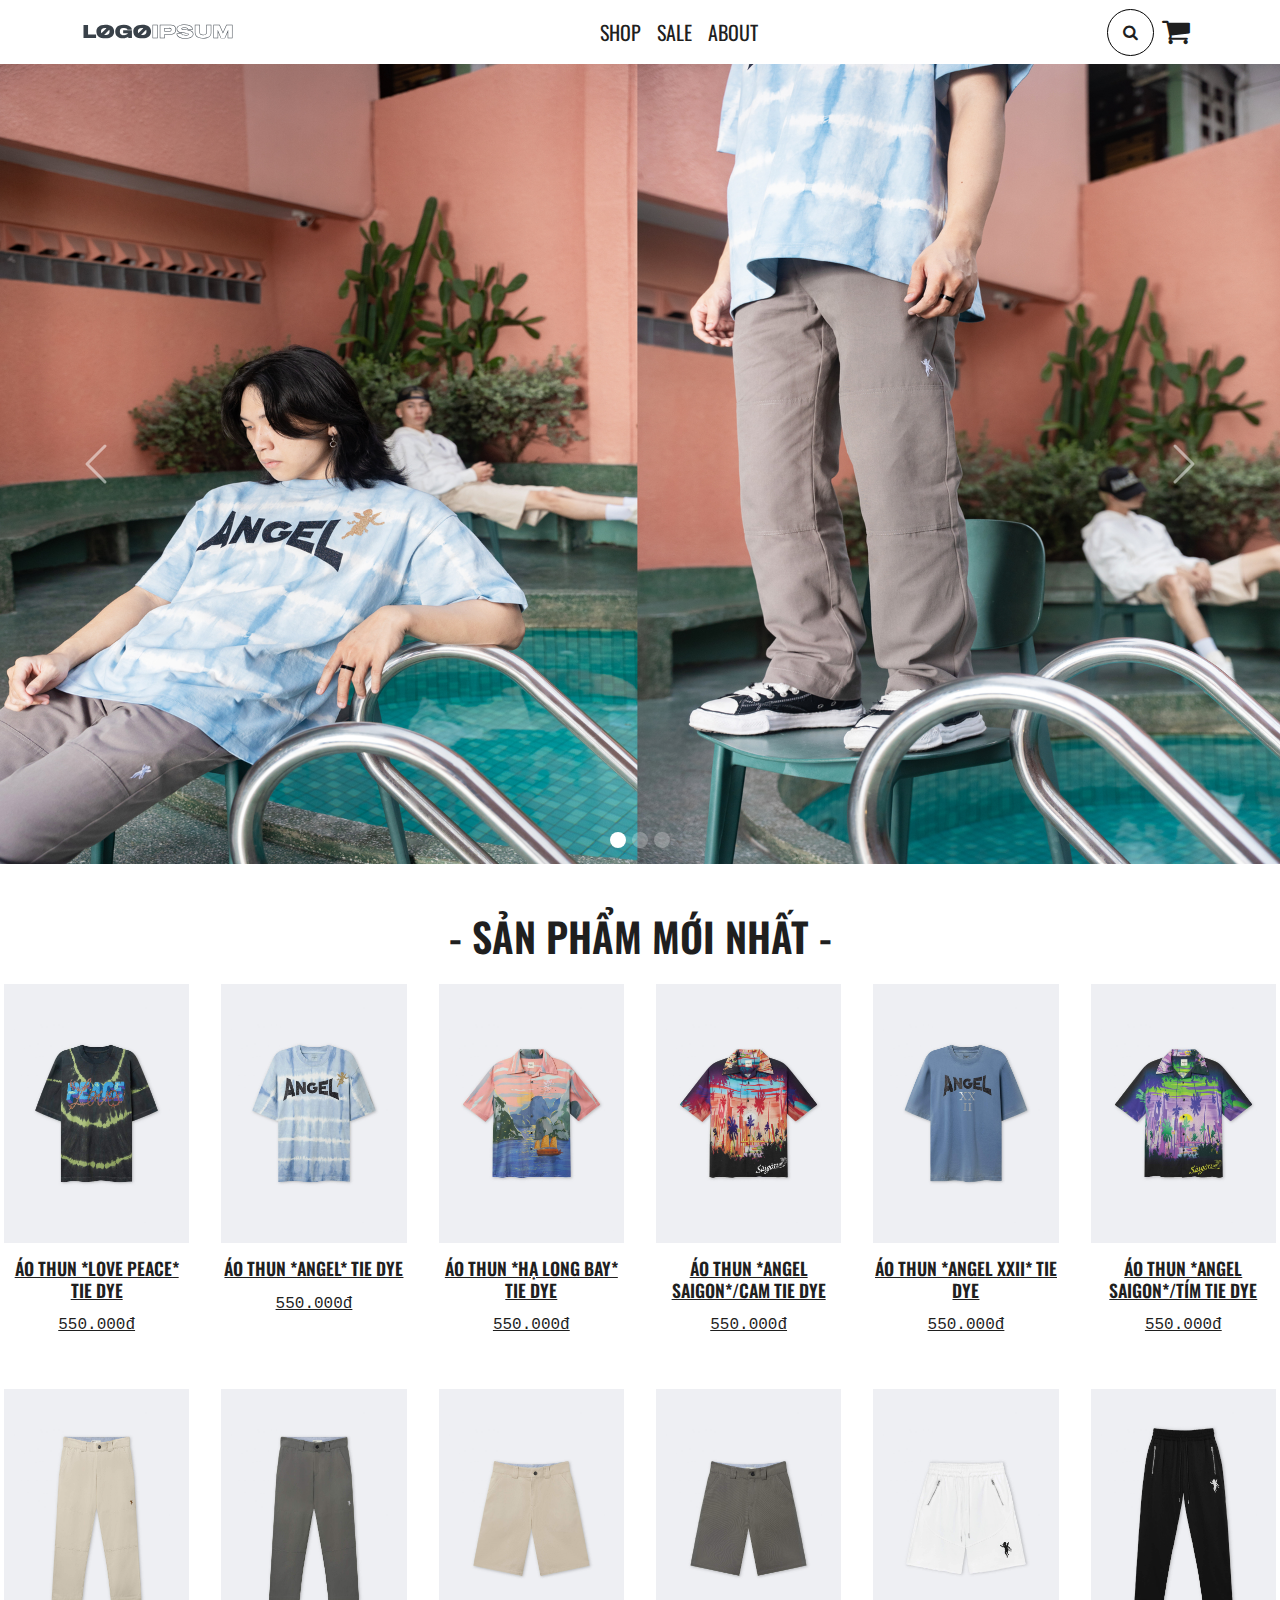
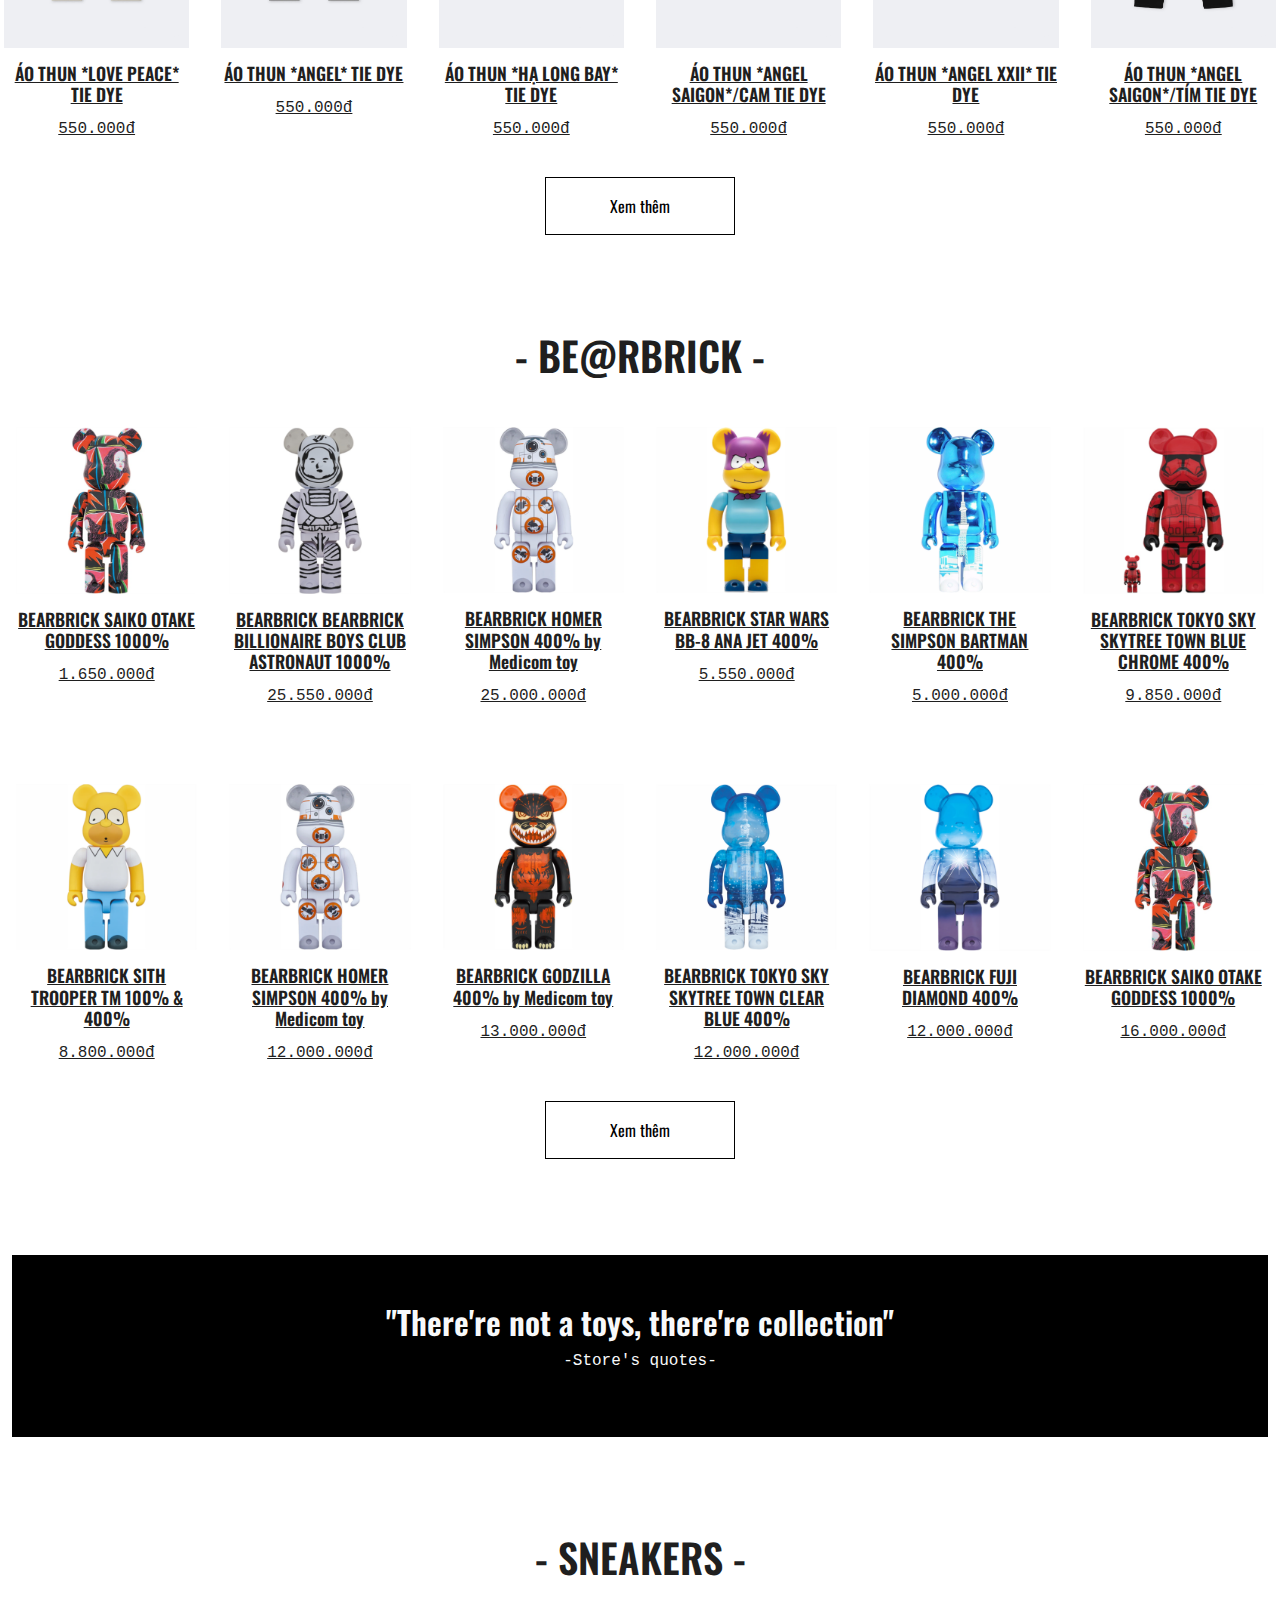
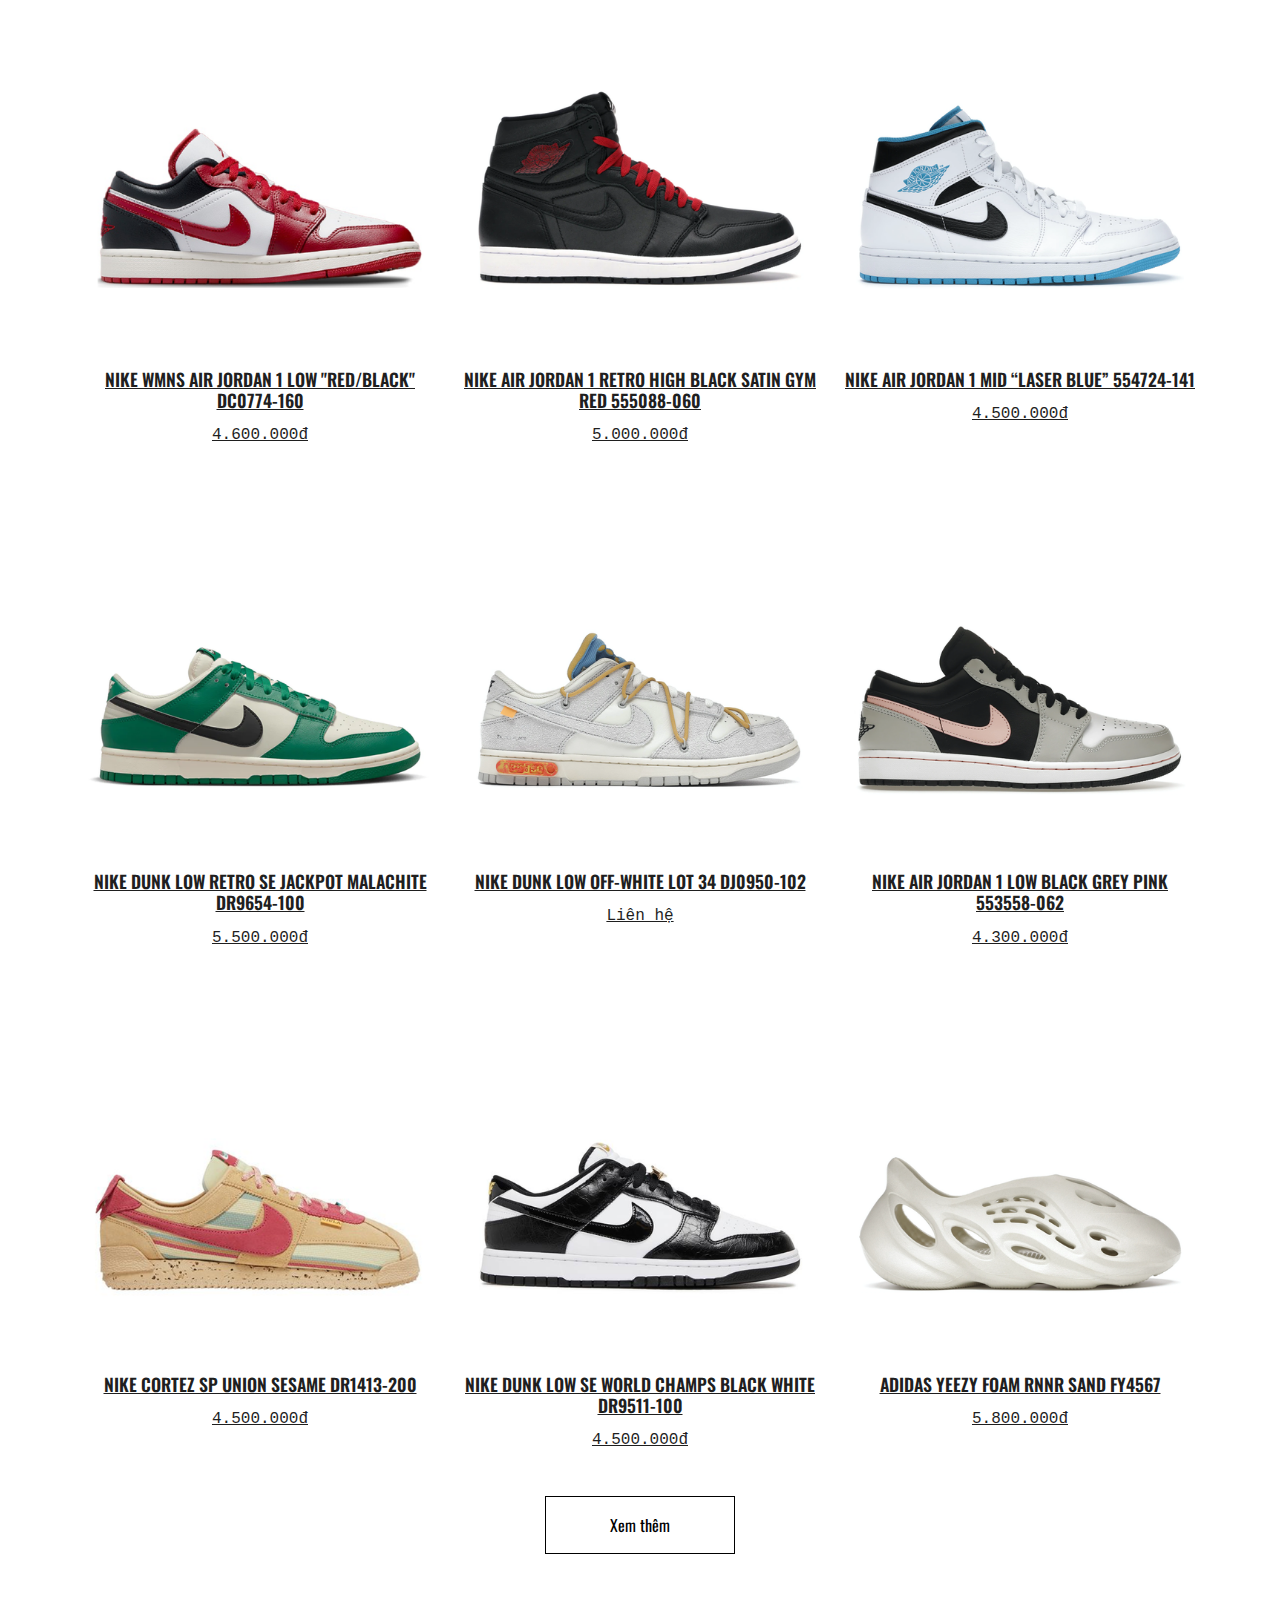
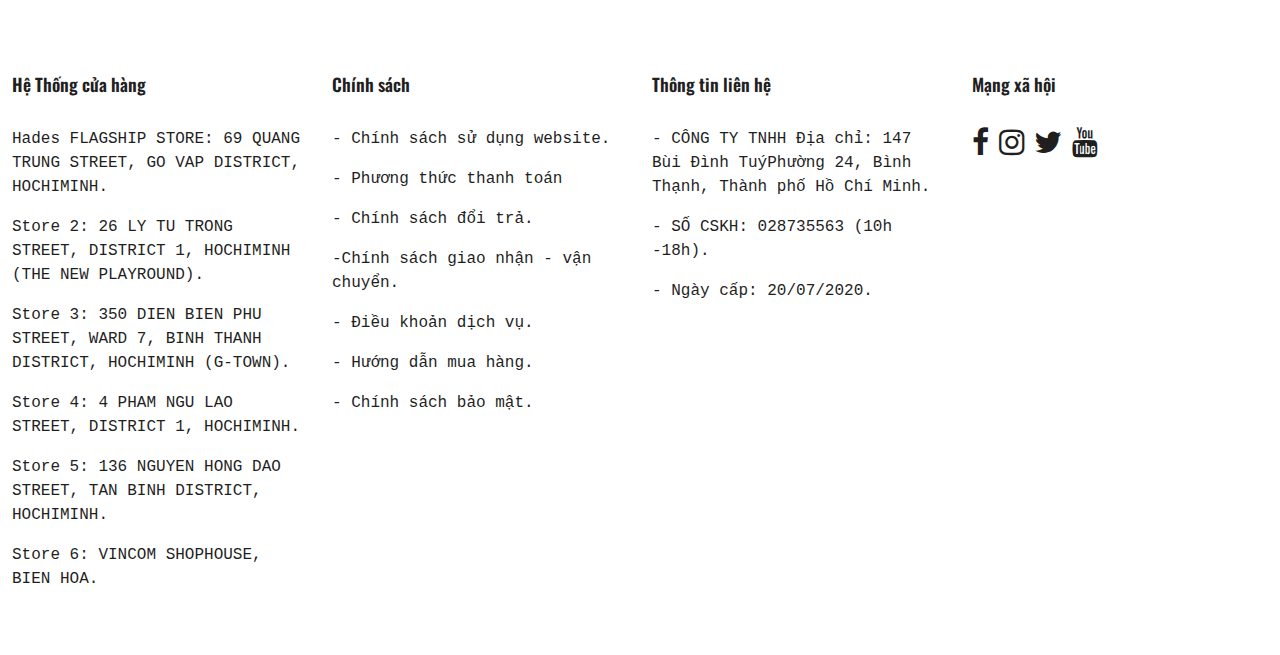
<file: index.html>
<!DOCTYPE html>
<html lang="en">
<head>
    <meta charset="UTF-8">
    <meta http-equiv="X-UA-Compatible" content="IE=edge">
    <meta name="viewport" content="width=device-width, initial-scale=1.0">
    <title>Document</title>
    <link rel="stylesheet" href="CSS/bootstrap.css">
<link rel="stylesheet" href="CSS/font-awesome.min.css">
<link rel="stylesheet" href="CSS/main-style.css">
<link rel="stylesheet" href="CSS/owl.carousel.css">	
<link rel="stylesheet" href="CSS/owl.theme.default.css">
</head>
<body>
<section id="menu">
    <div class="container-fluid">
    <nav class="navbar navbar-expand-md navbar-dark bg-transparent" >
    <div class="container"> 
      <img src="IMAGES/logoipsum-219.svg" class="navbar-toggler">
        <button class="navbar-toggler navbar-toggler-right border-0" type="button" data-toggle="collapse" data-target="#navbar13">
        <span class="navbar-toggler-icon"></span>
      </button>
      <div class="collapse navbar-collapse" id="navbar13"> <a class="navbar-brand d-none d-md-block" href="index.html">
          <img src="IMAGES/logoipsum-219.svg">
        </a>
        <ul class="navbar-nav mx-auto">
          <li class="nav-item dropdown">
            <a class="nav-link show" href="shop.html" data-bs-toggle="dropdown"> SHOP </a>
              <ul class="dropdown-menu dropdown-menu-dark dropdown-menu-end bg-opacity-75">
              <li><a class="dropdown-item" href="shop.html"> ALL</a></li>
              <li><a class="dropdown-item" href="tops.html"> TOPS</a></li>
              <li><a class="dropdown-item" href="bottom.html"> BOTTOM </a></li>
              <li><a class="dropdown-item" href="bearbrick.html"> BEARBRICK </a></li>
              <li><a class="dropdown-item" href="sneaker.html"> SNEAKERS </a></li>
              </ul>
          </li>
            
          <li class="nav-item"> <a class="nav-link" href="sale.html">SALE</a> </li>
          
          
          <li class="nav-item"> <a class="nav-link" href="about.html">ABOUT</a> </li>
        </ul>
        <ul class="navbar-nav ">
          <li class="nav-item"> <div class="search-bar">
            <input type="text" placeholder="Search" class="input-custom"/>
            <a href="" class="search-icon"><i class="fa  fa-search" aria-hidden="true"></i></a>
          </div> </li>
          <li class="nav-item"> <a class="nav-link" href="cart.html"><i class="fa font-size30px fa-shopping-cart" aria-hidden="true"></i></a> </li>
                
        </ul>
      </div>
    </div>
  </nav>
</div>
</section> 
            
 <section id="sliders" >
    <div id="demo" class="carousel slide" data-bs-ride="carousel">

        <!-- Indicators/dots -->
        <div class="carousel-indicators">
          <button type="button" data-bs-target="#demo" data-bs-slide-to="0" class="active"></button>
          <button type="button" data-bs-target="#demo" data-bs-slide-to="1"></button>
          <button type="button" data-bs-target="#demo" data-bs-slide-to="2"></button>
        </div>
      
        <!-- The slideshow/carousel -->
        <div class="carousel-inner ">
          <div class="carousel-item active  ">
            <img src="IMAGES/slide-1.jpg" alt="Los Angeles" class="d-block w-100 ">
          </div>
          <div class="carousel-item">
            <img src="IMAGES/slide-2.jpg" alt="Chicago" class="d-block w-100">
          </div>
          <div class="carousel-item">
            <img src="IMAGES/slide-4.jpg" alt="New York" class="d-block w-100">
          </div>
        </div>
      
        <!-- Left and right controls/icons -->
        <button class="carousel-control-prev" type="button" data-bs-target="#demo" data-bs-slide="prev">
          <span class="carousel-control-prev-icon"></span>
        </button>
        <button class="carousel-control-next" type="button" data-bs-target="#demo" data-bs-slide="next">
          <span class="carousel-control-next-icon"></span>
        </button>
      </div>
 </section>            


 <section id="new-arrival" class="py-5">
  <div class="container-fuild">
    <h1 class="text-center">- SẢN PHẨM MỚI NHẤT -</h1>
   
      <div class="row">
        <div class="col-md-2 col-6 p-3"> 
          <a href="LOVE PEACE TIE DYE.html"><div class="card-flipping">
        <div class="flip-card-back">
          <img class="img-fluid d-block" src="/IMAGES/TOPS-IMG/MAU-SP-1.jpg">
          
        </div>  
        <div class="img-back">
          <img class="img-fluid d-block" src="IMAGES/TOPS-IMG/SAN-PHAM-1.jpg"></div>
          </div>
          <h4 class="p-top15px text-center">ÁO THUN *LOVE PEACE* TIE DYE<br></h4>
          <p class="p-1 text-center">550.000đ</p>
      </div></a>
      <div class="col-md-2 col-6 p-3"> 
        <a href="LOVE PEACE TIE DYE.html"><div class="card-flipping">
      <div class="flip-card-back">
        <img class="img-fluid d-block" src="IMAGES/TOPS-IMG/MAU-SP-2.jpg">
        
      </div>  
      <div class="img-back">
        <img class="img-fluid d-block" src="IMAGES/TOPS-IMG/SAN-PHAM-2.jpg"></div>
        </div>
        <h4 class="p-top15px text-center">ÁO THUN *ANGEL* TIE DYE<br></h4>
        <p class="p-1 text-center">550.000đ</p>
    </div></a>
    <div class="col-md-2 col-6 p-3"> 
      <a href="LOVE PEACE TIE DYE.html"><div class="card-flipping">
    <div class="flip-card-back">
      <img class="img-fluid d-block" src="IMAGES/TOPS-IMG/MAU-SP-3.jpg">
      
    </div>  
    <div class="img-back">
      <img class="img-fluid d-block" src="IMAGES/TOPS-IMG/SAN-PHAM-3.jpg"></div>
      </div>
      <h4 class="p-top15px text-center">ÁO THUN *HẠ LONG BAY* TIE DYE<br></h4>
      <p class="p-1 text-center">550.000đ</p>
  </div></a>
  <div class="col-md-2 col-6 p-3"> 
    <a href="LOVE PEACE TIE DYE.html"><div class="card-flipping">
  <div class="flip-card-back">
    <img class="img-fluid d-block" src="IMAGES/TOPS-IMG/MAU-SP-4.jpg">
    
  </div>  
  <div class="img-back">
    <img class="img-fluid d-block" src="IMAGES/TOPS-IMG/SAN-PHAM-4.jpg"></div>
    </div>
    <h4 class="p-top15px text-center">ÁO THUN *ANGEL SAIGON*/CAM TIE DYE<br></h4>
    <p class="p-1 text-center">550.000đ</p>
</div></a>
<div class="col-md-2 col-6 p-3"> 
  <a href="LOVE PEACE TIE DYE.html"><div class="card-flipping">
<div class="flip-card-back">
  <img class="img-fluid d-block" src="IMAGES/TOPS-IMG/MAU-SP-5.jpg">
  
</div>  
<div class="img-back">
  <img class="img-fluid d-block" src="IMAGES/TOPS-IMG/SAN-PHAM-5.jpg"></div>
  </div>
  <h4 class="p-top15px text-center">ÁO THUN *ANGEL XXII* TIE DYE<br></h4>
  <p class="p-1 text-center">550.000đ</p>
</div></a>
<div class="col-md-2 col-6 p-3"> 
  <a href="LOVE PEACE TIE DYE.html"><div class="card-flipping">
<div class="flip-card-back">
  <img class="img-fluid d-block" src="IMAGES/TOPS-IMG/MAU-SP-6.jpg">
  
</div>  
<div class="img-back">
  <img class="img-fluid d-block" src="IMAGES/TOPS-IMG/SAN-PHAM-6.jpg"></div>
  </div>
  <h4 class="p-top15px text-center">ÁO THUN *ANGEL SAIGON*/TÍM TIE DYE<br></h4>
  <p class="p-1 text-center">550.000đ</p>
</div></a>
      </div> 
   <div class="row">
    <div class="col-md-2 col-6 p-3"> 
      <a href="LOVE PEACE TIE DYE.html"><div class="card-flipping">
    <div class="flip-card-back">
      <img class="img-fluid d-block" src="IMAGES/BOTTOM-IMG/MAU-QUAN-1.jpg">
      
    </div>  
    <div class="img-back">
      <img class="img-fluid d-block" src="IMAGES/BOTTOM-IMG/QUAN-1.jpg"></div>
      </div>
      <h4 class="p-top15px text-center">ÁO THUN *LOVE PEACE* TIE DYE<br></h4>
      <p class="p-1 text-center">550.000đ</p>
  </div></a>
  <div class="col-md-2 col-6 p-3"> 
    <a href="LOVE PEACE TIE DYE.html"><div class="card-flipping">
  <div class="flip-card-back">
    <img class="img-fluid d-block" src="IMAGES/BOTTOM-IMG/MAU-QUAN-2.jpg">
    
  </div>  
  <div class="img-back">
    <img class="img-fluid d-block" src="IMAGES/BOTTOM-IMG/QUAN-2.jpg"></div>
    </div>
    <h4 class="p-top15px text-center">ÁO THUN *ANGEL* TIE DYE<br></h4>
    <p class="p-1 text-center">550.000đ</p>
</div></a>
<div class="col-md-2 col-6 p-3"> 
  <a href="LOVE PEACE TIE DYE.html"><div class="card-flipping">
<div class="flip-card-back">
  <img class="img-fluid d-block" src="IMAGES/BOTTOM-IMG/MAU-QUAN-3.jpg">
  
</div>  
<div class="img-back">
  <img class="img-fluid d-block" src="IMAGES/BOTTOM-IMG/QUAN-3.jpg"></div>
  </div>
  <h4 class="p-top15px text-center">ÁO THUN *HẠ LONG BAY* TIE DYE<br></h4>
  <p class="p-1 text-center">550.000đ</p>
</div></a>
<div class="col-md-2 col-6 p-3"> 
<a href="#"><div class="card-flipping">
<div class="flip-card-back">
<img class="img-fluid d-block" src="IMAGES/BOTTOM-IMG/MAU-QUAN-4.jpg">

</div>  
<div class="img-back">
<img class="img-fluid d-block" src="IMAGES/BOTTOM-IMG/QUAN-4.jpg"></div>
</div>
<h4 class="p-top15px text-center">ÁO THUN *ANGEL SAIGON*/CAM TIE DYE<br></h4>
<p class="p-1 text-center">550.000đ</p>
</div></a>
<div class="col-md-2 col-6 p-3"> 
<a href="LOVE PEACE TIE DYE.html"><div class="card-flipping">
<div class="flip-card-back">
<img class="img-fluid d-block" src="IMAGES/BOTTOM-IMG/MAU-QUAN-5.jpg">

</div>  
<div class="img-back">
<img class="img-fluid d-block" src="IMAGES/BOTTOM-IMG/QUAN-5.jpg"></div>
</div>
<h4 class="p-top15px text-center">ÁO THUN *ANGEL XXII* TIE DYE<br></h4>
<p class="p-1 text-center">550.000đ</p>
</div></a>
<div class="col-md-2 col-6 p-3"> 
<a href="LOVE PEACE TIE DYE.html"><div class="card-flipping">
<div class="flip-card-back">
<img class="img-fluid d-block" src="IMAGES/BOTTOM-IMG/MAU-QUAN-6.jpg">

</div>  
<div class="img-back">
<img class="img-fluid d-block" src="IMAGES/BOTTOM-IMG/QUAN-6.jpg"></div>
</div>
<h4 class="p-top15px text-center">ÁO THUN *ANGEL SAIGON*/TÍM TIE DYE<br></h4>
<p class="p-1 text-center">550.000đ</p>
</div></a>
  </div>    
  <div class="col-12 col-md-12">
    <div class="justify-content-center d-flex"><a href="shop.html"><button class="btn btn-primary">Xem thêm</button></a>
    </div>
  </div>
</div>
 </section>
        
<section id="bearbrick" class="py-5">
  <div class="container-fluid">
    <h1 class="text-center ">- BE@RBRICK -</h1>
    <div class="row py-4">  
      <div class="col-md-2 col-6 p-3"> 
        <a href="BEARBRICK_SAIKO.html">
          <div class="box"><img class="img-fluid d-block" src="IMAGES/Bearbrick/bearick-1.webp"></div>
          <h4 class="p-top15px text-center">BEARBRICK SAIKO OTAKE GODDESS 1000%<br></h4>
          <p class="p-1 text-center">1.650.000đ</p>
        </a> 
      </div>   
      <div class="col-md-2 col-6 p-3"> 
        <a href="BEARBRICK_SAIKO.html">
          <div class="box"><img class="img-fluid d-block" src="IMAGES/Bearbrick/bearick-2.webp"></div>
          <h4 class="p-top15px text-center">BEARBRICK BEARBRICK BILLIONAIRE BOYS CLUB ASTRONAUT 1000%<br></h4>
          <p class="p-1 text-center">25.550.000đ</p>
        </a> 
      </div>  
      <div class="col-md-2 col-6 p-3"> 
        <a href="BEARBRICK_SAIKO.html">
          <div class="box"><img class="img-fluid d-block" src="IMAGES/Bearbrick/bearick-3.webp"></div>
          <h4 class="p-top15px text-center">BEARBRICK HOMER SIMPSON 400% by Medicom toy<br></h4>
          <p class="p-1 text-center">25.000.000đ</p>
        </a> 
      </div>  
      <div class="col-md-2 col-6 p-3"> 
        <a href="BEARBRICK_SAIKO.html">
          <div class="box"><img class="img-fluid d-block" src="IMAGES/Bearbrick/bearick-4.webp"></div>
          <h4 class="p-top15px text-center">BEARBRICK STAR WARS BB-8 ANA JET 400%<br></h4>
          <p class="p-1 text-center">5.550.000đ</p>
        </a> 
      </div>  
      <div class="col-md-2 col-6 p-3"> 
        <a href="BEARBRICK_SAIKO.html">
          <div class="box"><img class="img-fluid d-block" src="IMAGES/Bearbrick/bearick-5.webp"></div>
          <h4 class="p-top15px text-center">BEARBRICK THE SIMPSON BARTMAN 400%<br></h4>
          <p class="p-1 text-center">5.000.000đ</p>
        </a> 
      </div>  
      <div class="col-md-2 col-6 p-3"> 
        <a href="BEARBRICK_SAIKO.html">
          <div class="box"><img class="img-fluid d-block" src="IMAGES/Bearbrick/bearick-6.webp"></div>
          <h4 class="p-top15px text-center">BEARBRICK TOKYO SKY SKYTREE TOWN BLUE CHROME 400%<br></h4>
          <p class="p-1 text-center">9.850.000đ</p>
        </a> 
      </div>      
    </div>  
    <div class="row">  
      <div class="col-md-2 col-6 p-3"> 
        <a href="BEARBRICK_SAIKO.html">
          <div class="box"><img class="img-fluid d-block" src="IMAGES/Bearbrick/bearick-7.webp"></div>
          <h4 class="p-top15px text-center">BEARBRICK SITH TROOPER TM 100% & 400%<br></h4>
          <p class="p-1 text-center">8.800.000đ</p>
        </a> 
      </div>   
      <div class="col-md-2 col-6 p-3"> 
        <a href="BEARBRICK_SAIKO.html">
          <div class="box"><img class="img-fluid d-block" src="IMAGES/Bearbrick/bearick-3.webp"></div>
          <h4 class="p-top15px text-center">BEARBRICK HOMER SIMPSON 400% by Medicom toy<br></h4>
          <p class="p-1 text-center">12.000.000đ</p>
        </a> 
      </div>  
      <div class="col-md-2 col-6 p-3"> 
        <a href="BEARBRICK_SAIKO.html">
          <div class="box"><img class="img-fluid d-block" src="IMAGES/Bearbrick/bearick-9.webp"></div>
          <h4 class="p-top15px text-center">BEARBRICK GODZILLA 400% by Medicom toy<br></h4>
          <p class="p-1 text-center">13.000.000đ</p>
        </a> 
      </div>  
      <div class="col-md-2 col-6 p-3"> 
        <a href="BEARBRICK_SAIKO.html">
          <div class="box"><img class="img-fluid d-block" src="IMAGES/Bearbrick/bearick-10.webp"></div>
          <h4 class="p-top15px text-center">BEARBRICK TOKYO SKY SKYTREE TOWN CLEAR BLUE 400%<br></h4>
          <p class="p-1 text-center">12.000.000đ</p>
        </a> 
      </div>  
      <div class="col-md-2 col-6 p-3"> 
        <a href="BEARBRICK_SAIKO.html">
          <div class="box"><img class="img-fluid d-block" src="IMAGES/Bearbrick/bearick-11.webp"></div>
          <h4 class="p-top15px text-center">BEARBRICK FUJI DIAMOND 400%<br></h4>
          <p class="p-1 text-center">12.000.000đ</p>
        </a> 
      </div>  
      <div class="col-md-2 col-6 p-3"> 
        <a href="BEARBRICK_SAIKO.html">
          <div class="box"><img class="img-fluid d-block" src="IMAGES/Bearbrick/bearick-1.webp"></div>
          <h4 class="p-top15px text-center">BEARBRICK SAIKO OTAKE GODDESS 1000%<br></h4>
          <p class="p-1 text-center">16.000.000đ</p>
        </a> 
      </div> 
      <div class="col-12 col-md-12">
        <div class="col-12 col-md-12">
          <div class="justify-content-center d-flex"><a href="bearbrick.html"><button class="btn btn-primary">Xem thêm</button></a>
          </div>
        </div>
      </div>     
    </div>  
  </div>
</section>         

<section id="bearbrick-quotes" class="py-5">
  <div class="container-fluid">
    <div class="col-12 col-md-12 text-center mx-auto">
      <div class="bearbrick-quotes py-5">
        <h2 class="text-light">"There're not a toys, there're collection"</h2>
        <p class="text-light">-Store's quotes-</p>
      </div>
    </div>
  </div>
</section>



<section id="sneakers" class="py-5">
  <div class="container">
    <h1 class="text-center">- SNEAKERS -</h1>
    <div class="row ">
      <div class="col-6  col-md-4">
        <a href="AIRJORDANLOWREDBLACK.html">
        <div class="box"><img class="d-block img-fluid" src="IMAGES/sneakers/sneaker-1.webp"></div>
        <div class="py-4"><h4 class=" text-center">NIKE WMNS AIR JORDAN 1 LOW "RED/BLACK" DC0774-160<br></h4>
        <p class="p-1 text-center">4.600.000đ</p>
        </div>
        </a>
      </div>
      <div class="col-6  col-md-4">
        <a href="AIRJORDAN1LOWREDBLACK.html">
        <div class="box"><img class="d-block img-fluid" src="IMAGES/sneakers/sneaker-2.webp"></div>
        <div class="py-4"><h4 class=" text-center">NIKE AIR JORDAN 1 RETRO HIGH BLACK SATIN GYM RED 555088-060
         <br></h4>
        <p class="p-1 text-center">5.000.000đ</p>
        </div>
        </a>
      </div>
      <div class="col-6  col-md-4">
        <a href="/AIRJORDAN1LOWREDBLACK.html">
        <div class="box"><img class="d-block img-fluid" src="IMAGES/sneakers/sneaker-3.webp"></div>
        <div class="py-4"><h4 class=" text-center">NIKE AIR JORDAN 1 MID “LASER BLUE” 554724-141<br></h4>
        <p class="p-1 text-center">4.500.000đ</p>
        </div>
        </a>
      </div>
    
    
      <div class="col-6  col-md-4">
        <a href="/AIRJORDAN1LOWREDBLACK.html">
        <div class="box"><img class="d-block img-fluid" src="IMAGES/sneakers/sneaker-4.webp"></div>
        <div class="py-4"><h4 class=" text-center">NIKE DUNK LOW RETRO SE JACKPOT MALACHITE DR9654-100
          <br></h4>
        <p class="p-1 text-center">5.500.000đ</p>
        </div>
        </a>
      </div>
      <div class="col-6  col-md-4">
        <a href="/AIRJORDAN1LOWREDBLACK.html">
        <div class="box"><img class="d-block img-fluid" src="IMAGES/sneakers/sneaker-5.webp"></div>
        <div class="py-4"><h4 class=" text-center">NIKE DUNK LOW OFF-WHITE LOT 34 DJ0950-102<br></h4>
        <p class="p-1 text-center">Liên hệ</p>
        </div>
        </a>
      </div>
      <div class="col-6  col-md-4">
        <a href="/AIRJORDAN1LOWREDBLACK.html">
        <div class="box"><img class="d-block img-fluid" src="IMAGES/sneakers/sneaker-6.webp"></div>
        <div class="py-4"><h4 class=" text-center">NIKE AIR JORDAN 1 LOW BLACK GREY PINK  553558-062
          <br></h4>
        <p class="p-1 text-center">4.300.000đ</p>
        </div>
        </a>
      </div>
    
    <div class="col-6  col-md-4 ">
      <div class=" ">
        <a href="/AIRJORDAN1LOWRED-4BLACK.html">
        <div class="box"><img class="d-block img-fluid" src="IMAGES/sneakers/sneaker-7.webp"></div>
        <div class="py-4"><h4 class=" text-center">NIKE CORTEZ SP UNION SESAME DR1413-200<br></h4>
        <p class="p-1 text-center">4.500.000đ</p>
        </div>
        </a>
      </div>
    </div>
      <div class="col-6  col-md-4">
        <a href="/AIRJORDAN1LOWREDBLACK.html">
        <div class="box"><img class="d-block img-fluid" src="IMAGES/sneakers/sneaker-8.webp"></div>
        <div class="py-4"><h4 class=" text-center">NIKE DUNK LOW SE WORLD CHAMPS BLACK WHITE DR9511-100
         <br></h4>
        <p class="p-1 text-center">4.500.000đ</p>
        </div>
        </a>
      </div>
      <div class="col-6  col-md-4">
        <a href="/AIRJORDAN1LOWREDBLACK.html">
        <div class="box"><img class="d-block img-fluid" src="IMAGES/sneakers/sneaker-9.webp"></div>
        <div class="py-4"><h4 class=" text-center">ADIDAS YEEZY FOAM RNNR SAND FY4567<br></h4>
        <p class="p-1 text-center">5.800.000đ</p>
        </div>
        </a>
      </div>
    </div>
  </div>
    <div class="col-12 col-md-12">
      <div class="justify-content-center d-flex"><a href="sneaker.html"><button class="btn btn-primary">Xem thêm</button></a>
      </div>
    </div>
  </div>
</section>

   
    
  












































 <section id="footer" class="py-5"><div class="footer">
  <div class="container-fluid">
    
   <div class="row">
    <div class="col-md-3">
      <h4 class="py-4 ">Hệ Thống cửa hàng</h4>
      <p class="">Hades FLAGSHIP STORE: 69 QUANG TRUNG STREET, GO VAP DISTRICT, HOCHIMINH.</p>
      <p class="">Store 2: 26 LY TU TRONG STREET, DISTRICT 1, HOCHIMINH (THE NEW PLAYROUND).</p>
      <p class="">Store 3: 350 DIEN BIEN PHU STREET, WARD 7, BINH THANH DISTRICT, HOCHIMINH (G-TOWN).</p>
      <p class="">Store 4: 4 PHAM NGU LAO STREET, DISTRICT 1, HOCHIMINH.</p>
      <p class="">Store 5: 136 NGUYEN HONG DAO STREET, TAN BINH DISTRICT, HOCHIMINH.</p>
      <p class="">Store 6: VINCOM SHOPHOUSE, BIEN HOA.</p>
    </div>
    <div class="col-md-3">
      <h4 class="py-4 ">Chính sách</h4>
      <p class="">- Chính sách sử dụng website.</p>
      <p class="">- Phương thức thanh toán</p>
      <p class="">- Chính sách đổi trả.</p>
      <p class="">-Chính sách giao nhận - vận chuyển.</p>
      <p class="">- Điều khoản dịch vụ.</p>
      <p class="">- Hướng dẫn mua hàng.</p>
      <p class="">- Chính sách bảo mật.</p>
    </div>
    <div class="col-md-3">
      <h4 class="py-4  ">Thông tin liên hệ</h4>
      <p class="">- CÔNG TY TNHH Địa chỉ: 147 Bùi Đình TuýPhường 24, Bình Thạnh, Thành phố Hồ Chí Minh.</p>
      <p class="">- SỐ CSKH: 028735563 (10h -18h).</p>
      <p class="">- Ngày cấp: 20/07/2020.</p>
      
    </div>
    <div class="col-md-3">
      <h4 class="py-4 ">Mạng xã hội</h4>
      
      <a  href="#"><i class="fa  font-size30px fa-facebook" aria-hidden="true"></i></a>
      <a  href="#"><i class="fa  font-size30px fa-instagram" aria-hidden="true"></i></a>  
      <a  href="#"><i class="fa  font-size30px fa-twitter" aria-hidden="true"></i></a>  
      <a  href="#"><i class="fa  font-size30px fa-youtube" aria-hidden="true"></i></a>  
    </div>
   </div>
  </div>
  </div>
</div>
</section>   
     
   









    
    <script src="https://code.jquery.com/jquery-3.3.1.slim.min.js" integrity="sha384-q8i/X+965DzO0rT7abK41JStQIAqVgRVzpbzo5smXKp4YfRvH+8abtTE1Pi6jizo" crossorigin="anonymous"></script>
    <script src="https://stackpath.bootstrapcdn.com/bootstrap/4.3.1/js/bootstrap.min.js" integrity="sha384-JjSmVgyd0p3pXB1rRibZUAYoIIy6OrQ6VrjIEaFf/nJGzIxFDsf4x0xIM+B07jRM" crossorigin="anonymous"></script>

    <script src="JS/jquery-3.6.0.min.js"></script>	
    <script src="JS/bootstrap.bundle.js"></script>		
    
    <script src="JS/owl.carousel.js"></script>
      <script src="JS/custom.js"></script>
</body>
</html>
</file>
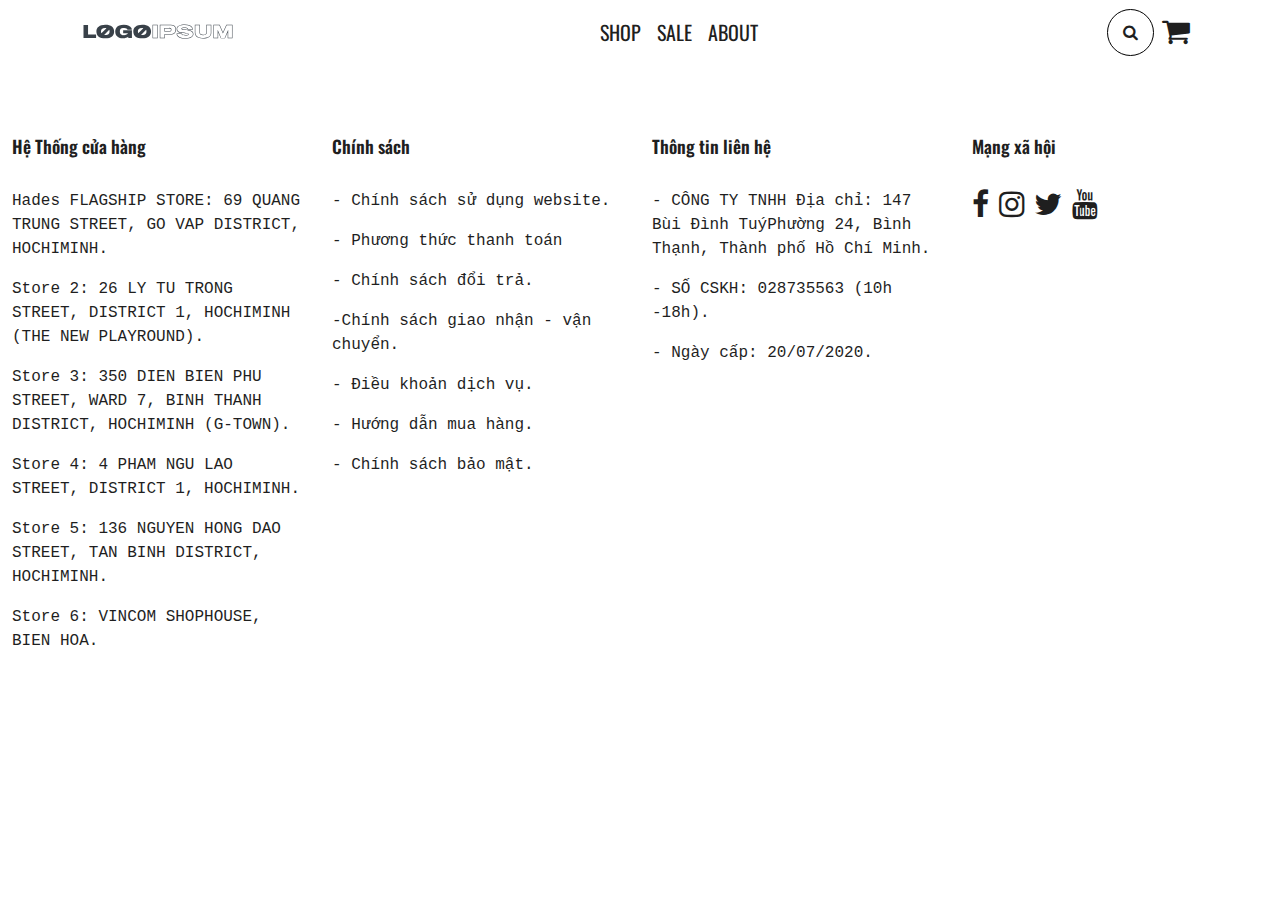
<file: about.html>
<!DOCTYPE html>
<html lang="en">
<head>
    <meta charset="UTF-8">
    <meta http-equiv="X-UA-Compatible" content="IE=edge">
    <meta name="viewport" content="width=device-width, initial-scale=1.0">
    <title>Document</title>
    <link rel="stylesheet" href="CSS/bootstrap.css">
<link rel="stylesheet" href="CSS/font-awesome.min.css">
<link rel="stylesheet" href="CSS/main-style.css">
<link rel="stylesheet" href="CSS/owl.carousel.css">	
<link rel="stylesheet" href="CSS/owl.theme.default.css">
</head>
<body>
<section id="menu">
    <div class="container-fluid">
    <nav class="navbar navbar-expand-md navbar-dark bg-transparent" >
    <div class="container"> <button class="navbar-toggler navbar-toggler-right border-0" type="button" data-toggle="collapse" data-target="#navbar13">
        <span class="navbar-toggler-icon"></span>
      </button>
      <div class="collapse navbar-collapse" id="navbar13"> <a class="navbar-brand d-none d-md-block" href="index.html">
          <img src="/IMAGES/logoipsum-219.svg">
        </a>
        <ul class="navbar-nav mx-auto">
          <li class="nav-item dropdown">
            <a class="nav-link show" href="shop.html" data-bs-toggle="dropdown"> SHOP </a>
              <ul class="dropdown-menu dropdown-menu-dark dropdown-menu-end bg-opacity-75">
              <li><a class="dropdown-item" href="shop.html"> ALL</a></li>
              <li><a class="dropdown-item" href="tops.html"> TOPS</a></li>
              <li><a class="dropdown-item" href="bottom.html"> BOTTOM </a></li>
              <li><a class="dropdown-item" href="bearbrick.html"> BEARBRICK </a></li>
              <li><a class="dropdown-item" href="sneaker.html"> SNEAKERS </a></li>
              </ul>
          </li>
            
          <li class="nav-item"> <a class="nav-link" href="sale.html">SALE</a> </li>
          
          
          <li class="nav-item"> <a class="nav-link" href="about.html">ABOUT</a> </li>
        </ul>
        <ul class="navbar-nav ">
          <li class="nav-item"> <div class="search-bar">
            <input type="text" placeholder="Search" class="input-custom"/>
            <a href="" class="search-icon"><i class="fa  fa-search" aria-hidden="true"></i></a>
          </div> </li>
          <li class="nav-item"> <a class="nav-link" href="/cart.html"><i class="fa font-size30px fa-shopping-cart" aria-hidden="true"></i></a> </li>
                
        </ul>
      </div>
    </div>
  </nav>
</div>
</section>            

                  
                  
                  
            
                    
           
            
             


<section id="footer" class="py-5"><div class="footer">
  <div class="container-fluid">
    
   <div class="row">
    <div class="col-md-3">
      <h4 class="py-4 ">Hệ Thống cửa hàng</h4>
      <p class="">Hades FLAGSHIP STORE: 69 QUANG TRUNG STREET, GO VAP DISTRICT, HOCHIMINH.</p>
      <p class="">Store 2: 26 LY TU TRONG STREET, DISTRICT 1, HOCHIMINH (THE NEW PLAYROUND).</p>
      <p class="">Store 3: 350 DIEN BIEN PHU STREET, WARD 7, BINH THANH DISTRICT, HOCHIMINH (G-TOWN).</p>
      <p class="">Store 4: 4 PHAM NGU LAO STREET, DISTRICT 1, HOCHIMINH.</p>
      <p class="">Store 5: 136 NGUYEN HONG DAO STREET, TAN BINH DISTRICT, HOCHIMINH.</p>
      <p class="">Store 6: VINCOM SHOPHOUSE, BIEN HOA.</p>
    </div>
    <div class="col-md-3">
      <h4 class="py-4 ">Chính sách</h4>
      <p class="">- Chính sách sử dụng website.</p>
      <p class="">- Phương thức thanh toán</p>
      <p class="">- Chính sách đổi trả.</p>
      <p class="">-Chính sách giao nhận - vận chuyển.</p>
      <p class="">- Điều khoản dịch vụ.</p>
      <p class="">- Hướng dẫn mua hàng.</p>
      <p class="">- Chính sách bảo mật.</p>
    </div>
    <div class="col-md-3">
      <h4 class="py-4  ">Thông tin liên hệ</h4>
      <p class="">- CÔNG TY TNHH Địa chỉ: 147 Bùi Đình TuýPhường 24, Bình Thạnh, Thành phố Hồ Chí Minh.</p>
      <p class="">- SỐ CSKH: 028735563 (10h -18h).</p>
      <p class="">- Ngày cấp: 20/07/2020.</p>
      
    </div>
    <div class="col-md-3">
      <h4 class="py-4 ">Mạng xã hội</h4>
      
      <a  href="#"><i class="fa  font-size30px fa-facebook" aria-hidden="true"></i></a>
      <a  href="#"><i class="fa  font-size30px fa-instagram" aria-hidden="true"></i></a>  
      <a  href="#"><i class="fa  font-size30px fa-twitter" aria-hidden="true"></i></a>  
      <a  href="#"><i class="fa  font-size30px fa-youtube" aria-hidden="true"></i></a>  
    </div>
   </div>
  </div>
  </div>
</div>
</section>   
     
   










    <script src="https://code.jquery.com/jquery-3.3.1.slim.min.js" integrity="sha384-q8i/X+965DzO0rT7abK41JStQIAqVgRVzpbzo5smXKp4YfRvH+8abtTE1Pi6jizo" crossorigin="anonymous"></script>
    <script src="https://stackpath.bootstrapcdn.com/bootstrap/4.3.1/js/bootstrap.min.js" integrity="sha384-JjSmVgyd0p3pXB1rRibZUAYoIIy6OrQ6VrjIEaFf/nJGzIxFDsf4x0xIM+B07jRM" crossorigin="anonymous"></script>

    <script src="JS/jquery-3.6.0.min.js"></script>	
    <script src="JS/bootstrap.bundle.js"></script>		
    
    <script src="JS/owl.carousel.js"></script>
      <script src="JS/custom.js"></script>
</body>
</html>
</file>
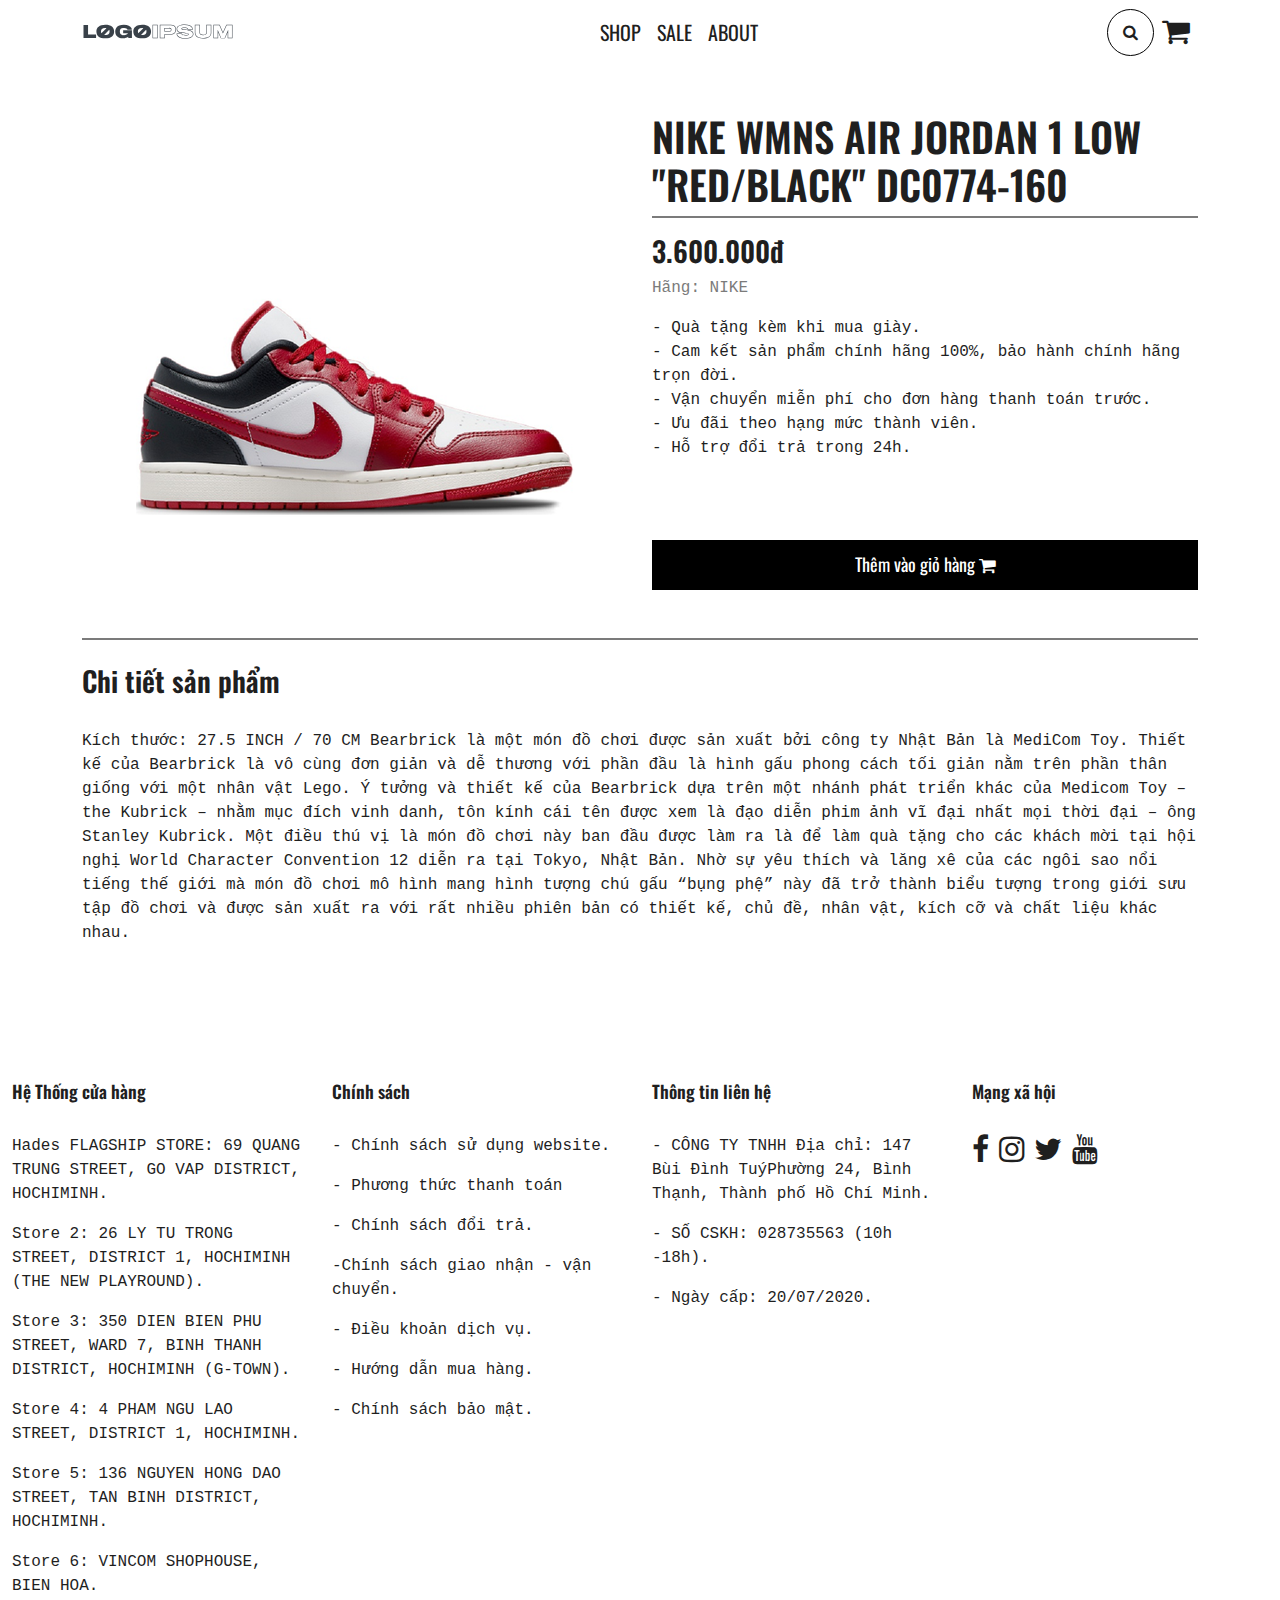
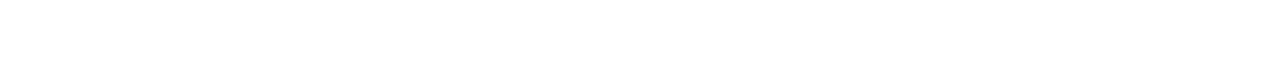
<file: AIRJORDAN1LOWREDBLACK.html>
<!DOCTYPE html>
<html lang="en">
<head>
    <meta charset="UTF-8">
    <meta http-equiv="X-UA-Compatible" content="IE=edge">
    <meta name="viewport" content="width=device-width, initial-scale=1.0">
    <title>Document</title>
    <link rel="stylesheet" href="CSS/bootstrap.css">
<link rel="stylesheet" href="CSS/font-awesome.min.css">
<link rel="stylesheet" href="CSS/main-style.css">
<link rel="stylesheet" href="CSS/owl.carousel.css">	
<link rel="stylesheet" href="CSS/owl.theme.default.css">
</head>
<body>
  <section id="menu">
    <div class="container-fluid">
    <nav class="navbar navbar-expand-md navbar-dark bg-transparent" >
    <div class="container"> 
      <img src="IMAGES/logoipsum-219.svg" class="navbar-toggler">
        <button class="navbar-toggler navbar-toggler-right border-0" type="button" data-toggle="collapse" data-target="#navbar13">
        <span class="navbar-toggler-icon"></span>
      </button>
      <div class="collapse navbar-collapse" id="navbar13"> <a class="navbar-brand d-none d-md-block" href="index.html">
          <img src="IMAGES/logoipsum-219.svg">
        </a>
        <ul class="navbar-nav mx-auto">
          <li class="nav-item dropdown">
            <a class="nav-link show" href="shop.html" data-bs-toggle="dropdown"> SHOP </a>
              <ul class="dropdown-menu dropdown-menu-dark dropdown-menu-end bg-opacity-75">
              <li><a class="dropdown-item" href="shop.html"> ALL</a></li>
              <li><a class="dropdown-item" href="tops.html"> TOPS</a></li>
              <li><a class="dropdown-item" href="bottom.html"> BOTTOM </a></li>
              <li><a class="dropdown-item" href="bearbrick.html"> BEARBRICK </a></li>
              <li><a class="dropdown-item" href="sneaker.html"> SNEAKERS </a></li>
              </ul>
          </li>
            
          <li class="nav-item"> <a class="nav-link" href="sale.html">SALE</a> </li>
          
          
          <li class="nav-item"> <a class="nav-link" href="about.html">ABOUT</a> </li>
        </ul>
        <ul class="navbar-nav ">
          <li class="nav-item"> <div class="search-bar">
            <input type="text" placeholder="Search" class="input-custom"/>
            <a href="" class="search-icon"><i class="fa  fa-search" aria-hidden="true"></i></a>
          </div> </li>
          <li class="nav-item"> <a class="nav-link" href="cart.html"><i class="fa font-size30px fa-shopping-cart" aria-hidden="true"></i></a> </li>
                
        </ul>
      </div>
    </div>
  </nav>
</div>
</section>           
 
<section id="AIRJORDAN1LOWREDBLACK" class="py-5">
    <div class="container">
        <div class="row">
         <div class="col-6 col-md-6">
           <div class = "product-imgs">
           <div class = "img-display">
             <div class = "img-showcase ">
               <img class="img-fluid" src = "IMAGES/sneakers/sneaker-1.webp" alt = "shoe image">
               
             </div>
           </div>
           
         </div>
       </div>
       <div class="col-6 col-md-6">
         <h1 > NIKE WMNS AIR JORDAN 1 LOW "RED/BLACK" DC0774-160</h1>
         
         <div class="line"></div>
         <div class="row py-3">
            <h3>3.600.000đ</h3>
           <p class="text-muted">Hãng: NIKE </p>
           <p>- Quà tặng kèm khi mua giày.<br>

            - Cam kết sản phẩm chính hãng 100%, bảo hành chính hãng trọn đời.<br>
            
            - Vận chuyển miễn phí cho đơn hàng thanh toán trước.<br>
            
            - Ưu đãi theo hạng mức thành viên.<br>

            - Hỗ trợ đổi trả trong 24h.
        
        
        </p>
        
       
         </div>
   
         <div class="py-5">
         
         <button type="button" class="btn btn-secondary btn-block" data-bs-toggle="modal" data-bs-target="#myModal">
           Thêm vào giỏ hàng <i class="fa fa-shopping-cart" aria-hidden="true"></i>
         </button>
         
         <!-- The Modal -->
         <div class="modal" id="myModal">
           <div class="modal-dialog">
             <div class="modal-content">
         
               <!-- Modal Header -->
               <div class="modal-header">
                 <h4 class="modal-title text-center">Chúc mừng</h4>
                 <button type="button" class="btn-close" data-bs-dismiss="modal"></button>
               </div>
         
               <!-- Modal body -->
               <div class="modal-body">
                 <p>Thêm vào giỏ hàng thành công</p>
               </div>
         
               <!-- Modal footer -->
               <div class="modal-footer">
                 <button type="button" class="btn btn-primary" data-bs-dismiss="modal">Tiếp tục mua hàng</button>
               </div>
         
             </div>
           </div>
         </div>
         
       </div>
        </div>
          </div>
          <div class="line"></div>
        <h3 class="p-top25px py-4">Chi tiết sản phẩm</h3>
        <p>Kích thước: 27.5 INCH / 70 CM

            Bearbrick là một món đồ chơi được sản xuất bởi công ty Nhật Bản là MediCom Toy. Thiết kế của Bearbrick là vô cùng đơn giản và dễ thương với phần đầu là hình gấu phong cách tối giản nằm trên phần thân giống với một nhân vật Lego. Ý tưởng và thiết kế của Bearbrick dựa trên một nhánh phát triển khác của Medicom Toy – the Kubrick – nhằm mục đích vinh danh, tôn kính cái tên được xem là đạo diễn phim ảnh vĩ đại nhất mọi thời đại – ông Stanley Kubrick.
            
            Một điều thú vị là món đồ chơi này ban đầu được làm ra là để làm quà tặng cho các khách mời tại hội nghị World Character Convention 12 diễn ra tại Tokyo, Nhật Bản. Nhờ sự yêu thích và lăng xê của các ngôi sao nổi tiếng thế giới mà món đồ chơi mô hình mang hình tượng chú gấu “bụng phệ” này đã trở thành biểu tượng trong giới sưu tập đồ chơi và được sản xuất ra với rất nhiều phiên bản có thiết kế, chủ đề, nhân vật, kích cỡ và chất liệu khác nhau.</p>
       </div>
    </div>
</section>
                  
                  
                  
            
                    
           
            
             


<section id="footer" class="py-5"><div class="footer">
  <div class="container-fluid">
    
   <div class="row">
    <div class="col-md-3">
      <h4 class="py-4 ">Hệ Thống cửa hàng</h4>
      <p class="">Hades FLAGSHIP STORE: 69 QUANG TRUNG STREET, GO VAP DISTRICT, HOCHIMINH.</p>
      <p class="">Store 2: 26 LY TU TRONG STREET, DISTRICT 1, HOCHIMINH (THE NEW PLAYROUND).</p>
      <p class="">Store 3: 350 DIEN BIEN PHU STREET, WARD 7, BINH THANH DISTRICT, HOCHIMINH (G-TOWN).</p>
      <p class="">Store 4: 4 PHAM NGU LAO STREET, DISTRICT 1, HOCHIMINH.</p>
      <p class="">Store 5: 136 NGUYEN HONG DAO STREET, TAN BINH DISTRICT, HOCHIMINH.</p>
      <p class="">Store 6: VINCOM SHOPHOUSE, BIEN HOA.</p>
    </div>
    <div class="col-md-3">
      <h4 class="py-4 ">Chính sách</h4>
      <p class="">- Chính sách sử dụng website.</p>
      <p class="">- Phương thức thanh toán</p>
      <p class="">- Chính sách đổi trả.</p>
      <p class="">-Chính sách giao nhận - vận chuyển.</p>
      <p class="">- Điều khoản dịch vụ.</p>
      <p class="">- Hướng dẫn mua hàng.</p>
      <p class="">- Chính sách bảo mật.</p>
    </div>
    <div class="col-md-3">
      <h4 class="py-4  ">Thông tin liên hệ</h4>
      <p class="">- CÔNG TY TNHH Địa chỉ: 147 Bùi Đình TuýPhường 24, Bình Thạnh, Thành phố Hồ Chí Minh.</p>
      <p class="">- SỐ CSKH: 028735563 (10h -18h).</p>
      <p class="">- Ngày cấp: 20/07/2020.</p>
      
    </div>
    <div class="col-md-3">
      <h4 class="py-4 ">Mạng xã hội</h4>
      
      <a  href="#"><i class="fa  font-size30px fa-facebook" aria-hidden="true"></i></a>
      <a  href="#"><i class="fa  font-size30px fa-instagram" aria-hidden="true"></i></a>  
      <a  href="#"><i class="fa  font-size30px fa-twitter" aria-hidden="true"></i></a>  
      <a  href="#"><i class="fa  font-size30px fa-youtube" aria-hidden="true"></i></a>  
    </div>
   </div>
  </div>
  </div>
</div>
</section>   
     
   










    <script src="https://code.jquery.com/jquery-3.3.1.slim.min.js" integrity="sha384-q8i/X+965DzO0rT7abK41JStQIAqVgRVzpbzo5smXKp4YfRvH+8abtTE1Pi6jizo" crossorigin="anonymous"></script>
    <script src="https://stackpath.bootstrapcdn.com/bootstrap/4.3.1/js/bootstrap.min.js" integrity="sha384-JjSmVgyd0p3pXB1rRibZUAYoIIy6OrQ6VrjIEaFf/nJGzIxFDsf4x0xIM+B07jRM" crossorigin="anonymous"></script>

    <script src="JS/jquery-3.6.0.min.js"></script>	
    <script src="JS/bootstrap.bundle.js"></script>		
    
    <script src="JS/owl.carousel.js"></script>
      <script src="JS/custom.js"></script>
</body>
</html>
</file>
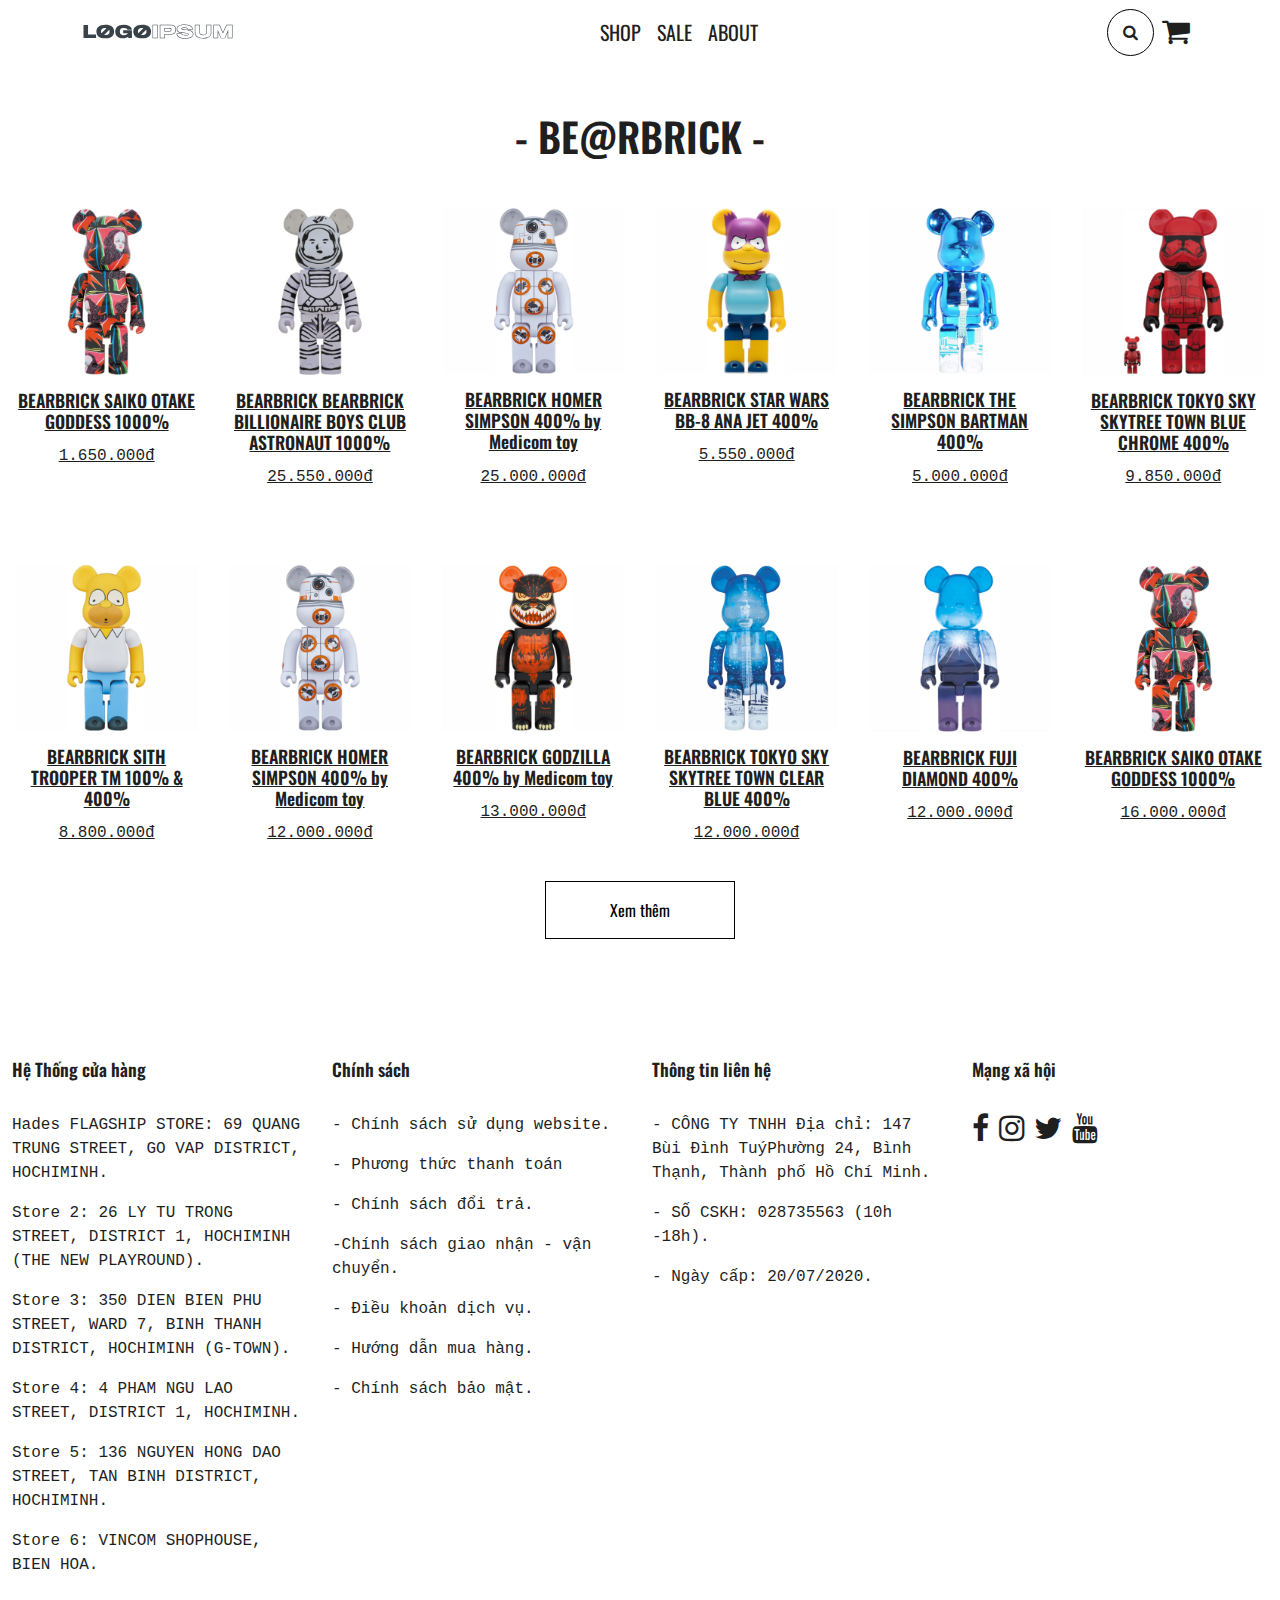
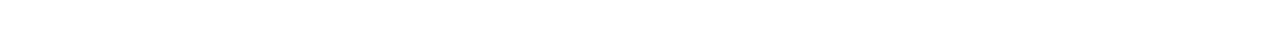
<file: bearbrick.html>
<!DOCTYPE html>
<html lang="en">
<head>
    <meta charset="UTF-8">
    <meta http-equiv="X-UA-Compatible" content="IE=edge">
    <meta name="viewport" content="width=device-width, initial-scale=1.0">
    <title>Document</title>
    <link rel="stylesheet" href="CSS/bootstrap.css">
<link rel="stylesheet" href="CSS/font-awesome.min.css">
<link rel="stylesheet" href="CSS/main-style.css">
<link rel="stylesheet" href="CSS/owl.carousel.css">	
<link rel="stylesheet" href="CSS/owl.theme.default.css">
</head>
<body>
  <section id="menu">
    <div class="container-fluid">
    <nav class="navbar navbar-expand-md navbar-dark bg-transparent" >
    <div class="container"> 
      <img src="IMAGES/logoipsum-219.svg" class="navbar-toggler">
        <button class="navbar-toggler navbar-toggler-right border-0" type="button" data-toggle="collapse" data-target="#navbar13">
        <span class="navbar-toggler-icon"></span>
      </button>
      <div class="collapse navbar-collapse" id="navbar13"> <a class="navbar-brand d-none d-md-block" href="index.html">
          <img src="IMAGES/logoipsum-219.svg">
        </a>
        <ul class="navbar-nav mx-auto">
          <li class="nav-item dropdown">
            <a class="nav-link show" href="shop.html" data-bs-toggle="dropdown"> SHOP </a>
              <ul class="dropdown-menu dropdown-menu-dark dropdown-menu-end bg-opacity-75">
              <li><a class="dropdown-item" href="shop.html"> ALL</a></li>
              <li><a class="dropdown-item" href="tops.html"> TOPS</a></li>
              <li><a class="dropdown-item" href="bottom.html"> BOTTOM </a></li>
              <li><a class="dropdown-item" href="bearbrick.html"> BEARBRICK </a></li>
              <li><a class="dropdown-item" href="sneaker.html"> SNEAKERS </a></li>
              </ul>
          </li>
            
          <li class="nav-item"> <a class="nav-link" href="sale.html">SALE</a> </li>
          
          
          <li class="nav-item"> <a class="nav-link" href="about.html">ABOUT</a> </li>
        </ul>
        <ul class="navbar-nav ">
          <li class="nav-item"> <div class="search-bar">
            <input type="text" placeholder="Search" class="input-custom"/>
            <a href="" class="search-icon"><i class="fa  fa-search" aria-hidden="true"></i></a>
          </div> </li>
          <li class="nav-item"> <a class="nav-link" href="cart.html"><i class="fa font-size30px fa-shopping-cart" aria-hidden="true"></i></a> </li>
                
        </ul>
      </div>
    </div>
  </nav>
</div>
</section>  

<section id="bearbrick" class="py-5">
    <div class="container-fluid">
      <h1 class="text-center ">- BE@RBRICK -</h1>
      <div class="row py-4">  
        <div class="col-md-2 col-6 p-3"> 
          <a href="BEARBRICK_SAIKO.html">
            <div class="box"><img class="img-fluid d-block" src="IMAGES/Bearbrick/bearick-1.webp"></div>
            <h4 class="p-top15px text-center">BEARBRICK SAIKO OTAKE GODDESS 1000%<br></h4>
            <p class="p-1 text-center">1.650.000đ</p>
          </a> 
        </div>   
        <div class="col-md-2 col-6 p-3"> 
          <a href="#">
            <div class="box"><img class="img-fluid d-block" src="IMAGES/Bearbrick/bearick-2.webp"></div>
            <h4 class="p-top15px text-center">BEARBRICK BEARBRICK BILLIONAIRE BOYS CLUB ASTRONAUT 1000%<br></h4>
            <p class="p-1 text-center">25.550.000đ</p>
          </a> 
        </div>  
        <div class="col-md-2 col-6 p-3"> 
          <a href="#">
            <div class="box"><img class="img-fluid d-block" src="IMAGES/Bearbrick/bearick-3.webp"></div>
            <h4 class="p-top15px text-center">BEARBRICK HOMER SIMPSON 400% by Medicom toy<br></h4>
            <p class="p-1 text-center">25.000.000đ</p>
          </a> 
        </div>  
        <div class="col-md-2 col-6 p-3"> 
          <a href="#">
            <div class="box"><img class="img-fluid d-block" src="IMAGES/Bearbrick/bearick-4.webp"></div>
            <h4 class="p-top15px text-center">BEARBRICK STAR WARS BB-8 ANA JET 400%<br></h4>
            <p class="p-1 text-center">5.550.000đ</p>
          </a> 
        </div>  
        <div class="col-md-2 col-6 p-3"> 
          <a href="#">
            <div class="box"><img class="img-fluid d-block" src="IMAGES/Bearbrick/bearick-5.webp"></div>
            <h4 class="p-top15px text-center">BEARBRICK THE SIMPSON BARTMAN 400%<br></h4>
            <p class="p-1 text-center">5.000.000đ</p>
          </a> 
        </div>  
        <div class="col-md-2 col-6 p-3"> 
          <a href="#">
            <div class="box"><img class="img-fluid d-block" src="IMAGES/Bearbrick/bearick-6.webp"></div>
            <h4 class="p-top15px text-center">BEARBRICK TOKYO SKY SKYTREE TOWN BLUE CHROME 400%<br></h4>
            <p class="p-1 text-center">9.850.000đ</p>
          </a> 
        </div>      
      </div>  
      <div class="row">  
        <div class="col-md-2 col-6 p-3"> 
          <a href="#">
            <div class="box"><img class="img-fluid d-block" src="IMAGES/Bearbrick/bearick-7.webp"></div>
            <h4 class="p-top15px text-center">BEARBRICK SITH TROOPER TM 100% & 400%<br></h4>
            <p class="p-1 text-center">8.800.000đ</p>
          </a> 
        </div>   
        <div class="col-md-2 col-6 p-3"> 
          <a href="#">
            <div class="box"><img class="img-fluid d-block" src="IMAGES/Bearbrick/bearick-3.webp"></div>
            <h4 class="p-top15px text-center">BEARBRICK HOMER SIMPSON 400% by Medicom toy<br></h4>
            <p class="p-1 text-center">12.000.000đ</p>
          </a> 
        </div>  
        <div class="col-md-2 col-6 p-3"> 
          <a href="#">
            <div class="box"><img class="img-fluid d-block" src="IMAGES/Bearbrick/bearick-9.webp"></div>
            <h4 class="p-top15px text-center">BEARBRICK GODZILLA 400% by Medicom toy<br></h4>
            <p class="p-1 text-center">13.000.000đ</p>
          </a> 
        </div>  
        <div class="col-md-2 col-6 p-3"> 
          <a href="#">
            <div class="box"><img class="img-fluid d-block" src="IMAGES/Bearbrick/bearick-10.webp"></div>
            <h4 class="p-top15px text-center">BEARBRICK TOKYO SKY SKYTREE TOWN CLEAR BLUE 400%<br></h4>
            <p class="p-1 text-center">12.000.000đ</p>
          </a> 
        </div>  
        <div class="col-md-2 col-6 p-3"> 
          <a href="#">
            <div class="box"><img class="img-fluid d-block" src="IMAGES/Bearbrick/bearick-11.webp"></div>
            <h4 class="p-top15px text-center">BEARBRICK FUJI DIAMOND 400%<br></h4>
            <p class="p-1 text-center">12.000.000đ</p>
          </a> 
        </div>  
        <div class="col-md-2 col-6 p-3"> 
          <a href="#">
            <div class="box"><img class="img-fluid d-block" src="IMAGES/Bearbrick/bearick-1.webp"></div>
            <h4 class="p-top15px text-center">BEARBRICK SAIKO OTAKE GODDESS 1000%<br></h4>
            <p class="p-1 text-center">16.000.000đ</p>
          </a> 
        </div> 
        <div class="col-12 col-md-12">
          <div class="justify-content-center d-flex"><button class="btn btn-primary">Xem thêm</button>
          </div>
        </div>     
      </div>  
    </div>
  </section> 

                  
                  
                  
            
                    
           
            
             


<section id="footer" class="py-5"><div class="footer">
  <div class="container-fluid">
    
   <div class="row">
    <div class="col-md-3">
      <h4 class="py-4 ">Hệ Thống cửa hàng</h4>
      <p class="">Hades FLAGSHIP STORE: 69 QUANG TRUNG STREET, GO VAP DISTRICT, HOCHIMINH.</p>
      <p class="">Store 2: 26 LY TU TRONG STREET, DISTRICT 1, HOCHIMINH (THE NEW PLAYROUND).</p>
      <p class="">Store 3: 350 DIEN BIEN PHU STREET, WARD 7, BINH THANH DISTRICT, HOCHIMINH (G-TOWN).</p>
      <p class="">Store 4: 4 PHAM NGU LAO STREET, DISTRICT 1, HOCHIMINH.</p>
      <p class="">Store 5: 136 NGUYEN HONG DAO STREET, TAN BINH DISTRICT, HOCHIMINH.</p>
      <p class="">Store 6: VINCOM SHOPHOUSE, BIEN HOA.</p>
    </div>
    <div class="col-md-3">
      <h4 class="py-4 ">Chính sách</h4>
      <p class="">- Chính sách sử dụng website.</p>
      <p class="">- Phương thức thanh toán</p>
      <p class="">- Chính sách đổi trả.</p>
      <p class="">-Chính sách giao nhận - vận chuyển.</p>
      <p class="">- Điều khoản dịch vụ.</p>
      <p class="">- Hướng dẫn mua hàng.</p>
      <p class="">- Chính sách bảo mật.</p>
    </div>
    <div class="col-md-3">
      <h4 class="py-4  ">Thông tin liên hệ</h4>
      <p class="">- CÔNG TY TNHH Địa chỉ: 147 Bùi Đình TuýPhường 24, Bình Thạnh, Thành phố Hồ Chí Minh.</p>
      <p class="">- SỐ CSKH: 028735563 (10h -18h).</p>
      <p class="">- Ngày cấp: 20/07/2020.</p>
      
    </div>
    <div class="col-md-3">
      <h4 class="py-4 ">Mạng xã hội</h4>
      
      <a  href="#"><i class="fa  font-size30px fa-facebook" aria-hidden="true"></i></a>
      <a  href="#"><i class="fa  font-size30px fa-instagram" aria-hidden="true"></i></a>  
      <a  href="#"><i class="fa  font-size30px fa-twitter" aria-hidden="true"></i></a>  
      <a  href="#"><i class="fa  font-size30px fa-youtube" aria-hidden="true"></i></a>  
    </div>
   </div>
  </div>
  </div>
</div>
</section>   
     
   










<script src="https://code.jquery.com/jquery-3.3.1.slim.min.js" integrity="sha384-q8i/X+965DzO0rT7abK41JStQIAqVgRVzpbzo5smXKp4YfRvH+8abtTE1Pi6jizo" crossorigin="anonymous"></script>
<script src="https://stackpath.bootstrapcdn.com/bootstrap/4.3.1/js/bootstrap.min.js" integrity="sha384-JjSmVgyd0p3pXB1rRibZUAYoIIy6OrQ6VrjIEaFf/nJGzIxFDsf4x0xIM+B07jRM" crossorigin="anonymous"></script>

<script src="JS/jquery-3.6.0.min.js"></script>	
<script src="JS/bootstrap.bundle.js"></script>		

<script src="JS/owl.carousel.js"></script>
  <script src="JS/custom.js"></script>
</body>
</html>
</file>
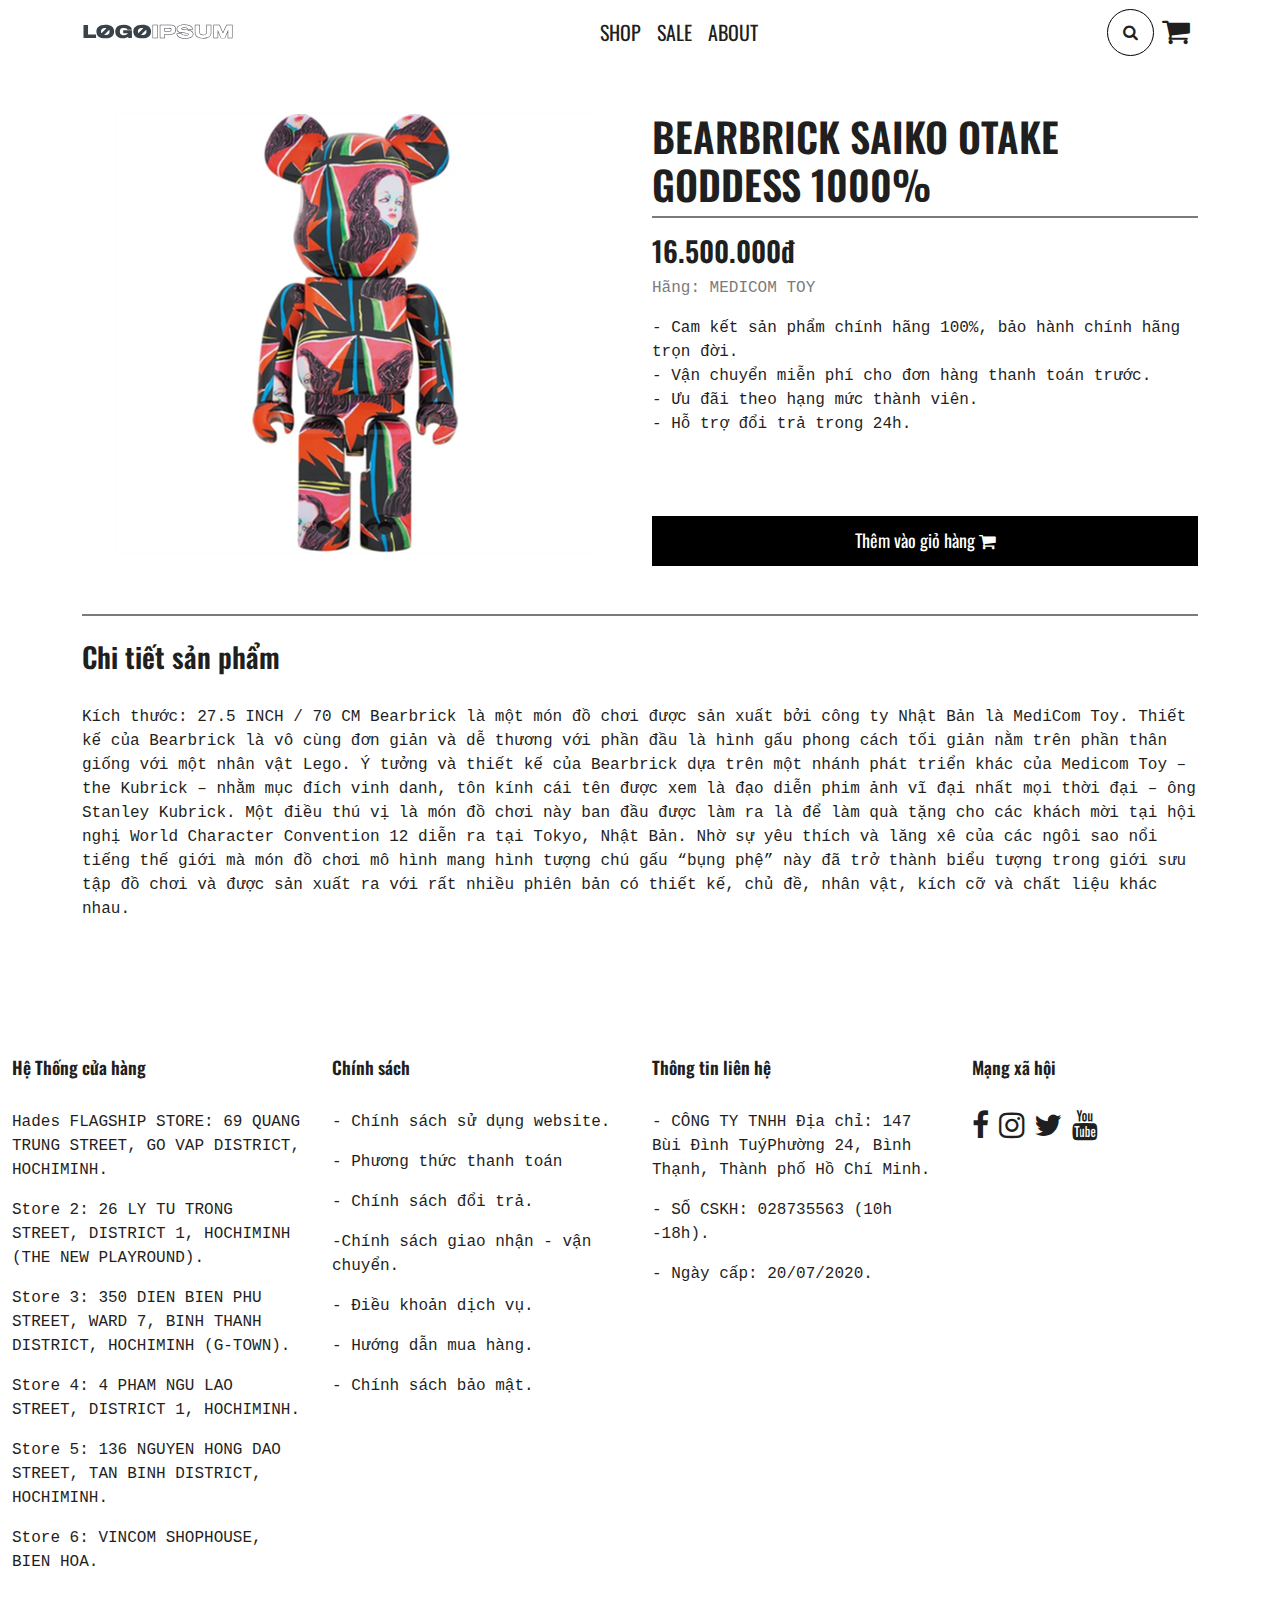
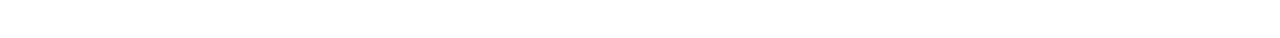
<file: BEARBRICK_SAIKO.html>
<!DOCTYPE html>
<html lang="en">
<head>
    <meta charset="UTF-8">
    <meta http-equiv="X-UA-Compatible" content="IE=edge">
    <meta name="viewport" content="width=device-width, initial-scale=1.0">
    <title>Document</title>
    <link rel="stylesheet" href="CSS/bootstrap.css">
<link rel="stylesheet" href="CSS/font-awesome.min.css">
<link rel="stylesheet" href="CSS/main-style.css">
<link rel="stylesheet" href="CSS/owl.carousel.css">	
<link rel="stylesheet" href="CSS/owl.theme.default.css">
</head>
<body>
  <section id="menu">
    <div class="container-fluid">
    <nav class="navbar navbar-expand-md navbar-dark bg-transparent" >
    <div class="container"> 
      <img src="IMAGES/logoipsum-219.svg" class="navbar-toggler">
        <button class="navbar-toggler navbar-toggler-right border-0" type="button" data-toggle="collapse" data-target="#navbar13">
        <span class="navbar-toggler-icon"></span>
      </button>
      <div class="collapse navbar-collapse" id="navbar13"> <a class="navbar-brand d-none d-md-block" href="index.html">
          <img src="IMAGES/logoipsum-219.svg">
        </a>
        <ul class="navbar-nav mx-auto">
          <li class="nav-item dropdown">
            <a class="nav-link show" href="shop.html" data-bs-toggle="dropdown"> SHOP </a>
              <ul class="dropdown-menu dropdown-menu-dark dropdown-menu-end bg-opacity-75">
              <li><a class="dropdown-item" href="shop.html"> ALL</a></li>
              <li><a class="dropdown-item" href="tops.html"> TOPS</a></li>
              <li><a class="dropdown-item" href="bottom.html"> BOTTOM </a></li>
              <li><a class="dropdown-item" href="bearbrick.html"> BEARBRICK </a></li>
              <li><a class="dropdown-item" href="sneaker.html"> SNEAKERS </a></li>
              </ul>
          </li>
            
          <li class="nav-item"> <a class="nav-link" href="sale.html">SALE</a> </li>
          
          
          <li class="nav-item"> <a class="nav-link" href="about.html">ABOUT</a> </li>
        </ul>
        <ul class="navbar-nav ">
          <li class="nav-item"> <div class="search-bar">
            <input type="text" placeholder="Search" class="input-custom"/>
            <a href="" class="search-icon"><i class="fa  fa-search" aria-hidden="true"></i></a>
          </div> </li>
          <li class="nav-item"> <a class="nav-link" href="cart.html"><i class="fa font-size30px fa-shopping-cart" aria-hidden="true"></i></a> </li>
                
        </ul>
      </div>
    </div>
  </nav>
</div>
</section>       

<section id="bearbrick_saiko" class="py-5">
    <div class="container">
        <div class="row">
         <div class="col-6 col-md-6">
           <div class = "product-imgs">
           <div class = "img-display">
             <div class = "img-showcase ">
               <img class="img-fluid" src = "IMAGES/Bearbrick/bearick-1.webp" alt = "shoe image">
               
             </div>
           </div>
           
         </div>
       </div>
       <div class="col-6 col-md-6">
         <h1 > BEARBRICK SAIKO OTAKE GODDESS 1000%</h1>
         
         <div class="line"></div>
         <div class="row py-3">
            <h3>16.500.000đ</h3>
           <p class="text-muted">Hãng: MEDICOM TOY </p>
           <p>- Cam kết sản phẩm chính hãng 100%, bảo hành chính hãng trọn đời.<br>

            - Vận chuyển miễn phí cho đơn hàng thanh toán trước.<br>
            
            - Ưu đãi theo hạng mức thành viên.<br>
            
            - Hỗ trợ đổi trả trong 24h.</p>
       
         </div>
   
         <div class="py-5">
         
         <button type="button" class="btn btn-secondary btn-block" data-bs-toggle="modal" data-bs-target="#myModal">
           Thêm vào giỏ hàng <i class="fa fa-shopping-cart" aria-hidden="true"></i>
         </button>
         
         <!-- The Modal -->
         <div class="modal" id="myModal">
           <div class="modal-dialog">
             <div class="modal-content">
         
               <!-- Modal Header -->
               <div class="modal-header">
                 <h4 class="modal-title text-center">Chúc mừng</h4>
                 <button type="button" class="btn-close" data-bs-dismiss="modal"></button>
               </div>
         
               <!-- Modal body -->
               <div class="modal-body">
                 <p>Thêm vào giỏ hàng thành công</p>
               </div>
         
               <!-- Modal footer -->
               <div class="modal-footer">
                 <button type="button" class="btn btn-primary" data-bs-dismiss="modal">Tiếp tục mua hàng</button>
               </div>
         
             </div>
           </div>
         </div>
         
       </div>
        </div>
          </div>
          <div class="line"></div>
        <h3 class="p-top25px py-4">Chi tiết sản phẩm</h3>
        <p>Kích thước: 27.5 INCH / 70 CM

            Bearbrick là một món đồ chơi được sản xuất bởi công ty Nhật Bản là MediCom Toy. Thiết kế của Bearbrick là vô cùng đơn giản và dễ thương với phần đầu là hình gấu phong cách tối giản nằm trên phần thân giống với một nhân vật Lego. Ý tưởng và thiết kế của Bearbrick dựa trên một nhánh phát triển khác của Medicom Toy – the Kubrick – nhằm mục đích vinh danh, tôn kính cái tên được xem là đạo diễn phim ảnh vĩ đại nhất mọi thời đại – ông Stanley Kubrick.
            
            Một điều thú vị là món đồ chơi này ban đầu được làm ra là để làm quà tặng cho các khách mời tại hội nghị World Character Convention 12 diễn ra tại Tokyo, Nhật Bản. Nhờ sự yêu thích và lăng xê của các ngôi sao nổi tiếng thế giới mà món đồ chơi mô hình mang hình tượng chú gấu “bụng phệ” này đã trở thành biểu tượng trong giới sưu tập đồ chơi và được sản xuất ra với rất nhiều phiên bản có thiết kế, chủ đề, nhân vật, kích cỡ và chất liệu khác nhau.</p>
       </div>
    </div>
</section>
                  
                  
                  
            
                    
           
            
             


<section id="footer" class="py-5"><div class="footer">
  <div class="container-fluid">
    
   <div class="row">
    <div class="col-md-3">
      <h4 class="py-4 ">Hệ Thống cửa hàng</h4>
      <p class="">Hades FLAGSHIP STORE: 69 QUANG TRUNG STREET, GO VAP DISTRICT, HOCHIMINH.</p>
      <p class="">Store 2: 26 LY TU TRONG STREET, DISTRICT 1, HOCHIMINH (THE NEW PLAYROUND).</p>
      <p class="">Store 3: 350 DIEN BIEN PHU STREET, WARD 7, BINH THANH DISTRICT, HOCHIMINH (G-TOWN).</p>
      <p class="">Store 4: 4 PHAM NGU LAO STREET, DISTRICT 1, HOCHIMINH.</p>
      <p class="">Store 5: 136 NGUYEN HONG DAO STREET, TAN BINH DISTRICT, HOCHIMINH.</p>
      <p class="">Store 6: VINCOM SHOPHOUSE, BIEN HOA.</p>
    </div>
    <div class="col-md-3">
      <h4 class="py-4 ">Chính sách</h4>
      <p class="">- Chính sách sử dụng website.</p>
      <p class="">- Phương thức thanh toán</p>
      <p class="">- Chính sách đổi trả.</p>
      <p class="">-Chính sách giao nhận - vận chuyển.</p>
      <p class="">- Điều khoản dịch vụ.</p>
      <p class="">- Hướng dẫn mua hàng.</p>
      <p class="">- Chính sách bảo mật.</p>
    </div>
    <div class="col-md-3">
      <h4 class="py-4  ">Thông tin liên hệ</h4>
      <p class="">- CÔNG TY TNHH Địa chỉ: 147 Bùi Đình TuýPhường 24, Bình Thạnh, Thành phố Hồ Chí Minh.</p>
      <p class="">- SỐ CSKH: 028735563 (10h -18h).</p>
      <p class="">- Ngày cấp: 20/07/2020.</p>
      
    </div>
    <div class="col-md-3">
      <h4 class="py-4 ">Mạng xã hội</h4>
      
      <a  href="#"><i class="fa  font-size30px fa-facebook" aria-hidden="true"></i></a>
      <a  href="#"><i class="fa  font-size30px fa-instagram" aria-hidden="true"></i></a>  
      <a  href="#"><i class="fa  font-size30px fa-twitter" aria-hidden="true"></i></a>  
      <a  href="#"><i class="fa  font-size30px fa-youtube" aria-hidden="true"></i></a>  
    </div>
   </div>
  </div>
  </div>
</div>
</section>   
     
   










    <script src="https://code.jquery.com/jquery-3.3.1.slim.min.js" integrity="sha384-q8i/X+965DzO0rT7abK41JStQIAqVgRVzpbzo5smXKp4YfRvH+8abtTE1Pi6jizo" crossorigin="anonymous"></script>
    <script src="https://stackpath.bootstrapcdn.com/bootstrap/4.3.1/js/bootstrap.min.js" integrity="sha384-JjSmVgyd0p3pXB1rRibZUAYoIIy6OrQ6VrjIEaFf/nJGzIxFDsf4x0xIM+B07jRM" crossorigin="anonymous"></script>

    <script src="JS/jquery-3.6.0.min.js"></script>	
    <script src="JS/bootstrap.bundle.js"></script>		
    
    <script src="JS/owl.carousel.js"></script>
      <script src="JS/custom.js"></script>
</body>
</html>
</file>
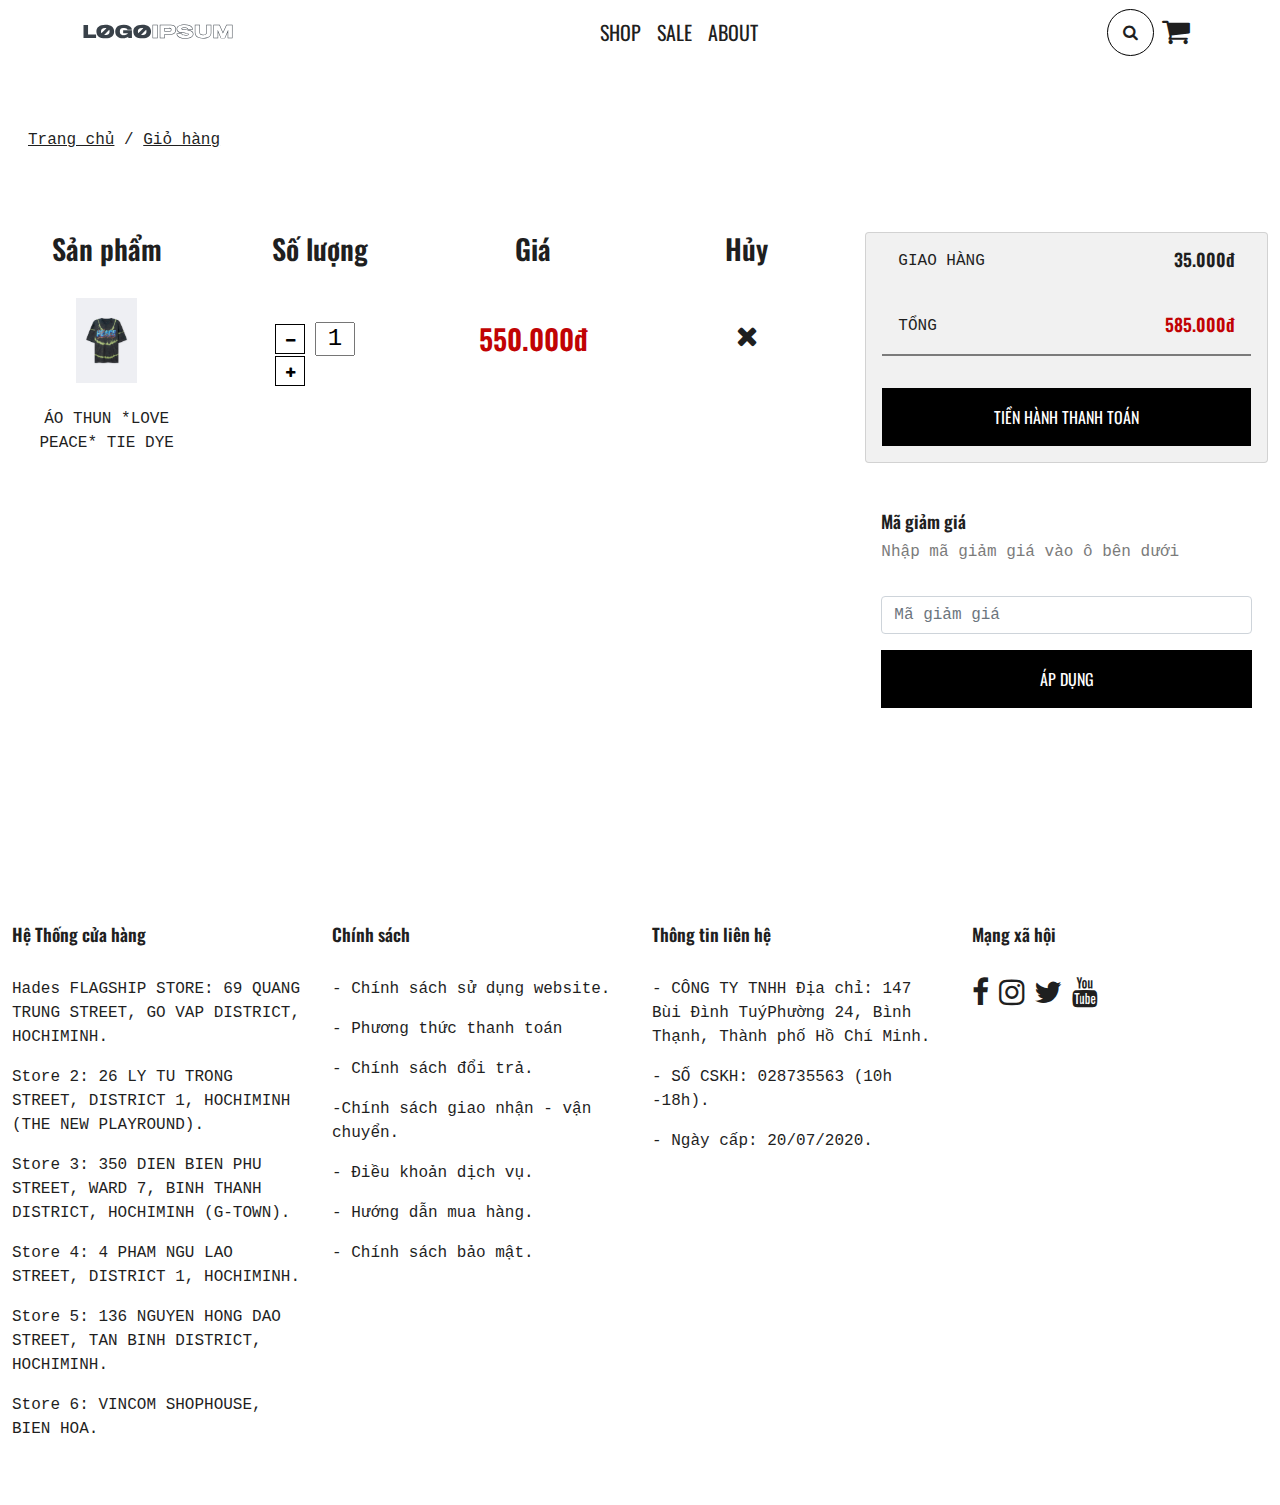
<file: cart.html>
<!DOCTYPE html>
<html lang="en">
<head>
    <meta charset="UTF-8">
    <meta http-equiv="X-UA-Compatible" content="IE=edge">
    <meta name="viewport" content="width=device-width, initial-scale=1.0">
    <title>Document</title>
    <link rel="stylesheet" href="CSS/bootstrap.css">
<link rel="stylesheet" href="CSS/font-awesome.min.css">
<link rel="stylesheet" href="CSS/main-style.css">
<link rel="stylesheet" href="CSS/owl.carousel.css">	
<link rel="stylesheet" href="CSS/owl.theme.default.css">
</head>
<body>
  <section id="menu">
    <div class="container-fluid">
    <nav class="navbar navbar-expand-md navbar-dark bg-transparent" >
    <div class="container"> 
      <img src="IMAGES/logoipsum-219.svg" class="navbar-toggler">
        <button class="navbar-toggler navbar-toggler-right border-0" type="button" data-toggle="collapse" data-target="#navbar13">
        <span class="navbar-toggler-icon"></span>
      </button>
      <div class="collapse navbar-collapse" id="navbar13"> <a class="navbar-brand d-none d-md-block" href="index.html">
          <img src="IMAGES/logoipsum-219.svg">
        </a>
        <ul class="navbar-nav mx-auto">
          <li class="nav-item dropdown">
            <a class="nav-link show" href="shop.html" data-bs-toggle="dropdown"> SHOP </a>
              <ul class="dropdown-menu dropdown-menu-dark dropdown-menu-end bg-opacity-75">
              <li><a class="dropdown-item" href="shop.html"> ALL</a></li>
              <li><a class="dropdown-item" href="tops.html"> TOPS</a></li>
              <li><a class="dropdown-item" href="bottom.html"> BOTTOM </a></li>
              <li><a class="dropdown-item" href="bearbrick.html"> BEARBRICK </a></li>
              <li><a class="dropdown-item" href="sneaker.html"> SNEAKERS </a></li>
              </ul>
          </li>
            
          <li class="nav-item"> <a class="nav-link" href="sale.html">SALE</a> </li>
          
          
          <li class="nav-item"> <a class="nav-link" href="about.html">ABOUT</a> </li>
        </ul>
        <ul class="navbar-nav ">
          <li class="nav-item"> <div class="search-bar">
            <input type="text" placeholder="Search" class="input-custom"/>
            <a href="" class="search-icon"><i class="fa  fa-search" aria-hidden="true"></i></a>
          </div> </li>
          <li class="nav-item"> <a class="nav-link" href="cart.html"><i class="fa font-size30px fa-shopping-cart" aria-hidden="true"></i></a> </li>
                
        </ul>
      </div>
    </div>
  </nav>
</div>
</section>  

<section id="cart" class="py-5">
    <div class="container-fluid">
        <div class=" py-3">
            <p class=" px-3"><a  href="/index.html">Trang chủ</a> / <a href="cart.html">Giỏ hàng</a></p>
           
        </div>
       
        <div class="row py-5">
            <div class="col-md-8">
                <div class="row ">
                    <div class="col-md-3">
                    <h3 class="text-center">Sản phẩm</h3>
                        
                            <img class="img-fluid d-block px-5-5 py-4" src="IMAGES/TOPS-IMG/SAN-PHAM-1.jpg">
                        <p class="text-center">ÁO THUN *LOVE PEACE* TIE DYE</p>
                         
                </div>                   
                    <div class="col-md-3">
                        <h3 class="text-center">Số lượng</h3>
                    <div class="number d-block py-5 ">
                            <button class="btn btn-primary  minus"><i class="fa fa-1-5x fa-minus"></i></button> 
                            <input class="input-count" type="text" value="1"/>
                            <button class="btn btn-primary  plus"><i class="fa fa-1-5x fa-plus"></i></button>
                        </div>
                    </div>
                    <div class="col-md-3">
                        <h3 class="text-center">Giá</h3>
                        <h3 class="text-center text-primary py-5">550.000đ</h3>
                    </div>
                    <div class="col-md-3">
                        <h3 class="text-center">Hủy</h3>
                        <h3 class="text-center"><i class=" py-5 fa fa-times" aria-hidden="true"></i></h3>
                    </div>
                </div>      
                </div>
                <div class="col-md-4">
                    <div class="card-body card ">
                        <div class="d-flex justify-content-between">
                            <p class="px-3">GIAO HÀNG</p>
                            <h4 class="px-3">35.000đ</h4>
                        </div>
                        <div class="d-flex justify-content-between p-top25px">
                            <p class="px-3">TỔNG</p>
                            <h4 class="px-3 text-primary">585.000đ</h4>
                        </div>  
                        
                        <div class="line"></div> 
                        <div class="py-3"></div>
                        <button class="btn btn-secondary">TIỀN HÀNH THANH TOÁN</button>  
                        
                    </div>
                    <div class="card-secondary card-body py-5">
                      <h4>Mã giảm giá</h4>  
                      <p class="text-muted">Nhập mã giảm giá vào ô bên dưới</p>
                      <div class="form-group py-3"> <input type="text" class="form-control" id="form36" placeholder="Mã giảm giá"> </div>
                      <button class="btn btn-secondary">ÁP DỤNG</button>
                    </div>
                    
                </div>
            </div>
        </div>
    </div>
</section>        
                 
                    
                

    
        
    
            
                  
                  
                  
            
                    
           
            
             


<section id="footer" class="py-5"><div class="footer">
  <div class="container-fluid">
    
   <div class="row">
    <div class="col-md-3">
      <h4 class="py-4 ">Hệ Thống cửa hàng</h4>
      <p class="">Hades FLAGSHIP STORE: 69 QUANG TRUNG STREET, GO VAP DISTRICT, HOCHIMINH.</p>
      <p class="">Store 2: 26 LY TU TRONG STREET, DISTRICT 1, HOCHIMINH (THE NEW PLAYROUND).</p>
      <p class="">Store 3: 350 DIEN BIEN PHU STREET, WARD 7, BINH THANH DISTRICT, HOCHIMINH (G-TOWN).</p>
      <p class="">Store 4: 4 PHAM NGU LAO STREET, DISTRICT 1, HOCHIMINH.</p>
      <p class="">Store 5: 136 NGUYEN HONG DAO STREET, TAN BINH DISTRICT, HOCHIMINH.</p>
      <p class="">Store 6: VINCOM SHOPHOUSE, BIEN HOA.</p>
    </div>
    <div class="col-md-3">
      <h4 class="py-4 ">Chính sách</h4>
      <p class="">- Chính sách sử dụng website.</p>
      <p class="">- Phương thức thanh toán</p>
      <p class="">- Chính sách đổi trả.</p>
      <p class="">-Chính sách giao nhận - vận chuyển.</p>
      <p class="">- Điều khoản dịch vụ.</p>
      <p class="">- Hướng dẫn mua hàng.</p>
      <p class="">- Chính sách bảo mật.</p>
    </div>
    <div class="col-md-3">
      <h4 class="py-4  ">Thông tin liên hệ</h4>
      <p class="">- CÔNG TY TNHH Địa chỉ: 147 Bùi Đình TuýPhường 24, Bình Thạnh, Thành phố Hồ Chí Minh.</p>
      <p class="">- SỐ CSKH: 028735563 (10h -18h).</p>
      <p class="">- Ngày cấp: 20/07/2020.</p>
      
    </div>
    <div class="col-md-3">
      <h4 class="py-4 ">Mạng xã hội</h4>
      
      <a  href="#"><i class="fa  font-size30px fa-facebook" aria-hidden="true"></i></a>
      <a  href="#"><i class="fa  font-size30px fa-instagram" aria-hidden="true"></i></a>  
      <a  href="#"><i class="fa  font-size30px fa-twitter" aria-hidden="true"></i></a>  
      <a  href="#"><i class="fa  font-size30px fa-youtube" aria-hidden="true"></i></a>  
    </div>
   </div>
  </div>
  </div>
</div>
</section>   
     
   










    <script src="https://code.jquery.com/jquery-3.3.1.slim.min.js" integrity="sha384-q8i/X+965DzO0rT7abK41JStQIAqVgRVzpbzo5smXKp4YfRvH+8abtTE1Pi6jizo" crossorigin="anonymous"></script>
    <script src="https://stackpath.bootstrapcdn.com/bootstrap/4.3.1/js/bootstrap.min.js" integrity="sha384-JjSmVgyd0p3pXB1rRibZUAYoIIy6OrQ6VrjIEaFf/nJGzIxFDsf4x0xIM+B07jRM" crossorigin="anonymous"></script>

    <script src="JS/jquery-3.6.0.min.js"></script>	
    <script src="JS/bootstrap.bundle.js"></script>		
    
    <script src="JS/owl.carousel.js"></script>
      <script src="JS/custom.js"></script>
</body>
</html>
</file>
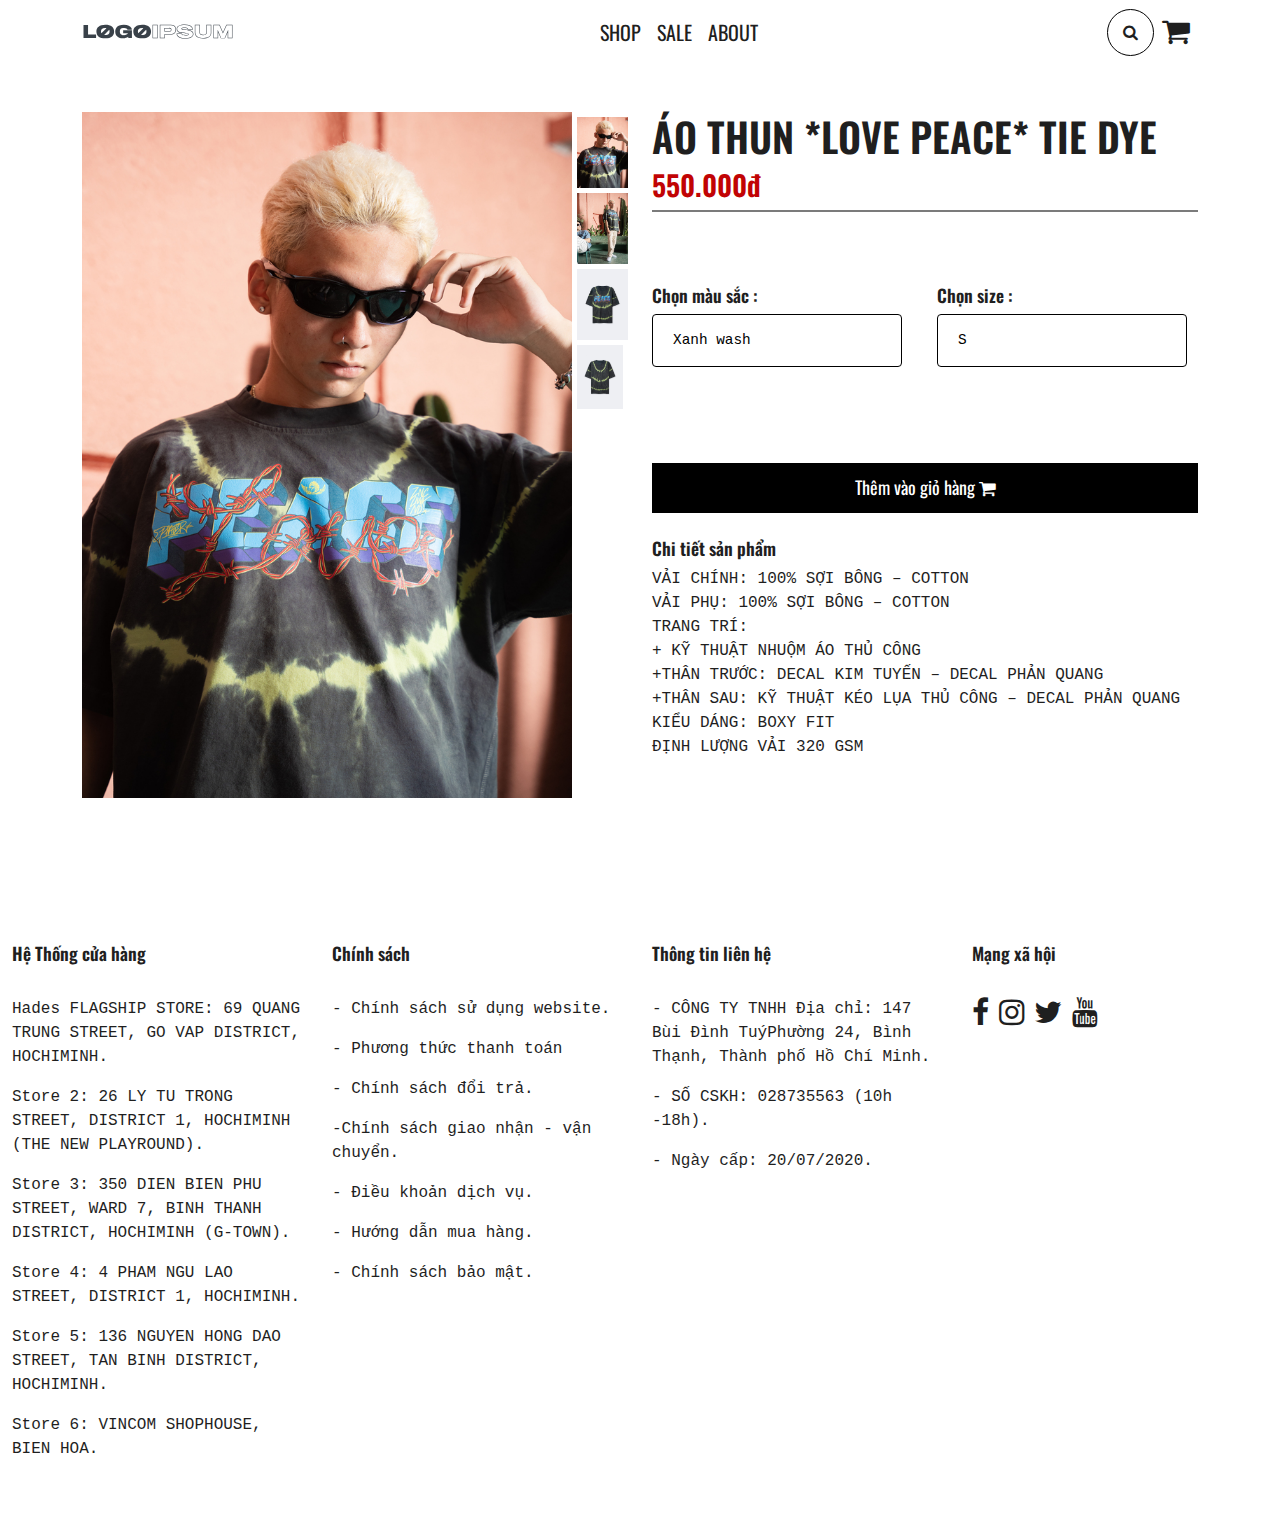
<file: LOVE PEACE TIE DYE.html>
<!DOCTYPE html>
<html lang="en">
<head>
    <meta charset="UTF-8">
    <meta http-equiv="X-UA-Compatible" content="IE=edge">
    <meta name="viewport" content="width=device-width, initial-scale=1.0">
    <title>Document</title>
    <link rel="stylesheet" href="CSS/bootstrap.css">
<link rel="stylesheet" href="CSS/font-awesome.min.css">
<link rel="stylesheet" href="CSS/main-style.css">
<link rel="stylesheet" href="CSS/owl.carousel.css">	
<link rel="stylesheet" href="CSS/owl.theme.default.css">
</head>
<body>
  <section id="menu">
    <div class="container-fluid">
    <nav class="navbar navbar-expand-md navbar-dark bg-transparent" >
    <div class="container"> 
      <img src="IMAGES/logoipsum-219.svg" class="navbar-toggler">
        <button class="navbar-toggler navbar-toggler-right border-0" type="button" data-toggle="collapse" data-target="#navbar13">
        <span class="navbar-toggler-icon"></span>
      </button>
      <div class="collapse navbar-collapse" id="navbar13"> <a class="navbar-brand d-none d-md-block" href="index.html">
          <img src="IMAGES/logoipsum-219.svg">
        </a>
        <ul class="navbar-nav mx-auto">
          <li class="nav-item dropdown">
            <a class="nav-link show" href="shop.html" data-bs-toggle="dropdown"> SHOP </a>
              <ul class="dropdown-menu dropdown-menu-dark dropdown-menu-end bg-opacity-75">
              <li><a class="dropdown-item" href="shop.html"> ALL</a></li>
              <li><a class="dropdown-item" href="tops.html"> TOPS</a></li>
              <li><a class="dropdown-item" href="bottom.html"> BOTTOM </a></li>
              <li><a class="dropdown-item" href="bearbrick.html"> BEARBRICK </a></li>
              <li><a class="dropdown-item" href="sneaker.html"> SNEAKERS </a></li>
              </ul>
          </li>
            
          <li class="nav-item"> <a class="nav-link" href="sale.html">SALE</a> </li>
          
          
          <li class="nav-item"> <a class="nav-link" href="about.html">ABOUT</a> </li>
        </ul>
        <ul class="navbar-nav ">
          <li class="nav-item"> <div class="search-bar">
            <input type="text" placeholder="Search" class="input-custom"/>
            <a href="" class="search-icon"><i class="fa  fa-search" aria-hidden="true"></i></a>
          </div> </li>
          <li class="nav-item"> <a class="nav-link" href="cart.html"><i class="fa font-size30px fa-shopping-cart" aria-hidden="true"></i></a> </li>
                
        </ul>
      </div>
    </div>
  </nav>
</div>
</section>       
               
<section id="lovepeacetiedye" class="py-5">
    <div class="container">
     <div class="row">
      <div class="col-6 col-md-6">
        <div class = "product-imgs">
        <div class = "img-display">
          <div class = "img-showcase ">
            <img class="img-fluid" src = "IMAGES/Product-view/tops/love-peace(1).jpg" alt = "shoe image">
            <img class="img-fluid" src = "IMAGES/Product-view/tops/love-peace(2).jpg" alt = "shoe image">
            <img class="img-fluid" src = "IMAGES/Product-view/tops/love-peace(3).jpg" alt = "shoe image">
            <img class="img-fluid" src = "IMAGES/Product-view/tops/love-peace(4).jpg" alt = "shoe image">
          </div>
        </div>
        <div class = "img-select imgs-right">
          <div class = "img-item">
            <a href = "#" data-id = "1">
              <img class="img-fluid" src = "IMAGES/Product-view/tops/love-peace(1).jpg" alt = "shoe image">
            </a>
          </div>
          <div class = "img-item">
            <a href = "#" data-id = "2">
              <img class="img-fluid" src = "IMAGES/Product-view/tops/love-peace(2).jpg" alt = "shoe image">
            </a>
          </div>
          <div class = "img-item">
            <a href = "#" data-id = "3">
              <img class="img-fluid" src = "IMAGES/Product-view/tops/love-peace(3).jpg" alt = "shoe image">
            </a>
          </div>
          <div class = "img-item">
            <a href = "#" data-id = "4">
              <img class="img-fluid" src = "IMAGES/Product-view/tops/love-peace(4).jpg" alt = "shoe image">
            </a>
          </div>
        </div>
      </div>
    </div>
    <div class="col-6 col-md-6">
      <h1 >ÁO THUN *LOVE PEACE* TIE DYE</h1>
      <h3 class="text-primary">550.000đ</h3>
      <div class="line"></div>
      <div class="row">
        <div class="col-12 col-md-6">
          <div class="py-5">
            <h4 class="p-top25px">Chọn màu sắc :</h4>
            <div class="drop-down-input">
              <div class="text-select">
                  <span>Xanh wash</span>
                  <i class='bx bx-chevron-down'></i>
              </div>
              <div class="menu-select hide">
                  <ul>
                      <li>Đen wash</li>
                      <li>Xám wash</li>
                      <li>Xanh wash</li>
                  </ul>
              </div>
            </div>
          </div>
        </div>
        <div class="col-12 col-md-6">
          <div class="py-5">
            <h4 class="p-top25px">Chọn size :</h4>
            <div class="drop-down-input">
              <div class="text-select">
                  <span>S</span>
                  <i class='bx bx-chevron-down'></i>
              </div>
              <div class="menu-select hide">
                  <ul>
                      <li>S</li>
                      <li>M</li>
                      <li>L</li>
                      <li>XL</li>
                      <li>XXL</li>
                  </ul>
              </div>
            </div>
          </div>
        </div>
      </div>

      <div class="py-5">
      
      <button type="button" class="btn btn-secondary btn-block" data-bs-toggle="modal" data-bs-target="#myModal">
        Thêm vào giỏ hàng <i class="fa fa-shopping-cart" aria-hidden="true"></i>
      </button>
      
      <!-- The Modal -->
      <div class="modal" id="myModal">
        <div class="modal-dialog">
          <div class="modal-content">
      
            <!-- Modal Header -->
            <div class="modal-header">
              <h4 class="modal-title text-center">Chúc mừng</h4>
              <button type="button" class="btn-close" data-bs-dismiss="modal"></button>
            </div>
      
            <!-- Modal body -->
            <div class="modal-body">
              <p>Thêm vào giỏ hàng thành công</p>
            </div>
      
            <!-- Modal footer -->
            <div class="modal-footer">
              <button type="button" class="btn btn-primary" data-bs-dismiss="modal">Tiếp tục mua hàng</button>
            </div>
      
          </div>
        </div>
      </div>
      <h4 class="p-top25px">Chi tiết sản phẩm</h4>
      <p>VẢI CHÍNH: 100% SỢI BÔNG – COTTON<br>
        VẢI PHỤ: 100% SỢI BÔNG – COTTON<br>
        TRANG TRÍ:<br>
        + KỸ THUẬT NHUỘM ÁO THỦ CÔNG<br>
        +THÂN TRƯỚC: DECAL KIM TUYẾN – DECAL PHẢN QUANG<br>
        +THÂN SAU: KỸ THUẬT KÉO LỤA THỦ CÔNG – DECAL PHẢN QUANG<br>
        KIỂU DÁNG: BOXY FIT<br>
        
        ĐỊNH LƯỢNG VẢI 320 GSM</p>
    </div>
     </div>
       </div>
    </div></div>
</section>  
      
                      
      



                  
            
                    
           
            
             


<section id="footer" class="py-5"><div class="footer">
  <div class="container-fluid">
    
   <div class="row">
    <div class="col-md-3">
      <h4 class="py-4 ">Hệ Thống cửa hàng</h4>
      <p class="">Hades FLAGSHIP STORE: 69 QUANG TRUNG STREET, GO VAP DISTRICT, HOCHIMINH.</p>
      <p class="">Store 2: 26 LY TU TRONG STREET, DISTRICT 1, HOCHIMINH (THE NEW PLAYROUND).</p>
      <p class="">Store 3: 350 DIEN BIEN PHU STREET, WARD 7, BINH THANH DISTRICT, HOCHIMINH (G-TOWN).</p>
      <p class="">Store 4: 4 PHAM NGU LAO STREET, DISTRICT 1, HOCHIMINH.</p>
      <p class="">Store 5: 136 NGUYEN HONG DAO STREET, TAN BINH DISTRICT, HOCHIMINH.</p>
      <p class="">Store 6: VINCOM SHOPHOUSE, BIEN HOA.</p>
    </div>
    <div class="col-md-3">
      <h4 class="py-4 ">Chính sách</h4>
      <p class="">- Chính sách sử dụng website.</p>
      <p class="">- Phương thức thanh toán</p>
      <p class="">- Chính sách đổi trả.</p>
      <p class="">-Chính sách giao nhận - vận chuyển.</p>
      <p class="">- Điều khoản dịch vụ.</p>
      <p class="">- Hướng dẫn mua hàng.</p>
      <p class="">- Chính sách bảo mật.</p>
    </div>
    <div class="col-md-3">
      <h4 class="py-4  ">Thông tin liên hệ</h4>
      <p class="">- CÔNG TY TNHH Địa chỉ: 147 Bùi Đình TuýPhường 24, Bình Thạnh, Thành phố Hồ Chí Minh.</p>
      <p class="">- SỐ CSKH: 028735563 (10h -18h).</p>
      <p class="">- Ngày cấp: 20/07/2020.</p>
      
    </div>
    <div class="col-md-3">
      <h4 class="py-4 ">Mạng xã hội</h4>
      
      <a  href="#"><i class="fa  font-size30px fa-facebook" aria-hidden="true"></i></a>
      <a  href="#"><i class="fa  font-size30px fa-instagram" aria-hidden="true"></i></a>  
      <a  href="#"><i class="fa  font-size30px fa-twitter" aria-hidden="true"></i></a>  
      <a  href="#"><i class="fa  font-size30px fa-youtube" aria-hidden="true"></i></a>  
    </div>
   </div>
  </div>
  </div>
</div>
</section>   
     
   










    <script src="https://code.jquery.com/jquery-3.3.1.slim.min.js" integrity="sha384-q8i/X+965DzO0rT7abK41JStQIAqVgRVzpbzo5smXKp4YfRvH+8abtTE1Pi6jizo" crossorigin="anonymous"></script>
    <script src="https://stackpath.bootstrapcdn.com/bootstrap/4.3.1/js/bootstrap.min.js" integrity="sha384-JjSmVgyd0p3pXB1rRibZUAYoIIy6OrQ6VrjIEaFf/nJGzIxFDsf4x0xIM+B07jRM" crossorigin="anonymous"></script>

    <script src="JS/jquery-3.6.0.min.js"></script>	
    <script src="JS/bootstrap.bundle.js"></script>		
    
    <script src="JS/owl.carousel.js"></script>
      <script src="JS/custom.js"></script>
</body>
</html>
</file>
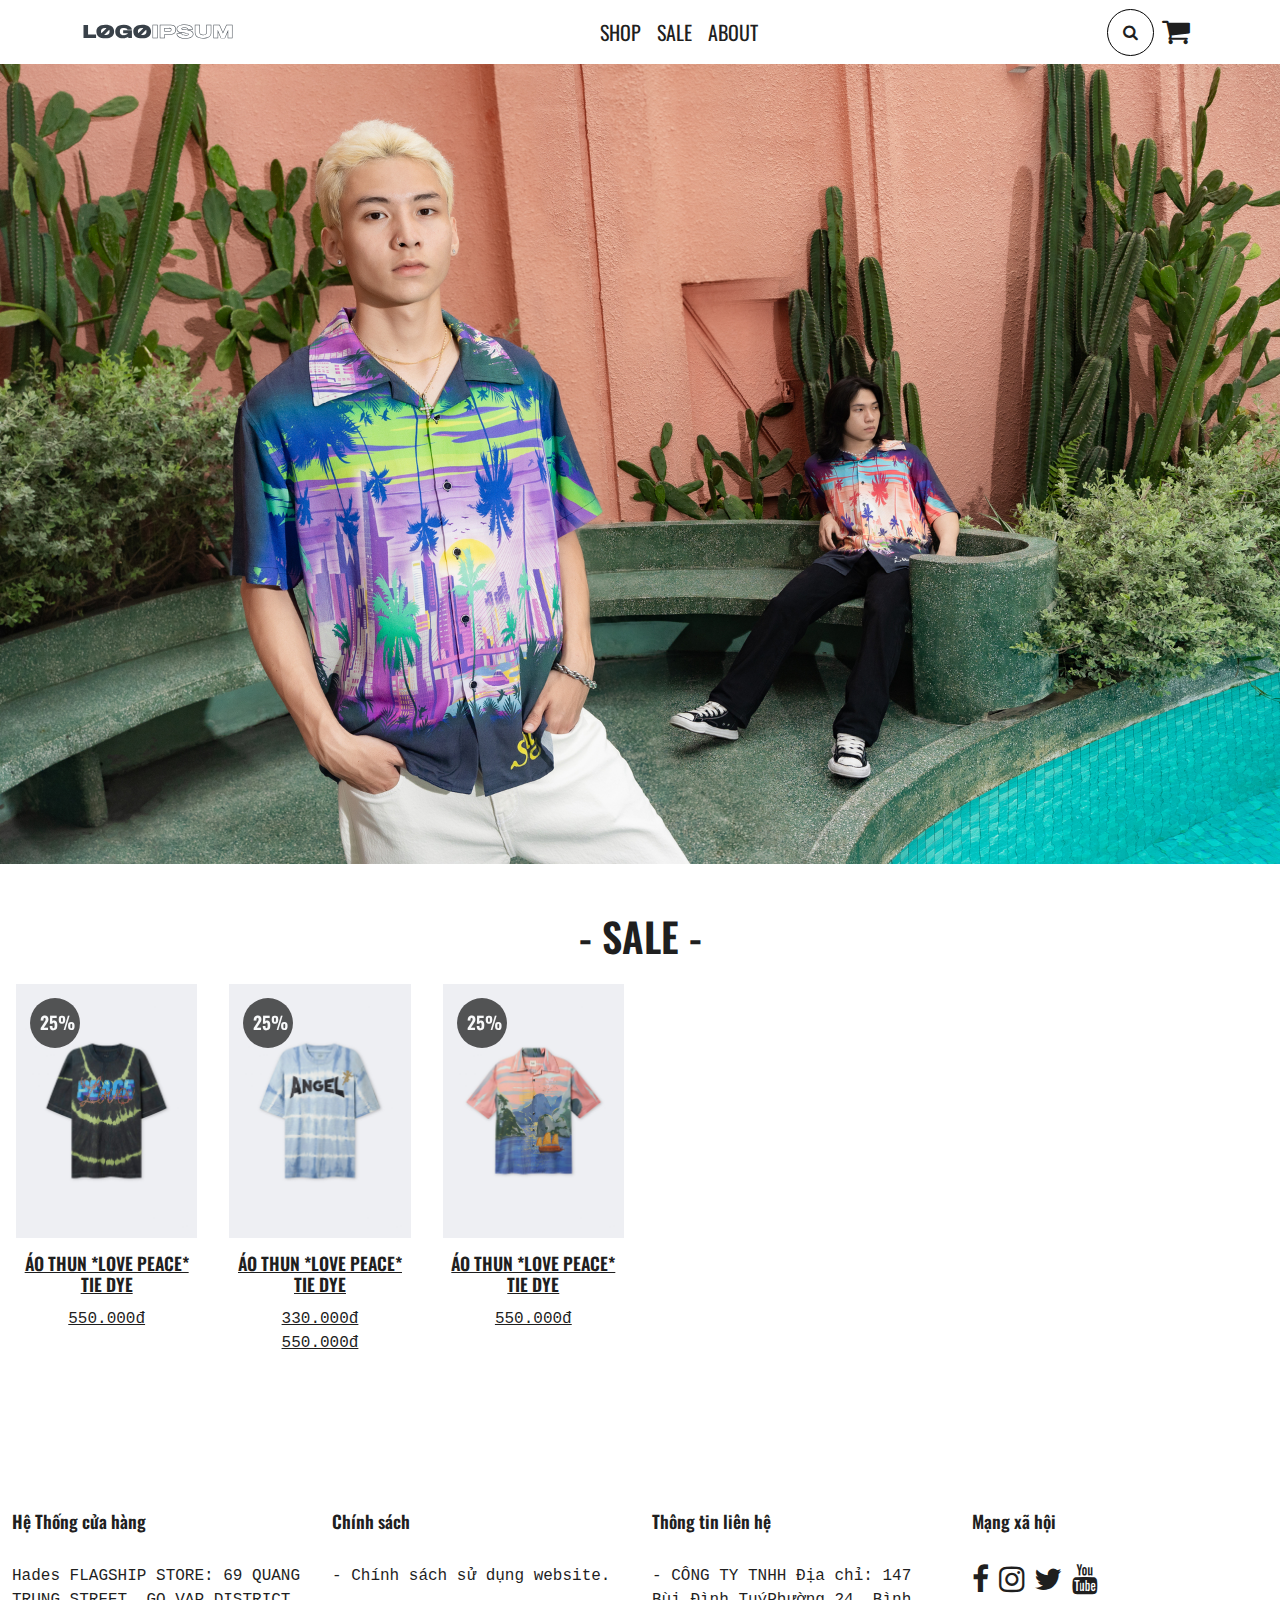
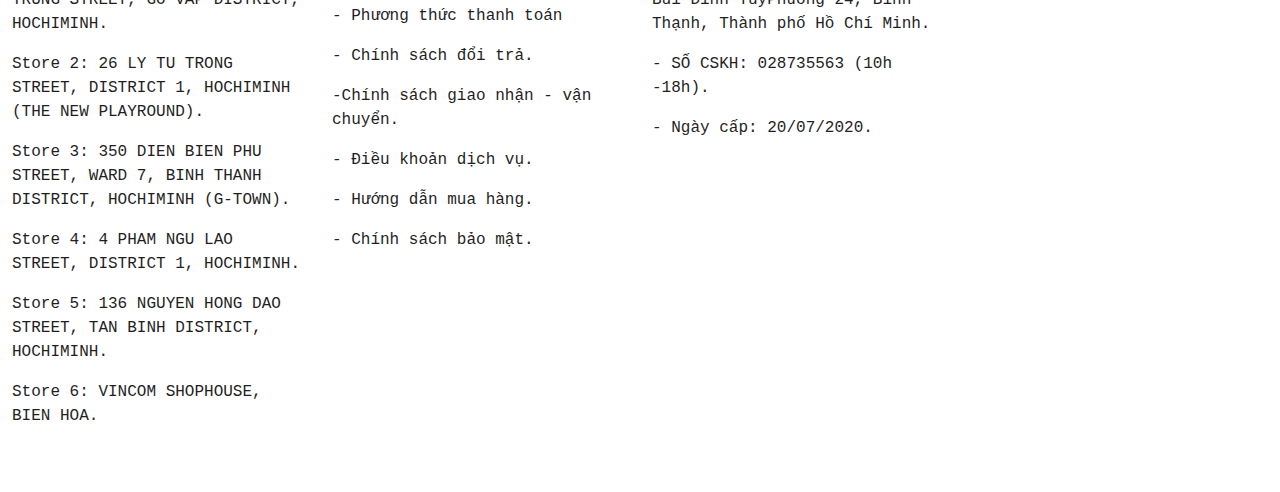
<file: sale.html>
<!DOCTYPE html>
<html lang="en">
<head>
    <meta charset="UTF-8">
    <meta http-equiv="X-UA-Compatible" content="IE=edge">
    <meta name="viewport" content="width=device-width, initial-scale=1.0">
    <title>Document</title>
    <link rel="stylesheet" href="CSS/bootstrap.css">
<link rel="stylesheet" href="CSS/font-awesome.min.css">
<link rel="stylesheet" href="CSS/main-style.css">
<link rel="stylesheet" href="CSS/owl.carousel.css">	
<link rel="stylesheet" href="CSS/owl.theme.default.css">
</head>
<body>
  <section id="menu">
    <div class="container-fluid">
    <nav class="navbar navbar-expand-md navbar-dark bg-transparent" >
    <div class="container"> 
      <img src="IMAGES/logoipsum-219.svg" class="navbar-toggler">
        <button class="navbar-toggler navbar-toggler-right border-0" type="button" data-toggle="collapse" data-target="#navbar13">
        <span class="navbar-toggler-icon"></span>
      </button>
      <div class="collapse navbar-collapse" id="navbar13"> <a class="navbar-brand d-none d-md-block" href="index.html">
          <img src="IMAGES/logoipsum-219.svg">
        </a>
        <ul class="navbar-nav mx-auto">
          <li class="nav-item dropdown">
            <a class="nav-link show" href="shop.html" data-bs-toggle="dropdown"> SHOP </a>
              <ul class="dropdown-menu dropdown-menu-dark dropdown-menu-end bg-opacity-75">
              <li><a class="dropdown-item" href="shop.html"> ALL</a></li>
              <li><a class="dropdown-item" href="tops.html"> TOPS</a></li>
              <li><a class="dropdown-item" href="bottom.html"> BOTTOM </a></li>
              <li><a class="dropdown-item" href="bearbrick.html"> BEARBRICK </a></li>
              <li><a class="dropdown-item" href="sneaker.html"> SNEAKERS </a></li>
              </ul>
          </li>
            
          <li class="nav-item"> <a class="nav-link" href="sale.html">SALE</a> </li>
          
          
          <li class="nav-item"> <a class="nav-link" href="about.html">ABOUT</a> </li>
        </ul>
        <ul class="navbar-nav ">
          <li class="nav-item"> <div class="search-bar">
            <input type="text" placeholder="Search" class="input-custom"/>
            <a href="" class="search-icon"><i class="fa  fa-search" aria-hidden="true"></i></a>
          </div> </li>
          <li class="nav-item"> <a class="nav-link" href="cart.html"><i class="fa font-size30px fa-shopping-cart" aria-hidden="true"></i></a> </li>
                
        </ul>
      </div>
    </div>
  </nav>
</div>
</section> 

<section id="shop-banner">
  <div class="carousel slide">
    <div class="carousel-inner">
      <div class="carousel-item active">
        <img src="IMAGES/slide-4.jpg" alt="Los Angeles" class="d-block w-100 ">
    </div>
  </div>
</div>
</section>

<section id="sale" class="py-5">
  <div class="container-fluid">
    <h1 class="text-center">- SALE -</h1>
    <div class="row">
      <div class="col-md-2 col-6 p-3 discount-card">
           
          <a href="LOVE PEACE TIE DYE.html"><div class="card-flipping">
        <div class="flip-card-back">
          <img class="img-fluid d-block" src="IMAGES/TOPS-IMG/MAU-SP-1.jpg">
          
        </div>  
        <div class="img-back">
          <img class="img-fluid d-block" src="IMAGES/TOPS-IMG/SAN-PHAM-1.jpg"></div>
          </div>
          <h4 class="p-top15px text-center">ÁO THUN *LOVE PEACE* TIE DYE<br></h4>
          <p class="p-1 text-center">550.000đ</p>
      </a> 
      <div class="discount">
      <h4 class="text-light ">25%</h4>
      </div>  
    </div>
    <div class="col-md-2 col-6 p-3 discount-card ">
           
      <a href="LOVE PEACE TIE DYE.html"><div class="card-flipping">
    <div class="flip-card-back">
      <img class="img-fluid d-block" src="IMAGES/TOPS-IMG/MAU-SP-2.jpg">
      
    </div>  
    <div class="img-back">
      <img class="img-fluid d-block" src="IMAGES/TOPS-IMG/SAN-PHAM-2.jpg"></div>
      </div>
      <h4 class="p-top15px text-center">ÁO THUN *LOVE PEACE* TIE DYE<br></h4>
      <p class="p-1 text-center"><span class="">330.000đ</span><br> 550.000đ</p>
  </a> 
  <div class="discount">
  <h4 class="text-light ">25%</h4>
  </div>  
</div>     
<div class="col-md-2 col-6 p-3 discount-card">
           
  <a href="LOVE PEACE TIE DYE.html"><div class="card-flipping">
<div class="flip-card-back">
  <img class="img-fluid d-block" src="IMAGES/TOPS-IMG/MAU-SP-3.jpg">
  
</div>  
<div class="img-back">
  <img class="img-fluid d-block" src="IMAGES/TOPS-IMG/SAN-PHAM-3.jpg"></div>
  </div>
  <h4 class="p-top15px text-center">ÁO THUN *LOVE PEACE* TIE DYE<br></h4>
  <p class="p-1 text-center">550.000đ</p>
</a> 
<div class="discount">
<h4 class="text-light ">25%</h4>
</div>  
</div>          

    </div>
  </div>
</section>         

                
          
                  
            
                    
           
            
             


<section id="footer" class="py-5"><div class="footer">
  <div class="container-fluid">
    
   <div class="row">
    <div class="col-md-3">
      <h4 class="py-4 ">Hệ Thống cửa hàng</h4>
      <p class="">Hades FLAGSHIP STORE: 69 QUANG TRUNG STREET, GO VAP DISTRICT, HOCHIMINH.</p>
      <p class="">Store 2: 26 LY TU TRONG STREET, DISTRICT 1, HOCHIMINH (THE NEW PLAYROUND).</p>
      <p class="">Store 3: 350 DIEN BIEN PHU STREET, WARD 7, BINH THANH DISTRICT, HOCHIMINH (G-TOWN).</p>
      <p class="">Store 4: 4 PHAM NGU LAO STREET, DISTRICT 1, HOCHIMINH.</p>
      <p class="">Store 5: 136 NGUYEN HONG DAO STREET, TAN BINH DISTRICT, HOCHIMINH.</p>
      <p class="">Store 6: VINCOM SHOPHOUSE, BIEN HOA.</p>
    </div>
    <div class="col-md-3">
      <h4 class="py-4 ">Chính sách</h4>
      <p class="">- Chính sách sử dụng website.</p>
      <p class="">- Phương thức thanh toán</p>
      <p class="">- Chính sách đổi trả.</p>
      <p class="">-Chính sách giao nhận - vận chuyển.</p>
      <p class="">- Điều khoản dịch vụ.</p>
      <p class="">- Hướng dẫn mua hàng.</p>
      <p class="">- Chính sách bảo mật.</p>
    </div>
    <div class="col-md-3">
      <h4 class="py-4  ">Thông tin liên hệ</h4>
      <p class="">- CÔNG TY TNHH Địa chỉ: 147 Bùi Đình TuýPhường 24, Bình Thạnh, Thành phố Hồ Chí Minh.</p>
      <p class="">- SỐ CSKH: 028735563 (10h -18h).</p>
      <p class="">- Ngày cấp: 20/07/2020.</p>
      
    </div>
    <div class="col-md-3">
      <h4 class="py-4 ">Mạng xã hội</h4>
      
      <a  href="#"><i class="fa  font-size30px fa-facebook" aria-hidden="true"></i></a>
      <a  href="#"><i class="fa  font-size30px fa-instagram" aria-hidden="true"></i></a>  
      <a  href="#"><i class="fa  font-size30px fa-twitter" aria-hidden="true"></i></a>  
      <a  href="#"><i class="fa  font-size30px fa-youtube" aria-hidden="true"></i></a>  
    </div>
   </div>
  </div>
  </div>
</div>
</section>   


     
   










    <script src="https://code.jquery.com/jquery-3.3.1.slim.min.js" integrity="sha384-q8i/X+965DzO0rT7abK41JStQIAqVgRVzpbzo5smXKp4YfRvH+8abtTE1Pi6jizo" crossorigin="anonymous"></script>
    <script src="https://stackpath.bootstrapcdn.com/bootstrap/4.3.1/js/bootstrap.min.js" integrity="sha384-JjSmVgyd0p3pXB1rRibZUAYoIIy6OrQ6VrjIEaFf/nJGzIxFDsf4x0xIM+B07jRM" crossorigin="anonymous"></script>

    <script src="JS/jquery-3.6.0.min.js"></script>	
    <script src="JS/bootstrap.bundle.js"></script>		
    
    <script src="JS/owl.carousel.js"></script>
      <script src="JS/custom.js"></script>
</body>
</html>
</file>
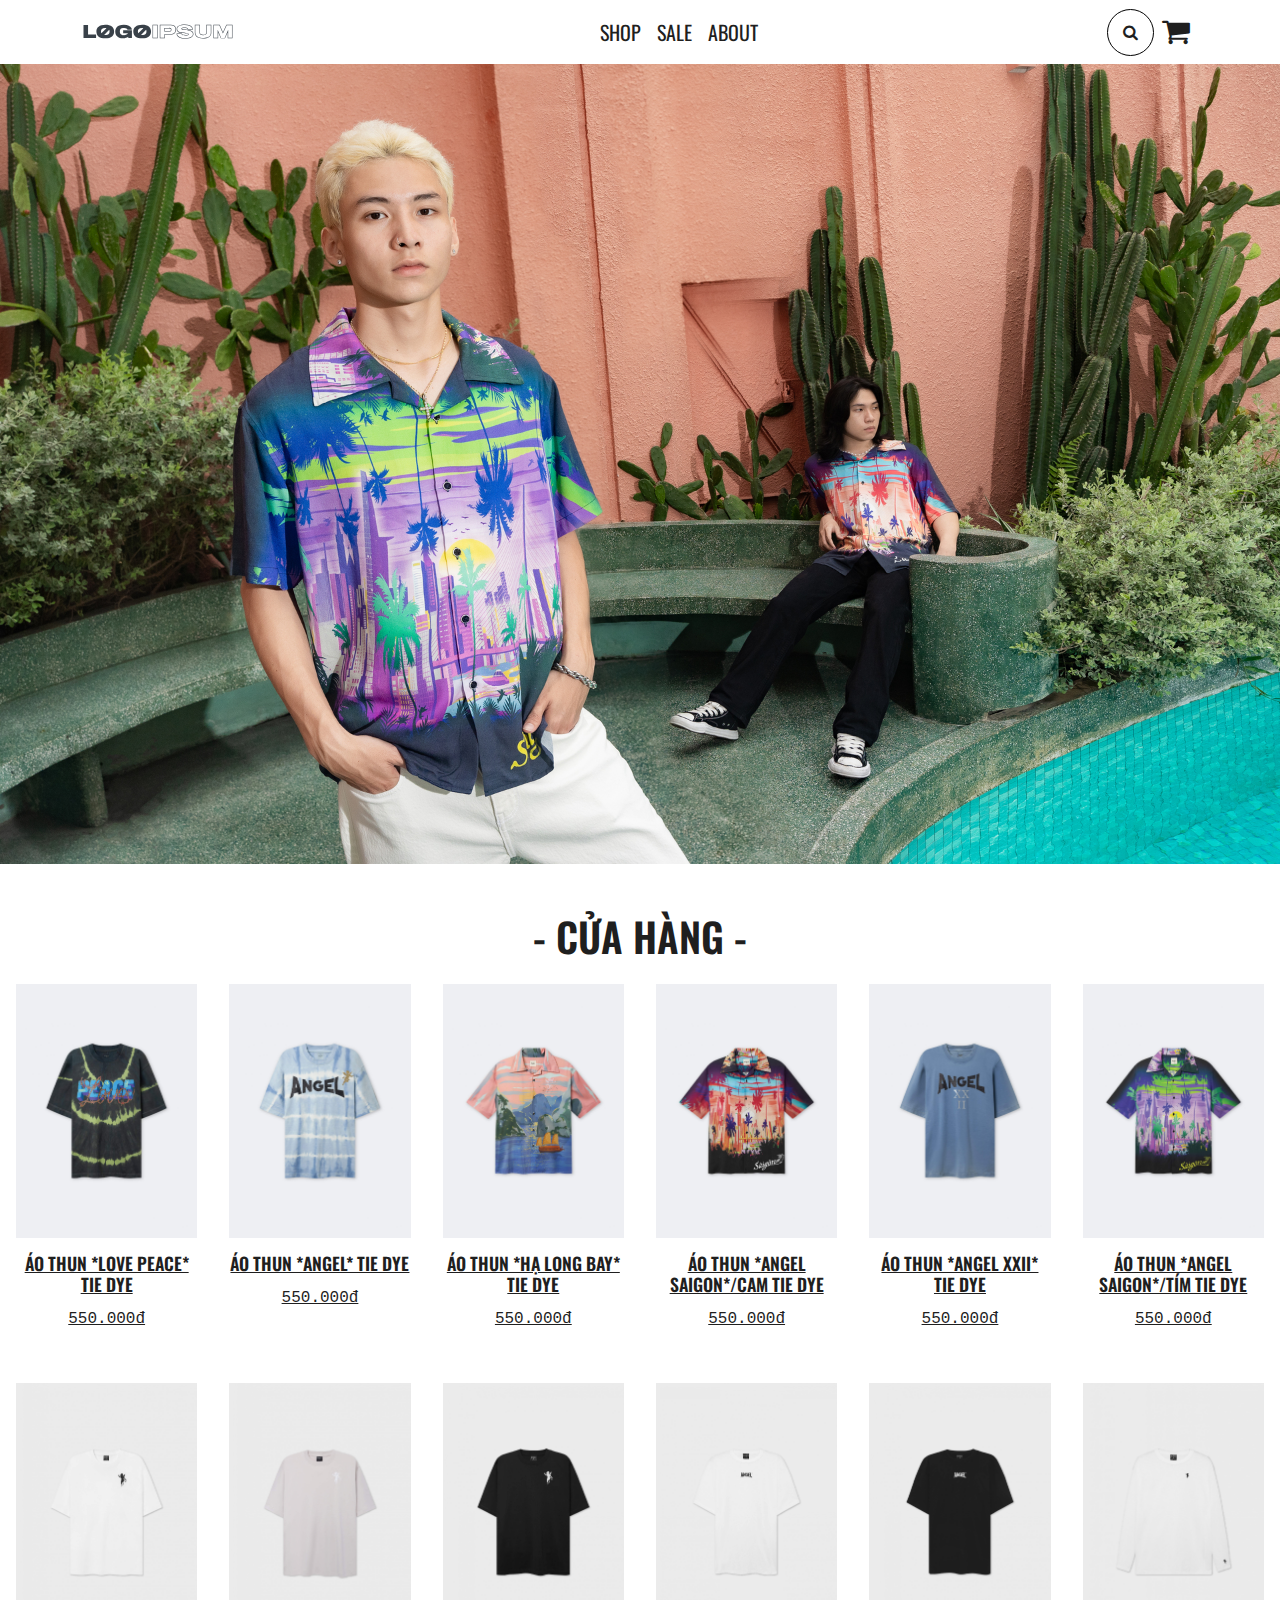
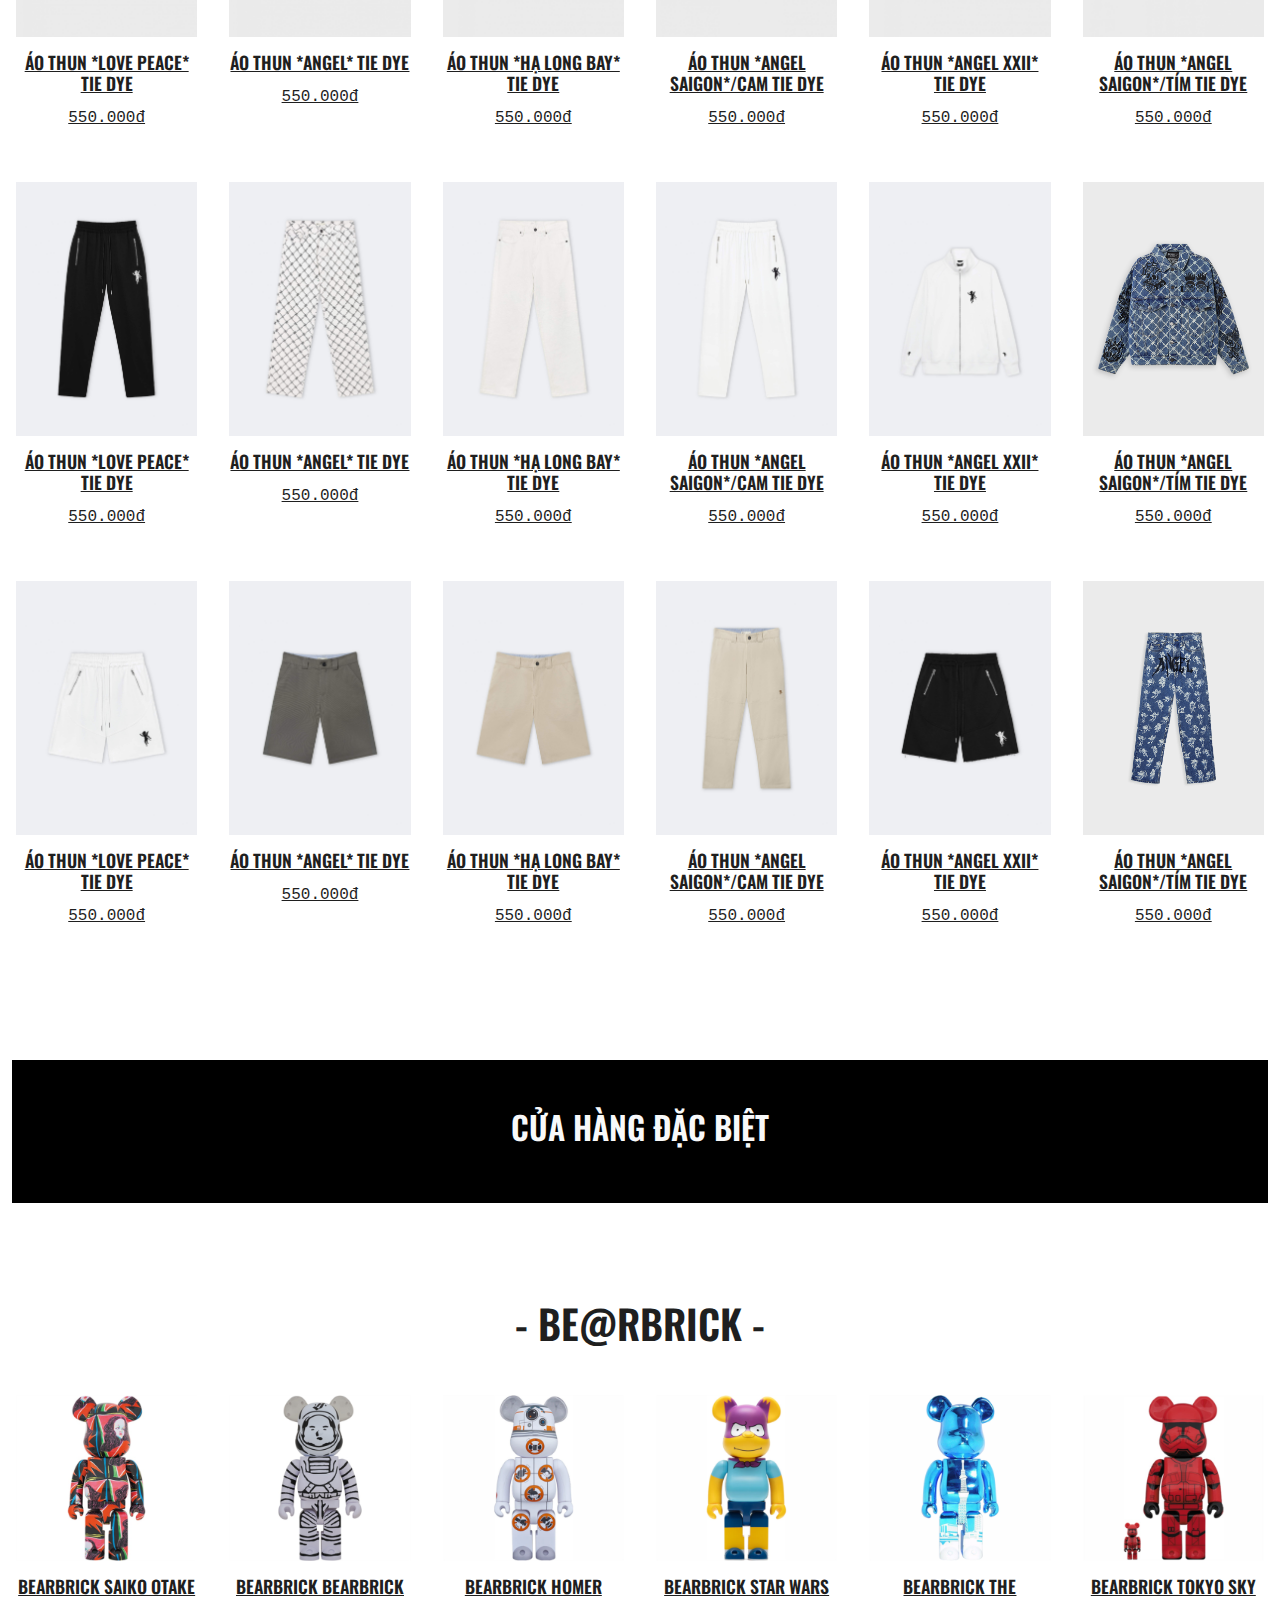
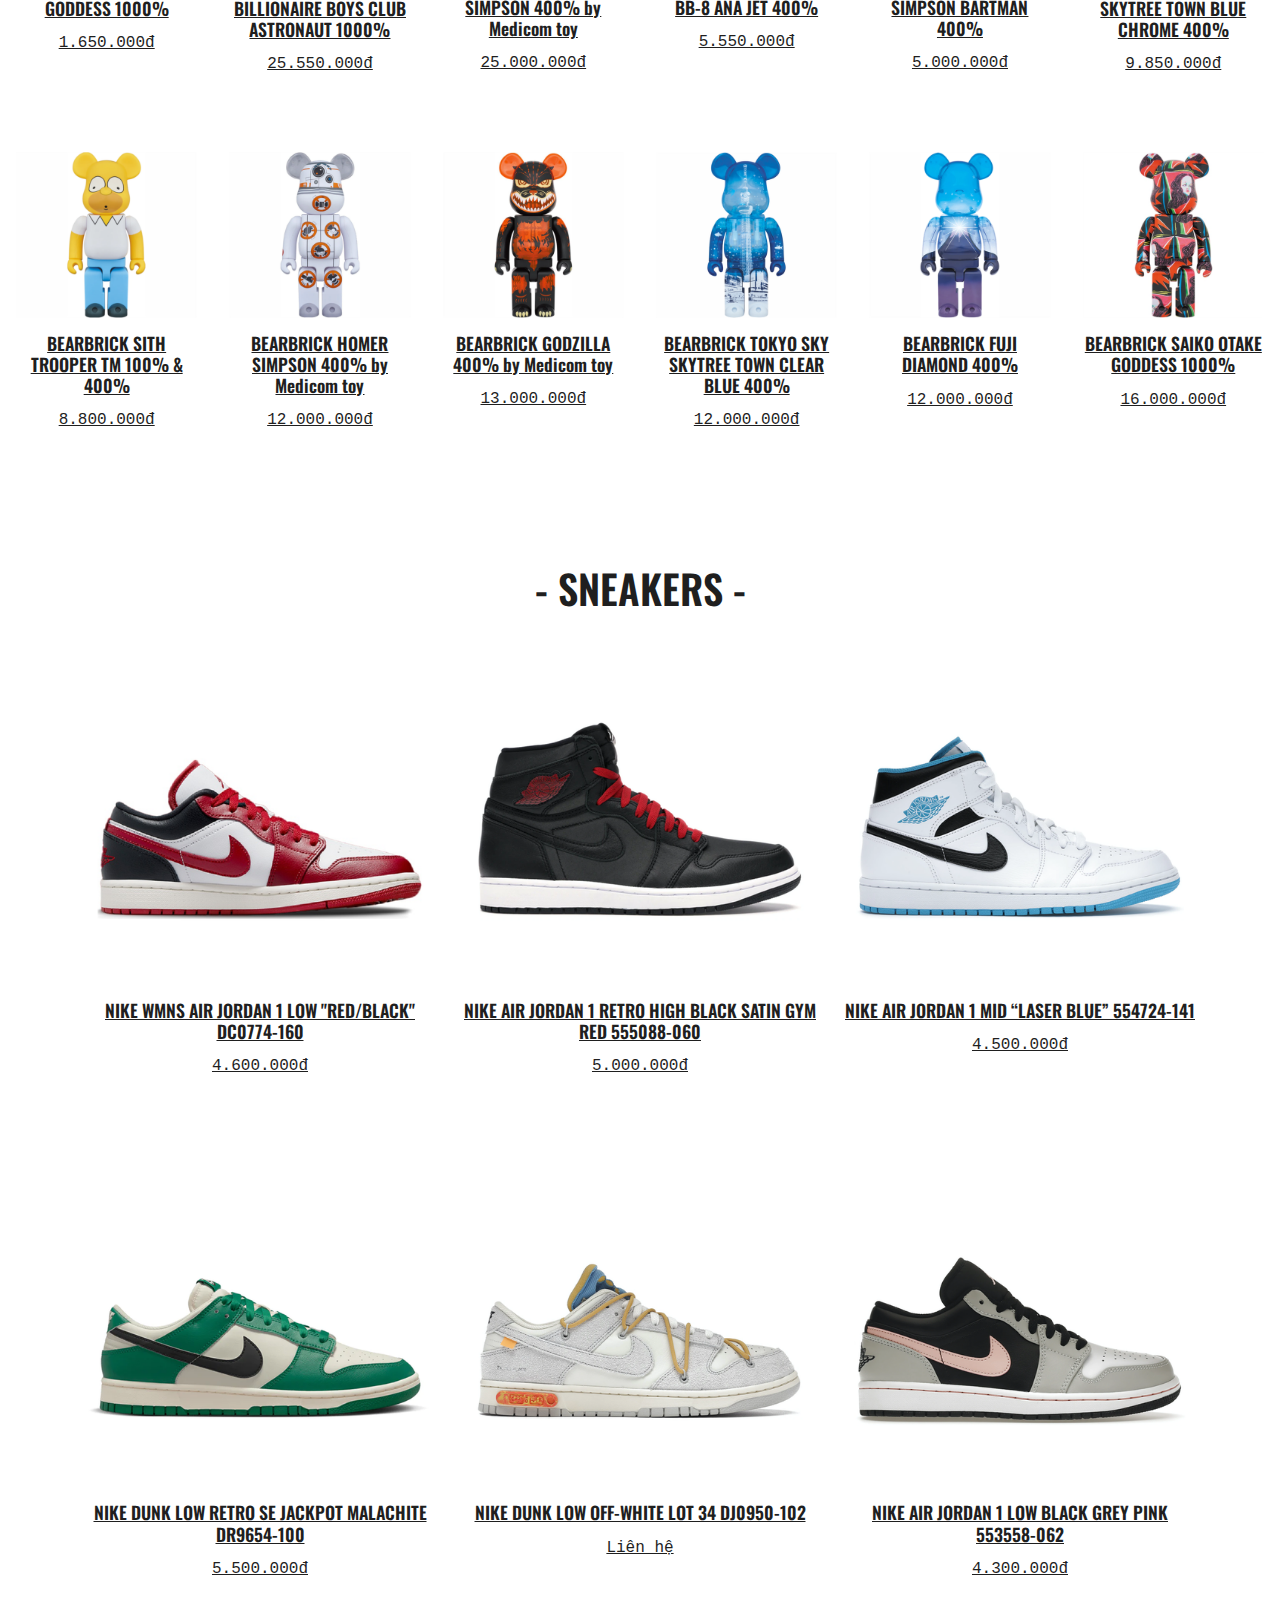
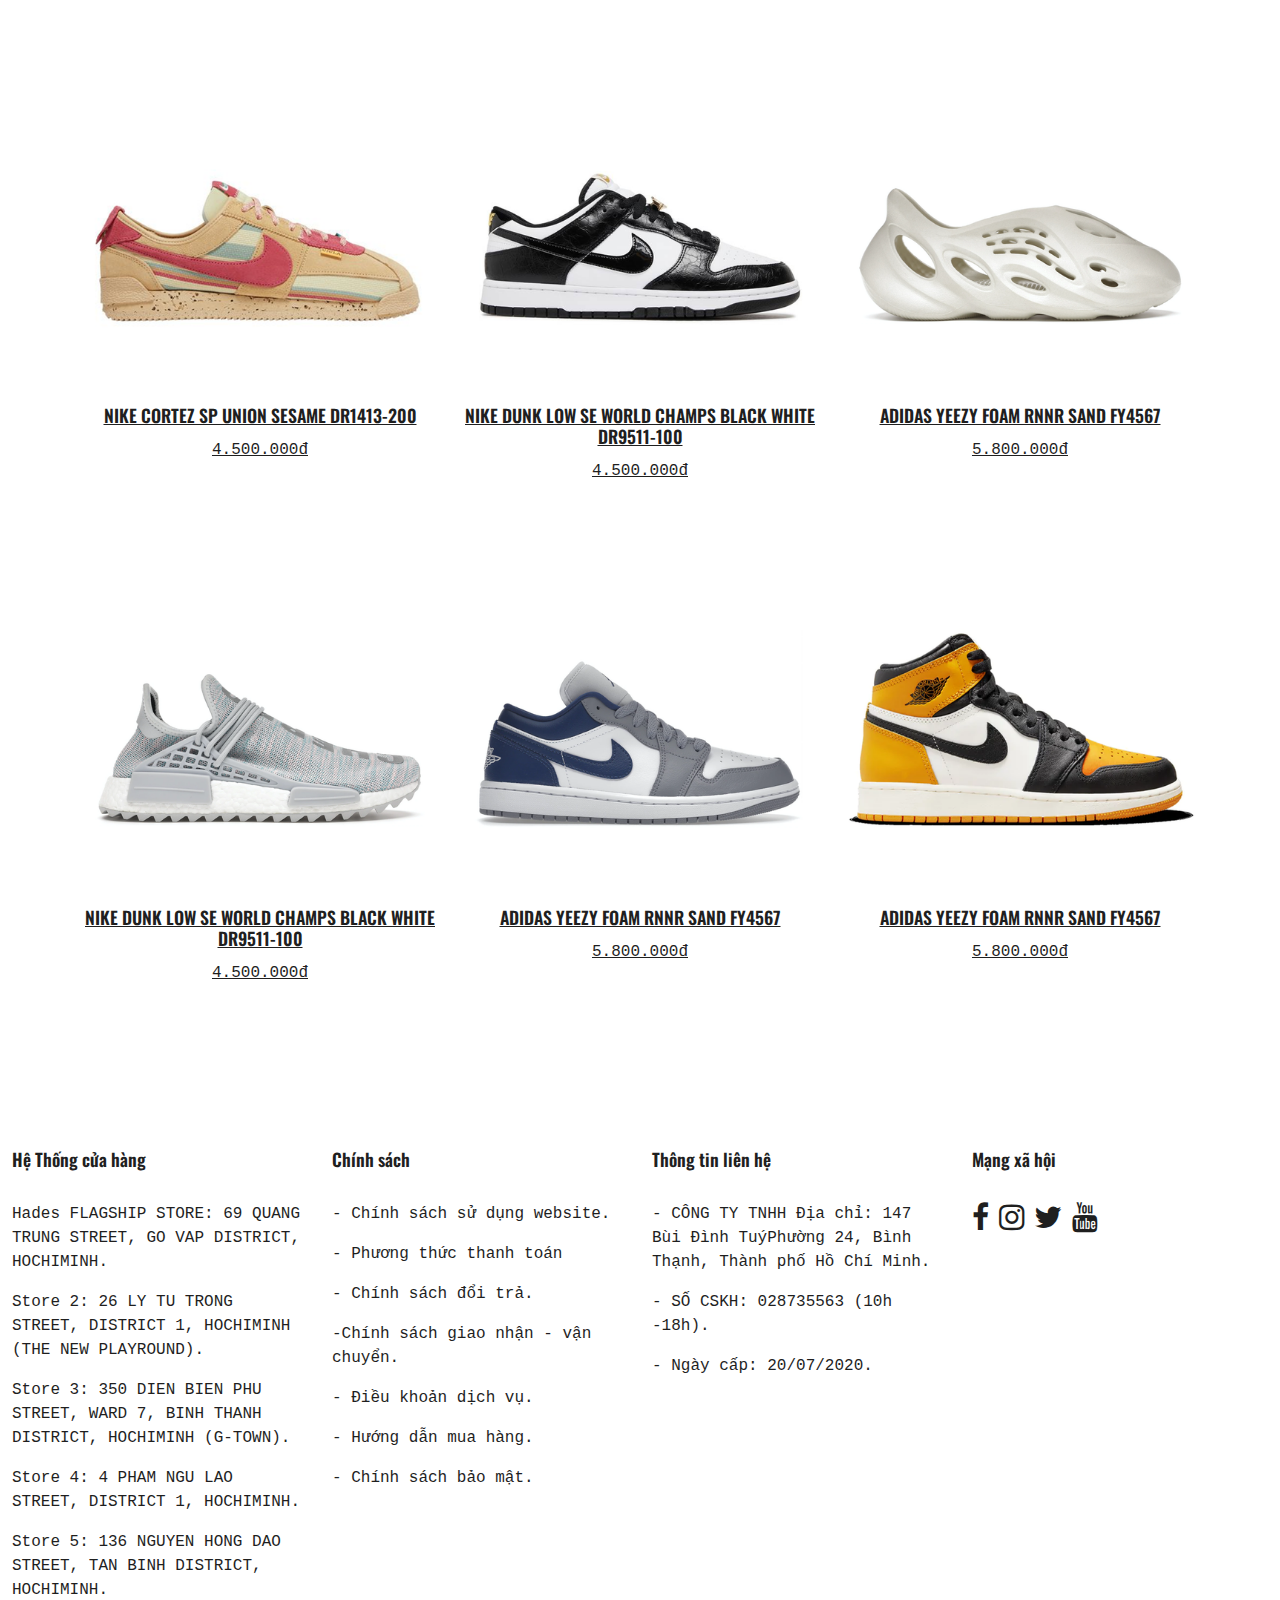
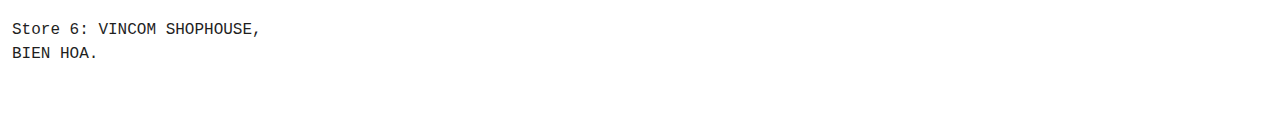
<file: shop.html>
<!DOCTYPE html>
<html lang="en">
<head>
    <meta charset="UTF-8">
    <meta http-equiv="X-UA-Compatible" content="IE=edge">
    <meta name="viewport" content="width=device-width, initial-scale=1.0">
    <title>Document</title>
    <link rel="stylesheet" href="CSS/bootstrap.css">
<link rel="stylesheet" href="CSS/font-awesome.min.css">
<link rel="stylesheet" href="CSS/main-style.css">
<link rel="stylesheet" href="CSS/owl.carousel.css">	
<link rel="stylesheet" href="CSS/owl.theme.default.css">
</head>
<body>
<section id="menu">
    <div class="container-fluid">
    <nav class="navbar navbar-expand-md navbar-dark bg-transparent" >
    <div class="container"> <button class="navbar-toggler navbar-toggler-right border-0" type="button" data-toggle="collapse" data-target="#navbar13">
        <span class="navbar-toggler-icon"></span>
      </button>
      <div class="collapse navbar-collapse" id="navbar13"> <a class="navbar-brand d-none d-md-block" href="index.html">
          <img src="IMAGES/logoipsum-219.svg">
        </a>
        <ul class="navbar-nav mx-auto">
          <li class="nav-item dropdown">
            <a class="nav-link show" href="shop.html" data-bs-toggle="dropdown"> SHOP </a>
              <ul class="dropdown-menu dropdown-menu-dark dropdown-menu-end bg-opacity-75">
              <li><a class="dropdown-item" href="shop.html"> ALL</a></li>
              <li><a class="dropdown-item" href="tops.html"> TOPS</a></li>
              <li><a class="dropdown-item" href="bottom.html"> BOTTOM </a></li>
              <li><a class="dropdown-item" href="bearbrick.html"> BEARBRICK </a></li>
              <li><a class="dropdown-item" href="sneaker.html"> SNEAKERS </a></li>
              </ul>
          </li>
            
          <li class="nav-item"> <a class="nav-link" href="sale.html">SALE</a> </li>
          
          
          <li class="nav-item"> <a class="nav-link" href="about.html">ABOUT</a> </li>
        </ul>
        <ul class="navbar-nav ">
          <li class="nav-item"> <div class="search-bar">
            <input type="text" placeholder="Search" class="input-custom"/>
            <a href="" class="search-icon"><i class="fa  fa-search" aria-hidden="true"></i></a>
          </div> </li>
          <li class="nav-item"> <a class="nav-link" href="cart.html"><i class="fa font-size30px fa-shopping-cart" aria-hidden="true"></i></a> </li>
                
        </ul>
      </div>
    </div>
  </nav>
</div>
</section>                 
<section id="shop-banner">
  <div class="carousel slide">
    <div class="carousel-inner">
      <div class="carousel-item active">
        <img src="IMAGES/slide-4.jpg" alt="Los Angeles" class="d-block w-100 ">
    </div>
  </div>
</div>
</section> 

<section id="shop" class="py-5">
  <div class="container-fluid">
    <div class="text-center"><h1>- CỬA HÀNG -</h1></div>
    <div class="row">
      
        <div class="col-md-2 col-6 p-3"> 
          <a href="LOVE PEACE TIE DYE.html"><div class="card-flipping">
        <div class="flip-card-back">
          <img class="img-fluid d-block" src="IMAGES/TOPS-IMG/MAU-SP-1.jpg">
          
        </div>  
        <div class="img-back">
          <img class="img-fluid d-block" src="IMAGES/TOPS-IMG/SAN-PHAM-1.jpg"></div>
          </div>
          <h4 class="p-top15px text-center">ÁO THUN *LOVE PEACE* TIE DYE<br></h4>
          <p class="p-1 text-center">550.000đ</p>
      </div></a>
      <div class="col-md-2 col-6 p-3"> 
        <a href="LOVE PEACE TIE DYE.html"><div class="card-flipping">
      <div class="flip-card-back">
        <img class="img-fluid d-block" src="IMAGES/TOPS-IMG/MAU-SP-2.jpg">
        
      </div>  
      <div class="img-back">
        <img class="img-fluid d-block" src="IMAGES/TOPS-IMG/SAN-PHAM-2.jpg"></div>
        </div>
        <h4 class="p-top15px text-center">ÁO THUN *ANGEL* TIE DYE<br></h4>
        <p class="p-1 text-center">550.000đ</p>
    </div></a>
    <div class="col-md-2 col-6 p-3"> 
      <a href="LOVE PEACE TIE DYE.html"><div class="card-flipping">
    <div class="flip-card-back">
      <img class="img-fluid d-block" src="IMAGES/TOPS-IMG/MAU-SP-3.jpg">
      
    </div>  
    <div class="img-back">
      <img class="img-fluid d-block" src="IMAGES/TOPS-IMG/SAN-PHAM-3.jpg"></div>
      </div>
      <h4 class="p-top15px text-center">ÁO THUN *HẠ LONG BAY* TIE DYE<br></h4>
      <p class="p-1 text-center">550.000đ</p>
  </div></a>
  <div class="col-md-2 col-6 p-3"> 
    <a href="LOVE PEACE TIE DYE.html"><div class="card-flipping">
  <div class="flip-card-back">
    <img class="img-fluid d-block" src="IMAGES/TOPS-IMG/MAU-SP-4.jpg">
    
  </div>  
  <div class="img-back">
    <img class="img-fluid d-block" src="IMAGES/TOPS-IMG/SAN-PHAM-4.jpg"></div>
    </div>
    <h4 class="p-top15px text-center">ÁO THUN *ANGEL SAIGON*/CAM TIE DYE<br></h4>
    <p class="p-1 text-center">550.000đ</p>
</div></a>
<div class="col-md-2 col-6 p-3"> 
  <a href="LOVE PEACE TIE DYE.html"><div class="card-flipping">
<div class="flip-card-back">
  <img class="img-fluid d-block" src="IMAGES/TOPS-IMG/MAU-SP-5.jpg">
  
</div>  
<div class="img-back">
  <img class="img-fluid d-block" src="IMAGES/TOPS-IMG/SAN-PHAM-5.jpg"></div>
  </div>
  <h4 class="p-top15px text-center">ÁO THUN *ANGEL XXII* TIE DYE<br></h4>
  <p class="p-1 text-center">550.000đ</p>
</div></a>
<div class="col-md-2 col-6 p-3"> 
  <a href="LOVE PEACE TIE DYE.html"><div class="card-flipping">
<div class="flip-card-back">
  <img class="img-fluid d-block" src="IMAGES/TOPS-IMG/MAU-SP-6.jpg">
  
</div>  
<div class="img-back">
  <img class="img-fluid d-block" src="IMAGES/TOPS-IMG/SAN-PHAM-6.jpg"></div>
  </div>
  <h4 class="p-top15px text-center">ÁO THUN *ANGEL SAIGON*/TÍM TIE DYE<br></h4>
  <p class="p-1 text-center">550.000đ</p>
</div></a>
      </div> 
      <div class="row">
      
        <div class="col-md-2 col-6 p-3"> 
          <a href="LOVE PEACE TIE DYE.html"><div class="card-flipping">
        <div class="flip-card-back">
          <img class="img-fluid d-block" src="IMAGES/TOPS-IMG/MAU-SP-7.jpg">
          
        </div>  
        <div class="img-back">
          <img class="img-fluid d-block" src="IMAGES/TOPS-IMG/SAN-PHAM-7.jpg"></div>
          </div>
          <h4 class="p-top15px text-center">ÁO THUN *LOVE PEACE* TIE DYE<br></h4>
          <p class="p-1 text-center">550.000đ</p>
      </div></a>
      <div class="col-md-2 col-6 p-3"> 
        <a href="LOVE PEACE TIE DYE.html"><div class="card-flipping">
      <div class="flip-card-back">
        <img class="img-fluid d-block" src="IMAGES/TOPS-IMG/MAU-SP-8.jpg">
        
      </div>  
      <div class="img-back">
        <img class="img-fluid d-block" src="IMAGES/TOPS-IMG/SAN-PHAM-8.jpg"></div>
        </div>
        <h4 class="p-top15px text-center">ÁO THUN *ANGEL* TIE DYE<br></h4>
        <p class="p-1 text-center">550.000đ</p>
    </div></a>
    <div class="col-md-2 col-6 p-3"> 
      <a href="LOVE PEACE TIE DYE.html"><div class="card-flipping">
    <div class="flip-card-back">
      <img class="img-fluid d-block" src="IMAGES/TOPS-IMG/MAU-SP-9.jpg">
      
    </div>  
    <div class="img-back">
      <img class="img-fluid d-block" src="IMAGES/TOPS-IMG/SAN-PHAM-9.jpg"></div>
      </div>
      <h4 class="p-top15px text-center">ÁO THUN *HẠ LONG BAY* TIE DYE<br></h4>
      <p class="p-1 text-center">550.000đ</p>
  </div></a>
  <div class="col-md-2 col-6 p-3"> 
    <a href="LOVE PEACE TIE DYE.html"><div class="card-flipping">
  <div class="flip-card-back">
    <img class="img-fluid d-block" src="IMAGES/TOPS-IMG/MAU-SP-10.jpg">
    
  </div>  
  <div class="img-back">
    <img class="img-fluid d-block" src="IMAGES/TOPS-IMG/SAN-PHAM-10.jpg"></div>
    </div>
    <h4 class="p-top15px text-center">ÁO THUN *ANGEL SAIGON*/CAM TIE DYE<br></h4>
    <p class="p-1 text-center">550.000đ</p>
</div></a>
<div class="col-md-2 col-6 p-3"> 
  <a href="LOVE PEACE TIE DYE.html"><div class="card-flipping">
<div class="flip-card-back">
  <img class="img-fluid d-block" src="IMAGES/TOPS-IMG/MAU-SP-11.jpg">
  
</div>  
<div class="img-back">
  <img class="img-fluid d-block" src="IMAGES/TOPS-IMG/SAN-PHAM-11.jpg"></div>
  </div>
  <h4 class="p-top15px text-center">ÁO THUN *ANGEL XXII* TIE DYE<br></h4>
  <p class="p-1 text-center">550.000đ</p>
</div></a>
<div class="col-md-2 col-6 p-3"> 
  <a href="LOVE PEACE TIE DYE.html"><div class="card-flipping">
<div class="flip-card-back">
  <img class="img-fluid d-block" src="IMAGES/TOPS-IMG/MAU-SP-12.jpg">
  
</div>  
<div class="img-back">
  <img class="img-fluid d-block" src="IMAGES/TOPS-IMG/SAN-PHAM-12.jpg"></div>
  </div>
  <h4 class="p-top15px text-center">ÁO THUN *ANGEL SAIGON*/TÍM TIE DYE<br></h4>
  <p class="p-1 text-center">550.000đ</p>
</div></a>
      </div>
      <div class="row">
      
        <div class="col-md-2 col-6 p-3"> 
          <a href="LOVE PEACE TIE DYE.html"><div class="card-flipping">
        <div class="flip-card-back">
          <img class="img-fluid d-block" src="IMAGES/BOTTOM-IMG/MAU-QUAN-6.jpg">
          
        </div>  
        <div class="img-back">
          <img class="img-fluid d-block" src="IMAGES/BOTTOM-IMG/QUAN-6.jpg"></div>
          </div>
          <h4 class="p-top15px text-center">ÁO THUN *LOVE PEACE* TIE DYE<br></h4>
          <p class="p-1 text-center">550.000đ</p>
      </div></a>
      <div class="col-md-2 col-6 p-3"> 
        <a href="LOVE PEACE TIE DYE.html"><div class="card-flipping">
      <div class="flip-card-back">
        <img class="img-fluid d-block" src="IMAGES/BOTTOM-IMG/MAU-QUAN-7.jpg">
        
      </div>  
      <div class="img-back">
        <img class="img-fluid d-block" src="IMAGES/BOTTOM-IMG/QUAN-7.jpg"></div>
        </div>
        <h4 class="p-top15px text-center">ÁO THUN *ANGEL* TIE DYE<br></h4>
        <p class="p-1 text-center">550.000đ</p>
    </div></a>
    <div class="col-md-2 col-6 p-3"> 
      <a href="#"><div class="card-flipping">
    <div class="flip-card-back">
      <img class="img-fluid d-block" src="IMAGES/BOTTOM-IMG/MAU-QUAN-8.jpg">
      
    </div>  
    <div class="img-back">
      <img class="img-fluid d-block" src="IMAGES/BOTTOM-IMG/QUAN-8.jpg"></div>
      </div>
      <h4 class="p-top15px text-center">ÁO THUN *HẠ LONG BAY* TIE DYE<br></h4>
      <p class="p-1 text-center">550.000đ</p>
  </div></a>
  <div class="col-md-2 col-6 p-3"> 
    <a href="#"><div class="card-flipping">
  <div class="flip-card-back">
    <img class="img-fluid d-block" src="IMAGES/BOTTOM-IMG/MAU-QUAN-9.jpg">
    
  </div>  
  <div class="img-back">
    <img class="img-fluid d-block" src="IMAGES/BOTTOM-IMG/QUAN-9.jpg"></div>
    </div>
    <h4 class="p-top15px text-center">ÁO THUN *ANGEL SAIGON*/CAM TIE DYE<br></h4>
    <p class="p-1 text-center">550.000đ</p>
</div></a>
<div class="col-md-2 col-6 p-3"> 
  <a href="#"><div class="card-flipping">
<div class="flip-card-back">
  <img class="img-fluid d-block" src="IMAGES/BOTTOM-IMG/MAU-QUAN-7.jpg">
  
</div>  
<div class="img-back">
  <img class="img-fluid d-block" src="IMAGES/TOPS-IMG/KHOAC-1.jpg"></div>
  </div>
  <h4 class="p-top15px text-center">ÁO THUN *ANGEL XXII* TIE DYE<br></h4>
  <p class="p-1 text-center">550.000đ</p>
</div></a>
<div class="col-md-2 col-6 p-3"> 
  <a href="#"><div class="card-flipping">
<div class="flip-card-back">
  <img class="img-fluid d-block" src="IMAGES/TOPS-IMG/MAU-KHOAC-2.jpg">
  
</div>  
<div class="img-back">
  <img class="img-fluid d-block" src="IMAGES/TOPS-IMG/KHOAC-2.png"></div>
  </div>
  <h4 class="p-top15px text-center">ÁO THUN *ANGEL SAIGON*/TÍM TIE DYE<br></h4>
  <p class="p-1 text-center">550.000đ</p>
</div></a>
      </div>
      <div class="row">
      
        <div class="col-md-2 col-6 p-3"> 
          <a href="LOVE PEACE TIE DYE.html"><div class="card-flipping">
        <div class="flip-card-back">
          <img class="img-fluid d-block" src="IMAGES/BOTTOM-IMG/MAU-QUAN-5.jpg">
          
        </div>  
        <div class="img-back">
          <img class="img-fluid d-block" src="IMAGES/BOTTOM-IMG/QUAN-5.jpg"></div>
          </div>
          <h4 class="p-top15px text-center">ÁO THUN *LOVE PEACE* TIE DYE<br></h4>
          <p class="p-1 text-center">550.000đ</p>
      </div></a>
      <div class="col-md-2 col-6 p-3"> 
        <a href="#"><div class="card-flipping">
      <div class="flip-card-back">
        <img class="img-fluid d-block" src="IMAGES/BOTTOM-IMG/MAU-QUAN-4.jpg">
        
      </div>  
      <div class="img-back">
        <img class="img-fluid d-block" src="IMAGES/BOTTOM-IMG/QUAN-4.jpg"></div>
        </div>
        <h4 class="p-top15px text-center">ÁO THUN *ANGEL* TIE DYE<br></h4>
        <p class="p-1 text-center">550.000đ</p>
    </div></a>
    <div class="col-md-2 col-6 p-3"> 
      <a href="#"><div class="card-flipping">
    <div class="flip-card-back">
      <img class="img-fluid d-block" src="IMAGES/BOTTOM-IMG/MAU-QUAN-3.jpg">
      
    </div>  
    <div class="img-back">
      <img class="img-fluid d-block" src="IMAGES/BOTTOM-IMG/QUAN-3.jpg"></div>
      </div>
      <h4 class="p-top15px text-center">ÁO THUN *HẠ LONG BAY* TIE DYE<br></h4>
      <p class="p-1 text-center">550.000đ</p>
  </div></a>
  <div class="col-md-2 col-6 p-3"> 
    <a href="#"><div class="card-flipping">
  <div class="flip-card-back">
    <img class="img-fluid d-block" src="IMAGES/BOTTOM-IMG/MAU-QUAN-1.jpg">
    
  </div>  
  <div class="img-back">
    <img class="img-fluid d-block" src="IMAGES/BOTTOM-IMG/QUAN-1.jpg"></div>
    </div>
    <h4 class="p-top15px text-center">ÁO THUN *ANGEL SAIGON*/CAM TIE DYE<br></h4>
    <p class="p-1 text-center">550.000đ</p>
</div></a>
<div class="col-md-2 col-6 p-3"> 
  <a href="#"><div class="card-flipping">
<div class="flip-card-back">
  <img class="img-fluid d-block" src="IMAGES/BOTTOM-IMG/MAU-QUAN-10.jpg">
  
</div>  
<div class="img-back">
  <img class="img-fluid d-block" src="IMAGES/BOTTOM-IMG/QUAN-10.jpg"></div>
  </div>
  <h4 class="p-top15px text-center">ÁO THUN *ANGEL XXII* TIE DYE<br></h4>
  <p class="p-1 text-center">550.000đ</p>
</div></a>
<div class="col-md-2 col-6 p-3"> 
  <a href="#"><div class="card-flipping">
<div class="flip-card-back">
  <img class="img-fluid d-block" src="IMAGES/BOTTOM-IMG/MAU-QUAN-11.jpg">
  
</div>  
<div class="img-back">
  <img class="img-fluid d-block" src="IMAGES/BOTTOM-IMG/QUAN-11.png"></div>
  </div>
  <h4 class="p-top15px text-center">ÁO THUN *ANGEL SAIGON*/TÍM TIE DYE<br></h4>
  <p class="p-1 text-center">550.000đ</p>
</div></a>
      </div>
  </div>
</section>

<section id="shop-quotes" class="py-5">
  <div class="container-fluid">
    <div class="col-12 col-md-12 text-center mx-auto">
      <div class="bearbrick-quotes py-5">
        <h2 class="text-light">CỬA HÀNG ĐẶC BIỆT</h2>
        
      </div>
    </div>
  </div>
</section>
                  
<section id="bearbrick-shop" class="py-5">
  <div class="container-fluid">
    <h1 class="text-center ">- BE@RBRICK -</h1>
    <div class="row py-4">  
      <div class="col-md-2 col-6 p-3"> 
        <a href="BEARBRICK_SAIKO.html">
          <div class="box"><img class="img-fluid d-block" src="IMAGES/Bearbrick/bearick-1.webp"></div>
          <h4 class="p-top15px text-center">BEARBRICK SAIKO OTAKE GODDESS 1000%<br></h4>
          <p class="p-1 text-center">1.650.000đ</p>
        </a> 
      </div>   
      <div class="col-md-2 col-6 p-3"> 
        <a href="BEARBRICK_SAIKO.html">
          <div class="box"><img class="img-fluid d-block" src="IMAGES/Bearbrick/bearick-2.webp"></div>
          <h4 class="p-top15px text-center">BEARBRICK BEARBRICK BILLIONAIRE BOYS CLUB ASTRONAUT 1000%<br></h4>
          <p class="p-1 text-center">25.550.000đ</p>
        </a> 
      </div>  
      <div class="col-md-2 col-6 p-3"> 
        <a href="BEARBRICK_SAIKO.html">
          <div class="box"><img class="img-fluid d-block" src="IMAGES/Bearbrick/bearick-3.webp"></div>
          <h4 class="p-top15px text-center">BEARBRICK HOMER SIMPSON 400% by Medicom toy<br></h4>
          <p class="p-1 text-center">25.000.000đ</p>
        </a> 
      </div>  
      <div class="col-md-2 col-6 p-3"> 
        <a href="BEARBRICK_SAIKO.html">
          <div class="box"><img class="img-fluid d-block" src="IMAGES/Bearbrick/bearick-4.webp"></div>
          <h4 class="p-top15px text-center">BEARBRICK STAR WARS BB-8 ANA JET 400%<br></h4>
          <p class="p-1 text-center">5.550.000đ</p>
        </a> 
      </div>  
      <div class="col-md-2 col-6 p-3"> 
        <a href="BEARBRICK_SAIKO.html">
          <div class="box"><img class="img-fluid d-block" src="IMAGES/Bearbrick/bearick-5.webp"></div>
          <h4 class="p-top15px text-center">BEARBRICK THE SIMPSON BARTMAN 400%<br></h4>
          <p class="p-1 text-center">5.000.000đ</p>
        </a> 
      </div>  
      <div class="col-md-2 col-6 p-3"> 
        <a href="BEARBRICK_SAIKO.html">
          <div class="box"><img class="img-fluid d-block" src="IMAGES/Bearbrick/bearick-6.webp"></div>
          <h4 class="p-top15px text-center">BEARBRICK TOKYO SKY SKYTREE TOWN BLUE CHROME 400%<br></h4>
          <p class="p-1 text-center">9.850.000đ</p>
        </a> 
      </div>      
    </div>  
    <div class="row">  
      <div class="col-md-2 col-6 p-3"> 
        <a href="BEARBRICK_SAIKO.html">
          <div class="box"><img class="img-fluid d-block" src="IMAGES/Bearbrick/bearick-7.webp"></div>
          <h4 class="p-top15px text-center">BEARBRICK SITH TROOPER TM 100% & 400%<br></h4>
          <p class="p-1 text-center">8.800.000đ</p>
        </a> 
      </div>   
      <div class="col-md-2 col-6 p-3"> 
        <a href="BEARBRICK_SAIKO.html">
          <div class="box"><img class="img-fluid d-block" src="IMAGES/Bearbrick/bearick-3.webp"></div>
          <h4 class="p-top15px text-center">BEARBRICK HOMER SIMPSON 400% by Medicom toy<br></h4>
          <p class="p-1 text-center">12.000.000đ</p>
        </a> 
      </div>  
      <div class="col-md-2 col-6 p-3"> 
        <a href="BEARBRICK_SAIKO.html">
          <div class="box"><img class="img-fluid d-block" src="IMAGES/Bearbrick/bearick-9.webp"></div>
          <h4 class="p-top15px text-center">BEARBRICK GODZILLA 400% by Medicom toy<br></h4>
          <p class="p-1 text-center">13.000.000đ</p>
        </a> 
      </div>  
      <div class="col-md-2 col-6 p-3"> 
        <a href="BEARBRICK_SAIKO.html">
          <div class="box"><img class="img-fluid d-block" src="IMAGES/Bearbrick/bearick-10.webp"></div>
          <h4 class="p-top15px text-center">BEARBRICK TOKYO SKY SKYTREE TOWN CLEAR BLUE 400%<br></h4>
          <p class="p-1 text-center">12.000.000đ</p>
        </a> 
      </div>  
      <div class="col-md-2 col-6 p-3"> 
        <a href="BEARBRICK_SAIKO.html">
          <div class="box"><img class="img-fluid d-block" src="IMAGES/Bearbrick/bearick-11.webp"></div>
          <h4 class="p-top15px text-center">BEARBRICK FUJI DIAMOND 400%<br></h4>
          <p class="p-1 text-center">12.000.000đ</p>
        </a> 
      </div>  
      <div class="col-md-2 col-6 p-3"> 
        <a href="BEARBRICK_SAIKO.html">
          <div class="box"><img class="img-fluid d-block" src="IMAGES/Bearbrick/bearick-1.webp"></div>
          <h4 class="p-top15px text-center">BEARBRICK SAIKO OTAKE GODDESS 1000%<br></h4>
          <p class="p-1 text-center">16.000.000đ</p>
        </a> 
      </div> 
          
    </div>  
  </div>
</section> 
<section id="sneakers" class="py-5">
  <div class="container">
    <h1 class="text-center">- SNEAKERS -</h1>
    <iv class="row ">
      <div class="col-6  col-md-4">
        <a href="AIRJORDANLOWREDBLACK.html">
        <div class="box"><img class="d-block img-fluid" src="IMAGES/sneakers/sneaker-1.webp"></div>
        <div class="py-4"><h4 class=" text-center">NIKE WMNS AIR JORDAN 1 LOW "RED/BLACK" DC0774-160<br></h4>
        <p class="p-1 text-center">4.600.000đ</p>
        </div>
        </a>
      </div>
      <div class="col-6  col-md-4">
        <a href="AIRJORDAN1LOWREDBLACK.html">
        <div class="box"><img class="d-block img-fluid" src="IMAGES/sneakers/sneaker-2.webp"></div>
        <div class="py-4"><h4 class=" text-center">NIKE AIR JORDAN 1 RETRO HIGH BLACK SATIN GYM RED 555088-060
         <br></h4>
        <p class="p-1 text-center">5.000.000đ</p>
        </div>
        </a>
      </div>
      <div class="col-6  col-md-4">
        <a href="/AIRJORDAN1LOWREDBLACK.html">
        <div class="box"><img class="d-block img-fluid" src="IMAGES/sneakers/sneaker-3.webp"></div>
        <div class="py-4"><h4 class=" text-center">NIKE AIR JORDAN 1 MID “LASER BLUE” 554724-141<br></h4>
        <p class="p-1 text-center">4.500.000đ</p>
        </div>
        </a>
      </div>
    
    
      <div class="col-6  col-md-4">
        <a href="/AIRJORDAN1LOWREDBLACK.html">
        <div class="box"><img class="d-block img-fluid" src="IMAGES/sneakers/sneaker-4.webp"></div>
        <div class="py-4"><h4 class=" text-center">NIKE DUNK LOW RETRO SE JACKPOT MALACHITE DR9654-100
          <br></h4>
        <p class="p-1 text-center">5.500.000đ</p>
        </div>
        </a>
      </div>
      <div class="col-6  col-md-4">
        <a href="/AIRJORDAN1LOWREDBLACK.html">
        <div class="box"><img class="d-block img-fluid" src="IMAGES/sneakers/sneaker-5.webp"></div>
        <div class="py-4"><h4 class=" text-center">NIKE DUNK LOW OFF-WHITE LOT 34 DJ0950-102<br></h4>
        <p class="p-1 text-center">Liên hệ</p>
        </div>
        </a>
      </div>
      <div class="col-6  col-md-4">
        <a href="/AIRJORDAN1LOWREDBLACK.html">
        <div class="box"><img class="d-block img-fluid" src="IMAGES/sneakers/sneaker-6.webp"></div>
        <div class="py-4"><h4 class=" text-center">NIKE AIR JORDAN 1 LOW BLACK GREY PINK  553558-062
          <br></h4>
        <p class="p-1 text-center">4.300.000đ</p>
        </div>
        </a>
      </div>
    
    <div class="col-6  col-md-4 ">
      <div class=" ">
        <a href="/AIRJORDAN1LOWRED-4BLACK.html">
        <div class="box"><img class="d-block img-fluid" src="IMAGES/sneakers/sneaker-7.webp"></div>
        <div class="py-4"><h4 class=" text-center">NIKE CORTEZ SP UNION SESAME DR1413-200<br></h4>
        <p class="p-1 text-center">4.500.000đ</p>
        </div>
        </a>
      </div>
    </div>
      <div class="col-6  col-md-4">
        <a href="/AIRJORDAN1LOWREDBLACK.html">
        <div class="box"><img class="d-block img-fluid" src="IMAGES/sneakers/sneaker-8.webp"></div>
        <div class="py-4"><h4 class=" text-center">NIKE DUNK LOW SE WORLD CHAMPS BLACK WHITE DR9511-100
         <br></h4>
        <p class="p-1 text-center">4.500.000đ</p>
        </div>
        </a>
      </div>
      <div class="col-6  col-md-4">
        <a href="/AIRJORDAN1LOWREDBLACK.html">
        <div class="box"><img class="d-block img-fluid" src="IMAGES/sneakers/sneaker-9.webp"></div>
        <div class="py-4"><h4 class=" text-center">ADIDAS YEEZY FOAM RNNR SAND FY4567<br></h4>
        <p class="p-1 text-center">5.800.000đ</p>
        </div>
        </a>
      </div>
      <div class="col-6  col-md-4">
        <a href="/AIRJORDAN1LOWREDBLACK.html">
        <div class="box"><img class="d-block img-fluid" src="IMAGES/sneakers/sneaker-10.webp"></div>
        <div class="py-4"><h4 class=" text-center">NIKE DUNK LOW SE WORLD CHAMPS BLACK WHITE DR9511-100
         <br></h4>
        <p class="p-1 text-center">4.500.000đ</p>
        </div>
        </a>
      </div>
      <div class="col-6  col-md-4">
        <a href="/AIRJORDAN1LOWREDBLACK.html">
        <div class="box"><img class="d-block img-fluid" src="IMAGES/sneakers/sneaker-11.webp"></div>
        <div class="py-4"><h4 class=" text-center">ADIDAS YEEZY FOAM RNNR SAND FY4567<br></h4>
        <p class="p-1 text-center">5.800.000đ</p>
        </div>
        </a>
      </div>
      <div class="col-6  col-md-4">
        <a href="/AIRJORDAN1LOWREDBLACK.html">
        <div class="box"><img class="d-block img-fluid" src="IMAGES/sneakers/sneaker-12.webp"></div>
        <div class="py-4"><h4 class=" text-center">ADIDAS YEEZY FOAM RNNR SAND FY4567<br></h4>
        <p class="p-1 text-center">5.800.000đ</p>
        </div>
        </a>
      </div>
    </div>
</div>
</section>
                 
                  
            
                    
           
            
             


<section id="footer" class="py-5"><div class="footer">
  <div class="container-fluid">
    
   <div class="row">
    <div class="col-md-3">
      <h4 class="py-4 ">Hệ Thống cửa hàng</h4>
      <p class="">Hades FLAGSHIP STORE: 69 QUANG TRUNG STREET, GO VAP DISTRICT, HOCHIMINH.</p>
      <p class="">Store 2: 26 LY TU TRONG STREET, DISTRICT 1, HOCHIMINH (THE NEW PLAYROUND).</p>
      <p class="">Store 3: 350 DIEN BIEN PHU STREET, WARD 7, BINH THANH DISTRICT, HOCHIMINH (G-TOWN).</p>
      <p class="">Store 4: 4 PHAM NGU LAO STREET, DISTRICT 1, HOCHIMINH.</p>
      <p class="">Store 5: 136 NGUYEN HONG DAO STREET, TAN BINH DISTRICT, HOCHIMINH.</p>
      <p class="">Store 6: VINCOM SHOPHOUSE, BIEN HOA.</p>
    </div>
    <div class="col-md-3">
      <h4 class="py-4 ">Chính sách</h4>
      <p class="">- Chính sách sử dụng website.</p>
      <p class="">- Phương thức thanh toán</p>
      <p class="">- Chính sách đổi trả.</p>
      <p class="">-Chính sách giao nhận - vận chuyển.</p>
      <p class="">- Điều khoản dịch vụ.</p>
      <p class="">- Hướng dẫn mua hàng.</p>
      <p class="">- Chính sách bảo mật.</p>
    </div>
    <div class="col-md-3">
      <h4 class="py-4  ">Thông tin liên hệ</h4>
      <p class="">- CÔNG TY TNHH Địa chỉ: 147 Bùi Đình TuýPhường 24, Bình Thạnh, Thành phố Hồ Chí Minh.</p>
      <p class="">- SỐ CSKH: 028735563 (10h -18h).</p>
      <p class="">- Ngày cấp: 20/07/2020.</p>
      
    </div>
    <div class="col-md-3">
      <h4 class="py-4 ">Mạng xã hội</h4>
      
      <a  href="#"><i class="fa  font-size30px fa-facebook" aria-hidden="true"></i></a>
      <a  href="#"><i class="fa  font-size30px fa-instagram" aria-hidden="true"></i></a>  
      <a  href="#"><i class="fa  font-size30px fa-twitter" aria-hidden="true"></i></a>  
      <a  href="#"><i class="fa  font-size30px fa-youtube" aria-hidden="true"></i></a>  
    </div>
   </div>
  </div>
  </div>
</div>
</section>   



<script src="https://code.jquery.com/jquery-3.3.1.slim.min.js" integrity="sha384-q8i/X+965DzO0rT7abK41JStQIAqVgRVzpbzo5smXKp4YfRvH+8abtTE1Pi6jizo" crossorigin="anonymous"></script>
    <script src="https://stackpath.bootstrapcdn.com/bootstrap/4.3.1/js/bootstrap.min.js" integrity="sha384-JjSmVgyd0p3pXB1rRibZUAYoIIy6OrQ6VrjIEaFf/nJGzIxFDsf4x0xIM+B07jRM" crossorigin="anonymous"></script>

    <script src="JS/jquery-3.6.0.min.js"></script>	
    <script src="JS/bootstrap.bundle.js"></script>		
    
    <script src="JS/owl.carousel.js"></script>
      <script src="JS/custom.js"></script>
</body>
</html>
</file>
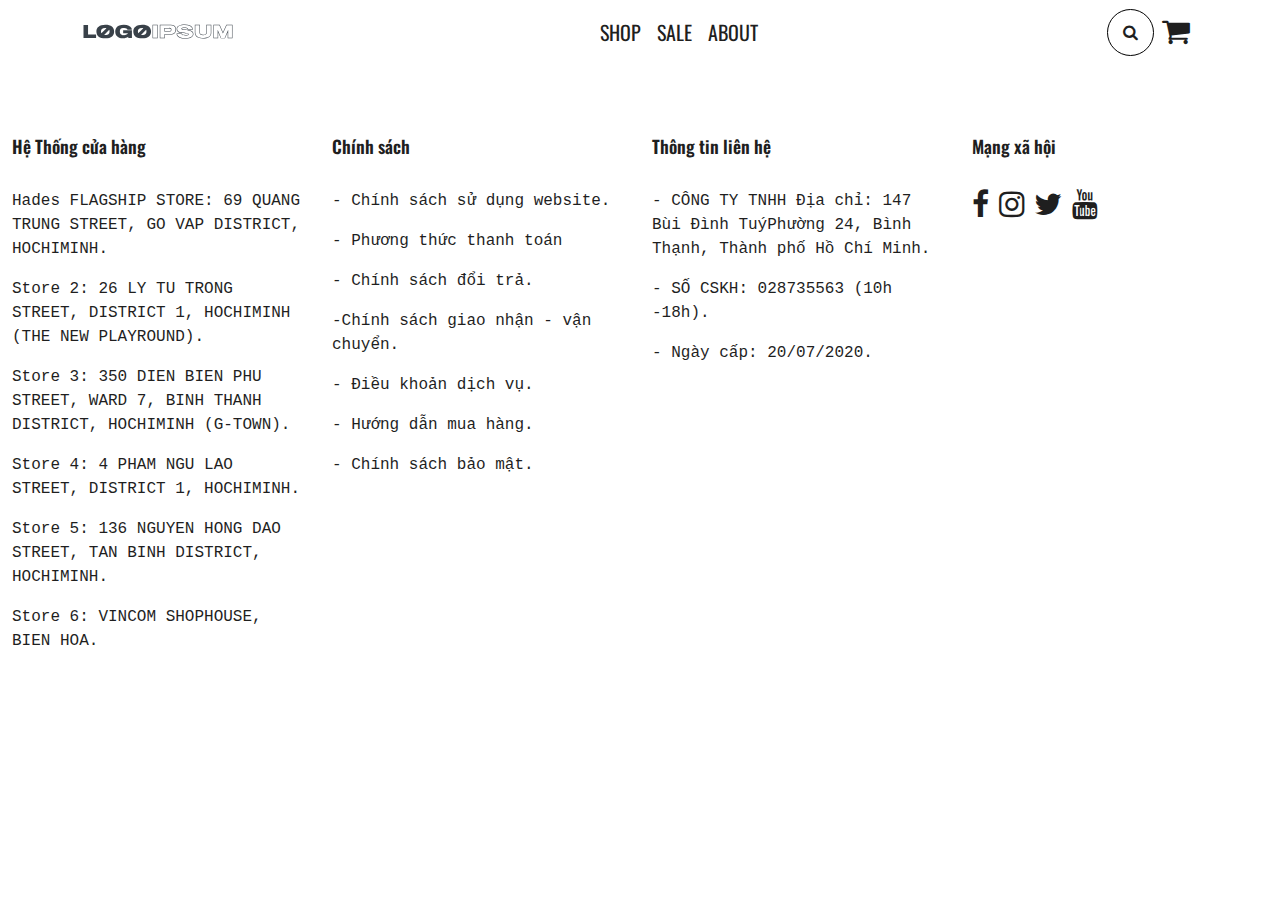
<file: template.html>
<!DOCTYPE html>
<html lang="en">
<head>
    <meta charset="UTF-8">
    <meta http-equiv="X-UA-Compatible" content="IE=edge">
    <meta name="viewport" content="width=device-width, initial-scale=1.0">
    <title>Document</title>
    <link rel="stylesheet" href="CSS/bootstrap.css">
<link rel="stylesheet" href="CSS/font-awesome.min.css">
<link rel="stylesheet" href="CSS/main-style.css">
<link rel="stylesheet" href="CSS/owl.carousel.css">	
<link rel="stylesheet" href="CSS/owl.theme.default.css">
</head>
<body>
  <section id="menu">
    <div class="container-fluid">
    <nav class="navbar navbar-expand-md navbar-dark bg-transparent" >
    <div class="container"> 
      <img src="IMAGES/logoipsum-219.svg" class="navbar-toggler">
        <button class="navbar-toggler navbar-toggler-right border-0" type="button" data-toggle="collapse" data-target="#navbar13">
        <span class="navbar-toggler-icon"></span>
      </button>
      <div class="collapse navbar-collapse" id="navbar13"> <a class="navbar-brand d-none d-md-block" href="index.html">
          <img src="IMAGES/logoipsum-219.svg">
        </a>
        <ul class="navbar-nav mx-auto">
          <li class="nav-item dropdown">
            <a class="nav-link show" href="shop.html" data-bs-toggle="dropdown"> SHOP </a>
              <ul class="dropdown-menu dropdown-menu-dark dropdown-menu-end bg-opacity-75">
              <li><a class="dropdown-item" href="shop.html"> ALL</a></li>
              <li><a class="dropdown-item" href="tops.html"> TOPS</a></li>
              <li><a class="dropdown-item" href="bottom.html"> BOTTOM </a></li>
              <li><a class="dropdown-item" href="bearbrick.html"> BEARBRICK </a></li>
              <li><a class="dropdown-item" href="sneaker.html"> SNEAKERS </a></li>
              </ul>
          </li>
            
          <li class="nav-item"> <a class="nav-link" href="sale.html">SALE</a> </li>
          
          
          <li class="nav-item"> <a class="nav-link" href="about.html">ABOUT</a> </li>
        </ul>
        <ul class="navbar-nav ">
          <li class="nav-item"> <div class="search-bar">
            <input type="text" placeholder="Search" class="input-custom"/>
            <a href="" class="search-icon"><i class="fa  fa-search" aria-hidden="true"></i></a>
          </div> </li>
          <li class="nav-item"> <a class="nav-link" href="cart.html"><i class="fa font-size30px fa-shopping-cart" aria-hidden="true"></i></a> </li>
                
        </ul>
      </div>
    </div>
  </nav>
</div>
</section>         

                  
                  
                  
            
                    
           
            
             


<section id="footer" class="py-5"><div class="footer">
  <div class="container-fluid">
    
   <div class="row">
    <div class="col-md-3">
      <h4 class="py-4 ">Hệ Thống cửa hàng</h4>
      <p class="">Hades FLAGSHIP STORE: 69 QUANG TRUNG STREET, GO VAP DISTRICT, HOCHIMINH.</p>
      <p class="">Store 2: 26 LY TU TRONG STREET, DISTRICT 1, HOCHIMINH (THE NEW PLAYROUND).</p>
      <p class="">Store 3: 350 DIEN BIEN PHU STREET, WARD 7, BINH THANH DISTRICT, HOCHIMINH (G-TOWN).</p>
      <p class="">Store 4: 4 PHAM NGU LAO STREET, DISTRICT 1, HOCHIMINH.</p>
      <p class="">Store 5: 136 NGUYEN HONG DAO STREET, TAN BINH DISTRICT, HOCHIMINH.</p>
      <p class="">Store 6: VINCOM SHOPHOUSE, BIEN HOA.</p>
    </div>
    <div class="col-md-3">
      <h4 class="py-4 ">Chính sách</h4>
      <p class="">- Chính sách sử dụng website.</p>
      <p class="">- Phương thức thanh toán</p>
      <p class="">- Chính sách đổi trả.</p>
      <p class="">-Chính sách giao nhận - vận chuyển.</p>
      <p class="">- Điều khoản dịch vụ.</p>
      <p class="">- Hướng dẫn mua hàng.</p>
      <p class="">- Chính sách bảo mật.</p>
    </div>
    <div class="col-md-3">
      <h4 class="py-4  ">Thông tin liên hệ</h4>
      <p class="">- CÔNG TY TNHH Địa chỉ: 147 Bùi Đình TuýPhường 24, Bình Thạnh, Thành phố Hồ Chí Minh.</p>
      <p class="">- SỐ CSKH: 028735563 (10h -18h).</p>
      <p class="">- Ngày cấp: 20/07/2020.</p>
      
    </div>
    <div class="col-md-3">
      <h4 class="py-4 ">Mạng xã hội</h4>
      
      <a  href="#"><i class="fa  font-size30px fa-facebook" aria-hidden="true"></i></a>
      <a  href="#"><i class="fa  font-size30px fa-instagram" aria-hidden="true"></i></a>  
      <a  href="#"><i class="fa  font-size30px fa-twitter" aria-hidden="true"></i></a>  
      <a  href="#"><i class="fa  font-size30px fa-youtube" aria-hidden="true"></i></a>  
    </div>
   </div>
  </div>
  </div>
</div>
</section>   
     
   










    <script src="https://code.jquery.com/jquery-3.3.1.slim.min.js" integrity="sha384-q8i/X+965DzO0rT7abK41JStQIAqVgRVzpbzo5smXKp4YfRvH+8abtTE1Pi6jizo" crossorigin="anonymous"></script>
    <script src="https://stackpath.bootstrapcdn.com/bootstrap/4.3.1/js/bootstrap.min.js" integrity="sha384-JjSmVgyd0p3pXB1rRibZUAYoIIy6OrQ6VrjIEaFf/nJGzIxFDsf4x0xIM+B07jRM" crossorigin="anonymous"></script>

    <script src="JS/jquery-3.6.0.min.js"></script>	
    <script src="JS/bootstrap.bundle.js"></script>		
    
    <script src="JS/owl.carousel.js"></script>
      <script src="JS/custom.js"></script>
</body>
</html>
</file>
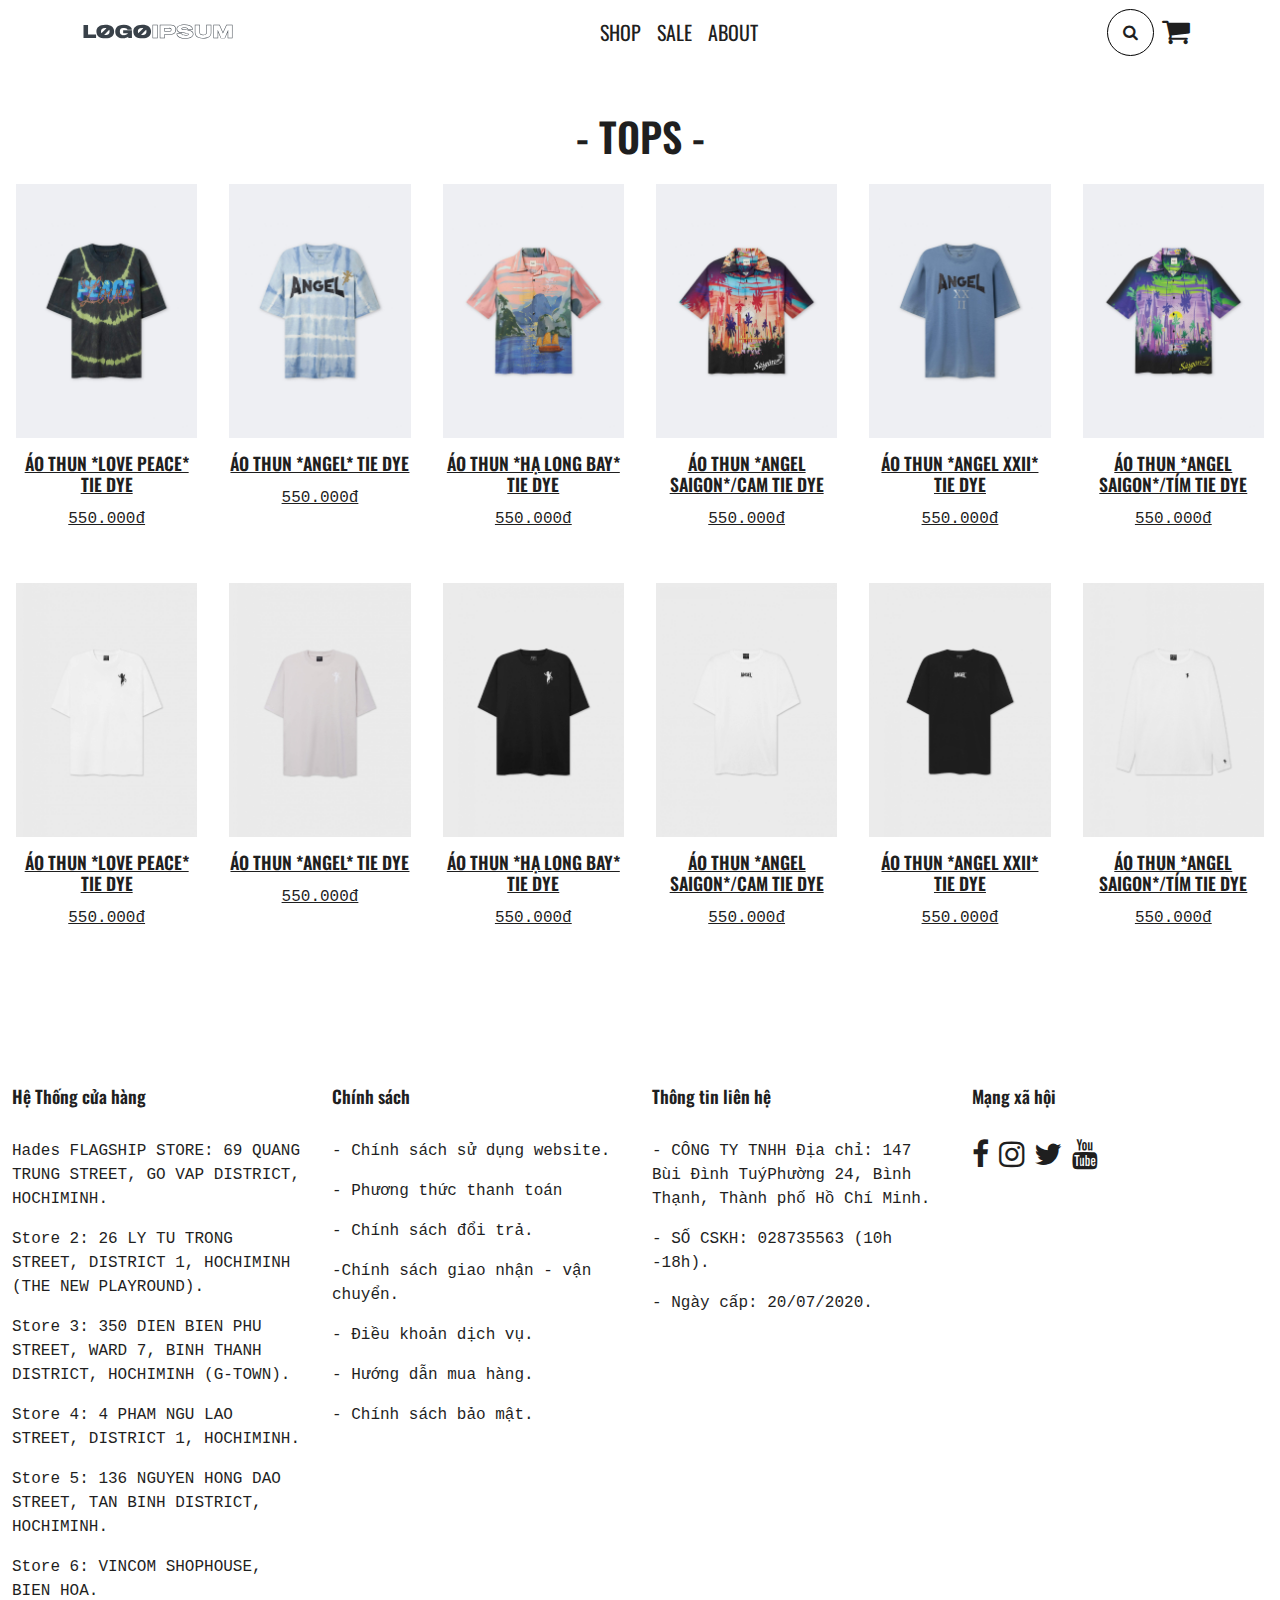
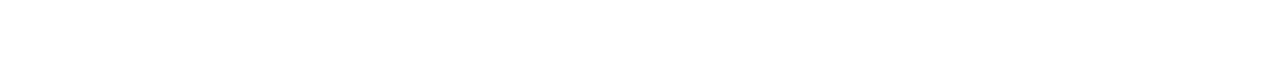
<file: tops.html>
<!DOCTYPE html>
<html lang="en">
<head>
    <meta charset="UTF-8">
    <meta http-equiv="X-UA-Compatible" content="IE=edge">
    <meta name="viewport" content="width=device-width, initial-scale=1.0">
    <title>Document</title>
    <link rel="stylesheet" href="CSS/bootstrap.css">
<link rel="stylesheet" href="CSS/font-awesome.min.css">
<link rel="stylesheet" href="CSS/main-style.css">
<link rel="stylesheet" href="CSS/owl.carousel.css">	
<link rel="stylesheet" href="CSS/owl.theme.default.css">
</head>
<body>
  <section id="menu">
    <div class="container-fluid">
    <nav class="navbar navbar-expand-md navbar-dark bg-transparent" >
    <div class="container"> 
      <img src="IMAGES/logoipsum-219.svg" class="navbar-toggler">
        <button class="navbar-toggler navbar-toggler-right border-0" type="button" data-toggle="collapse" data-target="#navbar13">
        <span class="navbar-toggler-icon"></span>
      </button>
      <div class="collapse navbar-collapse" id="navbar13"> <a class="navbar-brand d-none d-md-block" href="index.html">
          <img src="IMAGES/logoipsum-219.svg">
        </a>
        <ul class="navbar-nav mx-auto">
          <li class="nav-item dropdown">
            <a class="nav-link show" href="shop.html" data-bs-toggle="dropdown"> SHOP </a>
              <ul class="dropdown-menu dropdown-menu-dark dropdown-menu-end bg-opacity-75">
              <li><a class="dropdown-item" href="shop.html"> ALL</a></li>
              <li><a class="dropdown-item" href="tops.html"> TOPS</a></li>
              <li><a class="dropdown-item" href="bottom.html"> BOTTOM </a></li>
              <li><a class="dropdown-item" href="bearbrick.html"> BEARBRICK </a></li>
              <li><a class="dropdown-item" href="sneaker.html"> SNEAKERS </a></li>
              </ul>
          </li>
            
          <li class="nav-item"> <a class="nav-link" href="sale.html">SALE</a> </li>
          
          
          <li class="nav-item"> <a class="nav-link" href="about.html">ABOUT</a> </li>
        </ul>
        <ul class="navbar-nav ">
          <li class="nav-item"> <div class="search-bar">
            <input type="text" placeholder="Search" class="input-custom"/>
            <a href="" class="search-icon"><i class="fa  fa-search" aria-hidden="true"></i></a>
          </div> </li>
          <li class="nav-item"> <a class="nav-link" href="cart.html"><i class="fa font-size30px fa-shopping-cart" aria-hidden="true"></i></a> </li>
                
        </ul>
      </div>
    </div>
  </nav>
</div>
</section>       


<section id="shop" class="py-5">
  <div class="container-fluid">
    <div class="text-center"><h1>- TOPS -</h1></div>
    <div class="row">
      
        <div class="col-md-2 col-6 p-3"> 
          <a href="LOVE PEACE TIE DYE.html"><div class="card-flipping">
        <div class="flip-card-back">
          <img class="img-fluid d-block" src="IMAGES/TOPS-IMG/MAU-SP-1.jpg">
          
        </div>  
        <div class="img-back">
          <img class="img-fluid d-block" src="IMAGES/TOPS-IMG/SAN-PHAM-1.jpg"></div>
          </div>
          <h4 class="p-top15px text-center">ÁO THUN *LOVE PEACE* TIE DYE<br></h4>
          <p class="p-1 text-center">550.000đ</p>
      </div></a>
      <div class="col-md-2 col-6 p-3"> 
        <a href="#"><div class="card-flipping">
      <div class="flip-card-back">
        <img class="img-fluid d-block" src="IMAGES/TOPS-IMG/MAU-SP-2.jpg">
        
      </div>  
      <div class="img-back">
        <img class="img-fluid d-block" src="IMAGES/TOPS-IMG/SAN-PHAM-2.jpg"></div>
        </div>
        <h4 class="p-top15px text-center">ÁO THUN *ANGEL* TIE DYE<br></h4>
        <p class="p-1 text-center">550.000đ</p>
    </div></a>
    <div class="col-md-2 col-6 p-3"> 
      <a href="#"><div class="card-flipping">
    <div class="flip-card-back">
      <img class="img-fluid d-block" src="IMAGES/TOPS-IMG/MAU-SP-3.jpg">
      
    </div>  
    <div class="img-back">
      <img class="img-fluid d-block" src="IMAGES/TOPS-IMG/SAN-PHAM-3.jpg"></div>
      </div>
      <h4 class="p-top15px text-center">ÁO THUN *HẠ LONG BAY* TIE DYE<br></h4>
      <p class="p-1 text-center">550.000đ</p>
  </div></a>
  <div class="col-md-2 col-6 p-3"> 
    <a href="#"><div class="card-flipping">
  <div class="flip-card-back">
    <img class="img-fluid d-block" src="IMAGES/TOPS-IMG/MAU-SP-4.jpg">
    
  </div>  
  <div class="img-back">
    <img class="img-fluid d-block" src="IMAGES/TOPS-IMG/SAN-PHAM-4.jpg"></div>
    </div>
    <h4 class="p-top15px text-center">ÁO THUN *ANGEL SAIGON*/CAM TIE DYE<br></h4>
    <p class="p-1 text-center">550.000đ</p>
</div></a>
<div class="col-md-2 col-6 p-3"> 
  <a href="#"><div class="card-flipping">
<div class="flip-card-back">
  <img class="img-fluid d-block" src="IMAGES/TOPS-IMG/MAU-SP-5.jpg">
  
</div>  
<div class="img-back">
  <img class="img-fluid d-block" src="IMAGES/TOPS-IMG/SAN-PHAM-5.jpg"></div>
  </div>
  <h4 class="p-top15px text-center">ÁO THUN *ANGEL XXII* TIE DYE<br></h4>
  <p class="p-1 text-center">550.000đ</p>
</div></a>
<div class="col-md-2 col-6 p-3"> 
  <a href="#"><div class="card-flipping">
<div class="flip-card-back">
  <img class="img-fluid d-block" src="IMAGES/TOPS-IMG/MAU-SP-6.jpg">
  
</div>  
<div class="img-back">
  <img class="img-fluid d-block" src="IMAGES/TOPS-IMG/SAN-PHAM-6.jpg"></div>
  </div>
  <h4 class="p-top15px text-center">ÁO THUN *ANGEL SAIGON*/TÍM TIE DYE<br></h4>
  <p class="p-1 text-center">550.000đ</p>
</div></a>
      </div> 
      <div class="row">
      
        <div class="col-md-2 col-6 p-3"> 
          <a href="LOVE PEACE TIE DYE.html"><div class="card-flipping">
        <div class="flip-card-back">
          <img class="img-fluid d-block" src="IMAGES/TOPS-IMG/MAU-SP-7.jpg">
          
        </div>  
        <div class="img-back">
          <img class="img-fluid d-block" src="IMAGES/TOPS-IMG/SAN-PHAM-7.jpg"></div>
          </div>
          <h4 class="p-top15px text-center">ÁO THUN *LOVE PEACE* TIE DYE<br></h4>
          <p class="p-1 text-center">550.000đ</p>
      </div></a>
      <div class="col-md-2 col-6 p-3"> 
        <a href="#"><div class="card-flipping">
      <div class="flip-card-back">
        <img class="img-fluid d-block" src="IMAGES/TOPS-IMG/MAU-SP-8.jpg">
        
      </div>  
      <div class="img-back">
        <img class="img-fluid d-block" src="IMAGES/TOPS-IMG/SAN-PHAM-8.jpg"></div>
        </div>
        <h4 class="p-top15px text-center">ÁO THUN *ANGEL* TIE DYE<br></h4>
        <p class="p-1 text-center">550.000đ</p>
    </div></a>
    <div class="col-md-2 col-6 p-3"> 
      <a href="#"><div class="card-flipping">
    <div class="flip-card-back">
      <img class="img-fluid d-block" src="IMAGES/TOPS-IMG/MAU-SP-9.jpg">
      
    </div>  
    <div class="img-back">
      <img class="img-fluid d-block" src="IMAGES/TOPS-IMG/SAN-PHAM-9.jpg"></div>
      </div>
      <h4 class="p-top15px text-center">ÁO THUN *HẠ LONG BAY* TIE DYE<br></h4>
      <p class="p-1 text-center">550.000đ</p>
  </div></a>
  <div class="col-md-2 col-6 p-3"> 
    <a href="#"><div class="card-flipping">
  <div class="flip-card-back">
    <img class="img-fluid d-block" src="IMAGES/TOPS-IMG/MAU-SP-10.jpg">
    
  </div>  
  <div class="img-back">
    <img class="img-fluid d-block" src="IMAGES/TOPS-IMG/SAN-PHAM-10.jpg"></div>
    </div>
    <h4 class="p-top15px text-center">ÁO THUN *ANGEL SAIGON*/CAM TIE DYE<br></h4>
    <p class="p-1 text-center">550.000đ</p>
</div></a>
<div class="col-md-2 col-6 p-3"> 
  <a href="#"><div class="card-flipping">
<div class="flip-card-back">
  <img class="img-fluid d-block" src="IMAGES/TOPS-IMG/MAU-SP-11.jpg">
  
</div>  
<div class="img-back">
  <img class="img-fluid d-block" src="IMAGES/TOPS-IMG/SAN-PHAM-11.jpg"></div>
  </div>
  <h4 class="p-top15px text-center">ÁO THUN *ANGEL XXII* TIE DYE<br></h4>
  <p class="p-1 text-center">550.000đ</p>
</div></a>
<div class="col-md-2 col-6 p-3"> 
  <a href="#"><div class="card-flipping">
<div class="flip-card-back">
  <img class="img-fluid d-block" src="IMAGES/TOPS-IMG/MAU-SP-12.jpg">
  
</div>  
<div class="img-back">
  <img class="img-fluid d-block" src="IMAGES/TOPS-IMG/SAN-PHAM-12.jpg"></div>
  </div>
  <h4 class="p-top15px text-center">ÁO THUN *ANGEL SAIGON*/TÍM TIE DYE<br></h4>
  <p class="p-1 text-center">550.000đ</p>
</div></a>
      </div>
  </div>
</section>

                  
                  
                  
            
                    
           
            
             


<section id="footer" class="py-5"><div class="footer">
  <div class="container-fluid">
    
   <div class="row">
    <div class="col-md-3">
      <h4 class="py-4 ">Hệ Thống cửa hàng</h4>
      <p class="">Hades FLAGSHIP STORE: 69 QUANG TRUNG STREET, GO VAP DISTRICT, HOCHIMINH.</p>
      <p class="">Store 2: 26 LY TU TRONG STREET, DISTRICT 1, HOCHIMINH (THE NEW PLAYROUND).</p>
      <p class="">Store 3: 350 DIEN BIEN PHU STREET, WARD 7, BINH THANH DISTRICT, HOCHIMINH (G-TOWN).</p>
      <p class="">Store 4: 4 PHAM NGU LAO STREET, DISTRICT 1, HOCHIMINH.</p>
      <p class="">Store 5: 136 NGUYEN HONG DAO STREET, TAN BINH DISTRICT, HOCHIMINH.</p>
      <p class="">Store 6: VINCOM SHOPHOUSE, BIEN HOA.</p>
    </div>
    <div class="col-md-3">
      <h4 class="py-4 ">Chính sách</h4>
      <p class="">- Chính sách sử dụng website.</p>
      <p class="">- Phương thức thanh toán</p>
      <p class="">- Chính sách đổi trả.</p>
      <p class="">-Chính sách giao nhận - vận chuyển.</p>
      <p class="">- Điều khoản dịch vụ.</p>
      <p class="">- Hướng dẫn mua hàng.</p>
      <p class="">- Chính sách bảo mật.</p>
    </div>
    <div class="col-md-3">
      <h4 class="py-4  ">Thông tin liên hệ</h4>
      <p class="">- CÔNG TY TNHH Địa chỉ: 147 Bùi Đình TuýPhường 24, Bình Thạnh, Thành phố Hồ Chí Minh.</p>
      <p class="">- SỐ CSKH: 028735563 (10h -18h).</p>
      <p class="">- Ngày cấp: 20/07/2020.</p>
      
    </div>
    <div class="col-md-3">
      <h4 class="py-4 ">Mạng xã hội</h4>
      
      <a  href="#"><i class="fa  font-size30px fa-facebook" aria-hidden="true"></i></a>
      <a  href="#"><i class="fa  font-size30px fa-instagram" aria-hidden="true"></i></a>  
      <a  href="#"><i class="fa  font-size30px fa-twitter" aria-hidden="true"></i></a>  
      <a  href="#"><i class="fa  font-size30px fa-youtube" aria-hidden="true"></i></a>  
    </div>
   </div>
  </div>
  </div>
</div>
</section>   
     
   










    <script src="https://code.jquery.com/jquery-3.3.1.slim.min.js" integrity="sha384-q8i/X+965DzO0rT7abK41JStQIAqVgRVzpbzo5smXKp4YfRvH+8abtTE1Pi6jizo" crossorigin="anonymous"></script>
    <script src="https://stackpath.bootstrapcdn.com/bootstrap/4.3.1/js/bootstrap.min.js" integrity="sha384-JjSmVgyd0p3pXB1rRibZUAYoIIy6OrQ6VrjIEaFf/nJGzIxFDsf4x0xIM+B07jRM" crossorigin="anonymous"></script>

    <script src="JS/jquery-3.6.0.min.js"></script>	
    <script src="JS/bootstrap.bundle.js"></script>		
    
    <script src="JS/owl.carousel.js"></script>
      <script src="JS/custom.js"></script>
</body>
</html>
</file>
<file: CSS/main-style.css>
@charset "utf-8";
/* CSS Document */
*{
	margin: 0;
	padding: 0;
}
.navbar .megamenu{ padding: 1rem; }

/* ============ desktop view ============ */
@media all and (min-width: 992px) {

  .navbar .has-megamenu{position:static!important;}
  .navbar .megamenu{left:0; right:0; width:100%; margin-top:0;  }

}	
/* ============ desktop view .end// ============ */

/* ============ mobile view ============ */
@media(max-width: 991px){
  .navbar.fixed-top .navbar-collapse, .navbar.sticky-top .navbar-collapse{
    overflow-y: auto;
      max-height: 90vh;
      margin-top:10px;
  }
  @media all and (min-width: 992px) {
	.navbar .nav-item .dropdown-menu{ display: none; }
	.navbar .nav-item:hover .nav-link{   }
	.navbar .nav-item:hover .dropdown-menu{ display: block; }
	.navbar .nav-item .dropdown-menu{ margin-top:0; }
}	
}
.navbar .container, 
.navbar ul.navbar-nav
{ display: flex; align-items: center;}
.navbar ul.navbar-nav .nav-link{ 
	font-family: 'Oswald', sans-serif;color: #1f1f1f;font-size: 20px;}
.navbar ul.navbar-nav .nav-link:hover{ color: #747681;transform: scale(1.2);}
#banner .carousel-control-prev{ position: absolute; left: -10%}
#banner .carousel-control-next{ position: absolute; right: -10%}
.box,.box .btn .box h1,.box img,.box {transition: all .5s}
.box{box-shadow: 0 0 0px #ddd}
.box:hover{background-image: url(/);color:#fff;background-repeat:no-repeat;background-size: cover;}
.box:hover >.btn-light{background-color:#121212;color:#000;border-color:transparent}
.box:hover >img{transform:scale(1.1)}
.box:hover >h1,box:hover >.text-danger{color:#747681;}
.box:hover >.h4{color: #747681}
.login{background-color:#747681;}
.login:hover{color: #747681;background-color: #1f1f1f;}
.icon:hover{color: #747681}	
.text-readnow{color: #747681;}
.text-readnow:hover{color:#1f1f1f}	
.p-top150px{padding-top: 150px ;}
.p-top100px{padding-top: 100px ;}
.p-top50px{	padding-top: 50px;}
.p-top15px{padding-top: 15px;}
.p-top25px{	padding-top: 25px;}
.p-top200px{padding-top: 200px;}
.p-top250px{padding-top: 250px;}
.p-top300px{padding-top: 300px;}
.p-leftright{padding: 0px 55px;}
.p-left25px{padding-left: 25px;}
.p-left50px{padding-left: 50px;}
.p-bottom25px{padding-bottom: 25px;}
.p-right25px{padding-right: 25px;}
.p-right50px{padding-right: 50px;}
.p-left50px{padding-left: 50px;}
.font-size70px{font-size: 70px;}
.font-size50px{font-size: 50px;}
.font-size30px{font-size: 30px;}
.paddingleftright{padding: 0rem 1.5rem ;}
.text-right{text-align: right;}
.text-left{text-align: left;}
.center{
	align-items: center;
	align-content: center;
}
.pic-width50px{width: 70%;}
.align-center{align-items: center;}
.align-right{align-items: right;}
.width25{width: 25%;}
.card-pic {border-radius: 1.5rem; }
.dropdown-hv {position: relative;display: inline-block;}
.dropdown-content-hv {
	display: none;
	position: absolute;
	background-color: #f1f1f1;
	min-width: 160px;
	box-shadow: 0px 8px 16px 0px rgba(0,0,0,0.2);
	z-index: 1;
}	
.dropdown-content-hv a {
	color: black;
	padding: 12px 16px;
	text-decoration: none;
	display: block;
  }	
.dropdown-content-hv a:hover {background-color: #ddd;}
.dropdown-hv:hover .dropdown-content {display: block;}  
.dropdown-hv:hover .dropbtn {background-color: #3e8e41;}  
.hambu{width: 150px}  
.btn-circle {
  width: 30px;
  height: 30px;
  text-align: center;
  padding: 6px 0;
  font-size: 12px;
  line-height: 1.428571429;
  border-radius: 15px;
}
.btn-circle.btn-lg {
  width: 50px;
  height: 50px;
  padding: 10px 16px;
  font-size: 18px;
  line-height: 1.33;
  border-radius: 25px;
}
.btn-circle.btn-xl {
  width: 70px;
  height: 70px;
  padding: 10px 16px;
  font-size: 24px;
  line-height: 1.33;
  border-radius: 35px;
}.shdow:hover{box-shadow: 0 0.5rem 1rem rgba(0, 0, 0, 0.15) !important;;}
@media (max-width:992px){.navbar .container{ background:transparent}}

.number{padding: 0 50px;}
.minus, .plus{
	width: 30px;
	height: 30px;
	text-align: center;
	padding: 6px 0;
	font-size: 12px;
	line-height: 1.428571429;
	
}						
.input-count{
height:34px;
width: 40px;
text-align: center;
font-size: 24px;
text-decoration: none;
font-family: 'Cousine', monospace;
display: inline-block;
vertical-align: middle;}

.slider{
	background-image:url();
	background-position: center bottom;
	background-size: cover; 
	background-repeat: no-repeat;
	min-height: 500px;
}

.search-bar{
	padding: 10px;
	color: #000;
	border: 1px solid #000;
	border-radius: 100px;
	display: flex;
	align-items: center;
}
.search-bar:is(.input-custom, .search-icon){
	color: inherit;
	border: none;
	background: transparent;
	outline: none;
}


.input-custom{
	
	outline: none;
	border: none;
	
	width: 0;
	float: left;
	font-size: 14px;
	transition: 0.7s ease;
	padding: 0;

}

.search-icon{
	width: 25px;
	height: 25px;
	display: grid;
	place-items: center;
	cursor: pointer;
	text-decoration: none;
}

.search-bar:focus-within .input-custom{
	width: 200px;
}



.search-bar:hover > .input-custom{
	width: 240px;
	margin: 0px 5px;
}

.input-custom:focus{
	width: 240px;
	margin: 0px 5px;
}

.search-bar:hover > .search-icon{
	color: #000;
	background: transparent;
	background: transparent;
}

.input-custom:focus + .search-icon{
	background: #fff;
}



.card-flipping{
	background: #fff;
	border-radius: 22px;
	transition: transform 0.8s;
	transform-style:preserve-3d ;
	cursor: pointer;
	
}	
	
.img-back{
	box-sizing: border-box;
	background: #131313;
	border-radius: 0px 0px 22px 22px;
}	
.card-flipping:hover{
	transform:  rotateY(180deg);
}
.flip-card-back{
	position: absolute;
	width: 100%;
	height: 100%;
	border-radius: 25px;
	-webkit-backface-visibility: hidden;
	backface-visibility: hidden;
}
.flip-card-back{
	background-color: #fff;
	color: #fff;
	transform: rotateY(180deg);
}
.bearbrick-quotes{
	background-color: #000;
	background-position: center bottom;
	background-size: cover; 
	background-repeat: no-repeat;
	min-height: 130px;
}	
	
.card-wrapper{
  max-width: 1500px;
  margin: 0 auto;
}
.imgs-right{
  width:90%;
  display: block;
}
.img-display{
  overflow: hidden;
}
.img-showcase{
  display: flex;
  
  transition: all 0.5s ease;
}
.img-showcase img{
  width: 100%;
}
.img-select{
  display:block;
  
}
.img-item{
  margin: 0.3rem;
}
.img-item:nth-child(1),
.img-item:nth-child(2),
.img-item:nth-child(3){
  margin-right: 0;
}
.img-item:hover{
  opacity: 0.8;
}


@media screen and (min-width: 992px){
  .product-imgs{
      display: flex;
      flex-direction:row;
      justify-content: center;
  } 
}

.line{
  border: #7b7b7b 0.25px solid;
  width: auto;
}
.btn-options {
  color: #000;
  background-color: #fff;
  border-color: #000;
}
.btn-options:hover{
  color:#fff;
  background-color: #000;
  border-color: #000;
}
.btn-options:checked{
  color:#fff;
  background-color: #000;
  border-color: #000; 
}
.btn-options:focus{
  color:#fff;
  background-color: #000;
  border-color: #000;
}
.btn-block{
  width: 100%;
  height: 50px;
  padding: 10px 16px;
  font-size: 18px;
  line-height: 1.33;
  
}
.drop-down-input * {
    box-sizing: border-box;
}
.drop-down-input {
    position: relative;
}
@media screen and (min-width: 992px){
	.drop-down-input .menu-select li {
		padding: 15px 20px;
		border-bottom: 1px solid rgba(0, 0, 0, 0.192);
		cursor: pointer;
		transition: .3s;
		border-radius: 0px;
		box-shadow: #000;
		
	}
	.drop-down-input{
		width: 100px;
	}
  }
.drop-down-input .text-select {
    display: flex;
    align-items: center;
    justify-content: space-between;
    width: 250px;
    padding: 15px 20px;
    background-color: #fff;
    border-radius: 4px;
    color: #000;
    font-size: .9em;
    cursor: pointer;
    transition: .3s;
	border: 1px solid #000;
}
.drop-down-input .text-select:hover {
    background-color: #fff; 
	box-shadow: #000; 
}
.drop-down-input .text-select * {
    pointer-events: none;
}
.menu-select {
	box-shadow: #000;
}
.drop-down-input .menu-select {
    position: absolute;
    width: 250px;
    user-select: none;
}
.drop-down-input .menu-select ul {
    background-color: #fff;
    border-radius: 4px;
    color: #000;
    list-style: none;
    font-size: .9em;
    animation-name: open-animation;
    animation-duration: .3s;
    transform-origin: top;
    padding: 0;
}
@keyframes open-animation {
    0% {transform: translateY(10px); opacity: 0;}
    100% {transform: translateY(0); opacity: 1;}
}
.drop-down-input .hide {
    display: none;
}

.drop-down-input .menu-select li {
    padding: 15px 20px;
    border-bottom: 1px solid rgba(0, 0, 0, 0.192);
    cursor: pointer;
    transition: .3s;
    border-radius: 0px;
	box-shadow: #000;
}
.drop-down-input .menu-select li:hover {
    background-color: rgb(150, 150, 150, .2);
}

	.shop-banner{
	background-image:url(/IMAGES/slide-4.jpg);
	background-position: center top;
	background-size: cover; 
	background-repeat: no-repeat;
	


  }
  
.discount-card{
	position: relative;
}	
.discount{
	background-color: rgba(0, 0, 0, 0.656);
	color: #fff;
	width: 50px;
	padding: 14px 10px;
	border-radius:75px;
	height: 50px;
	position: absolute;
	top: 30px;
	left: 30px;
}  
.text-decor-none{
	text-decoration: none;
}




























.footer{
	background-color: #fff;
	
	background-position: center bottom;
	background-size: cover; 
	background-repeat: no-repeat;
	min-height: 250px;}
</file>
